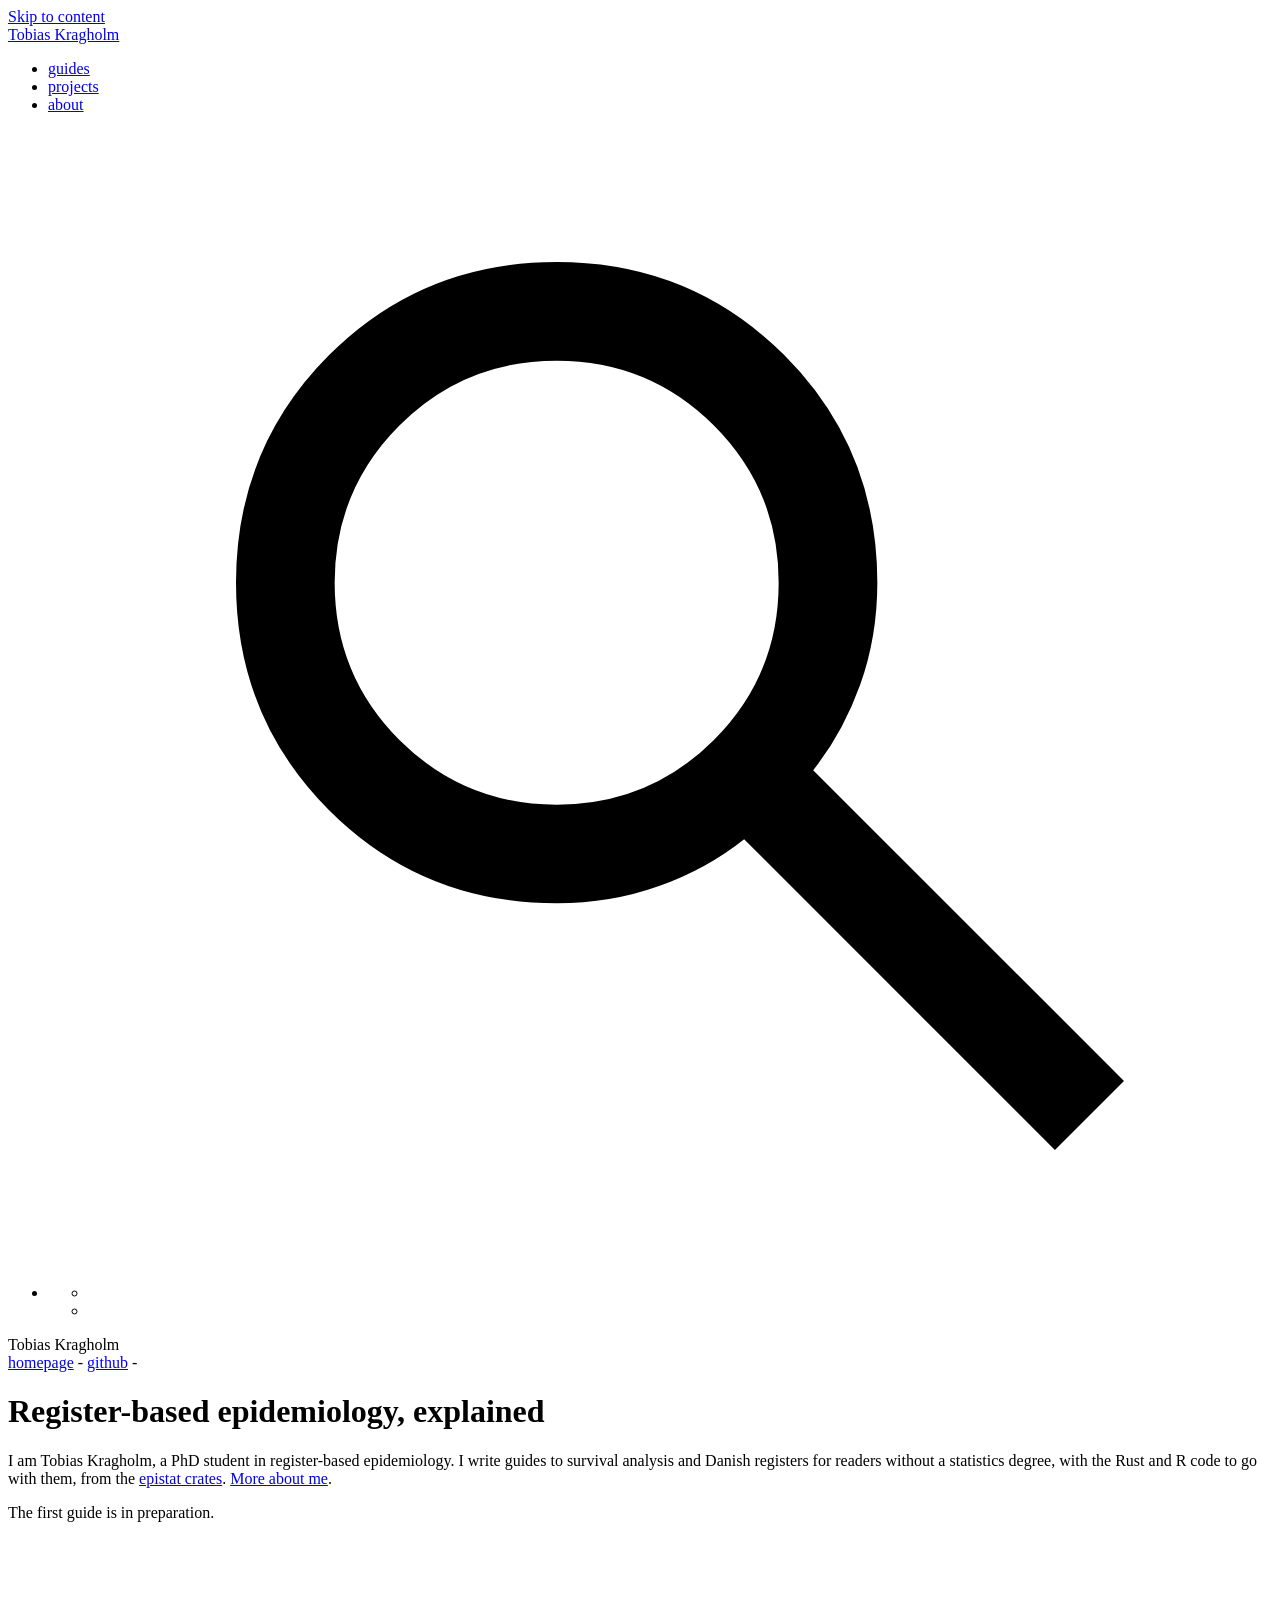
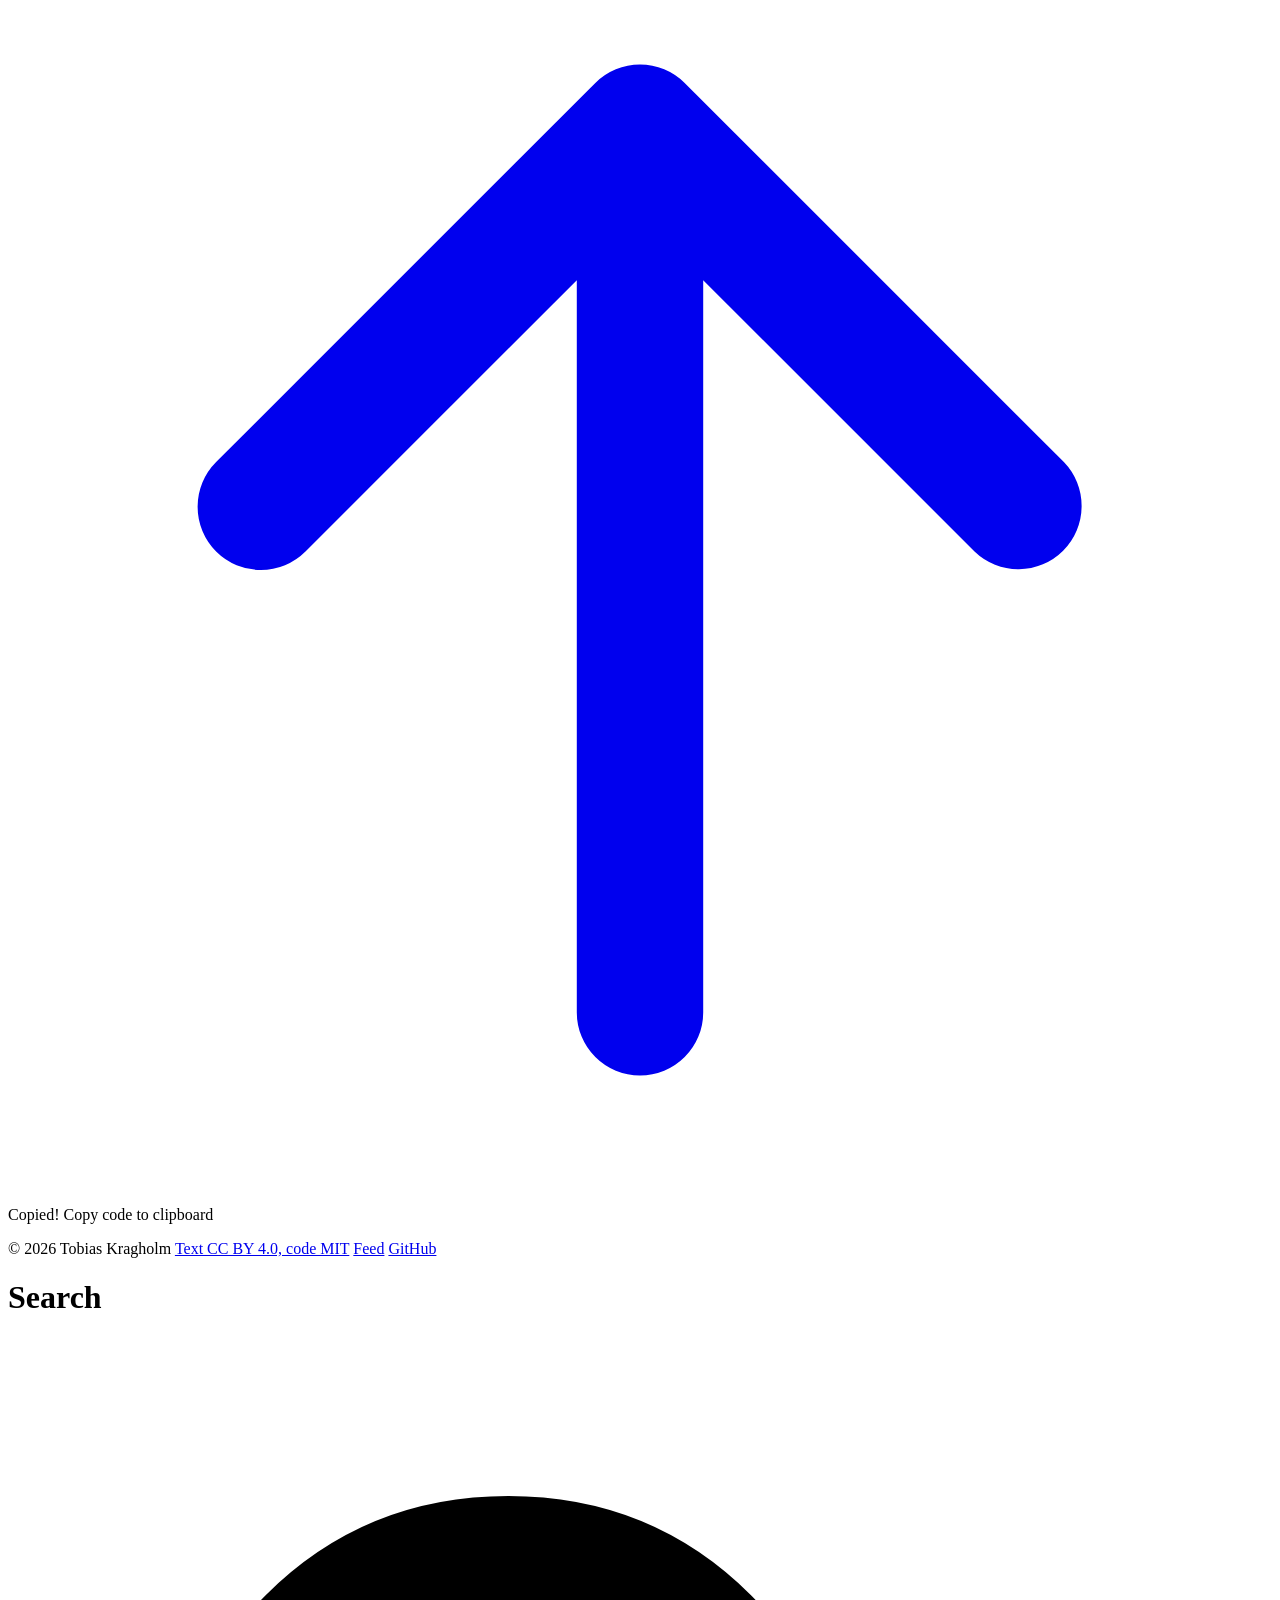
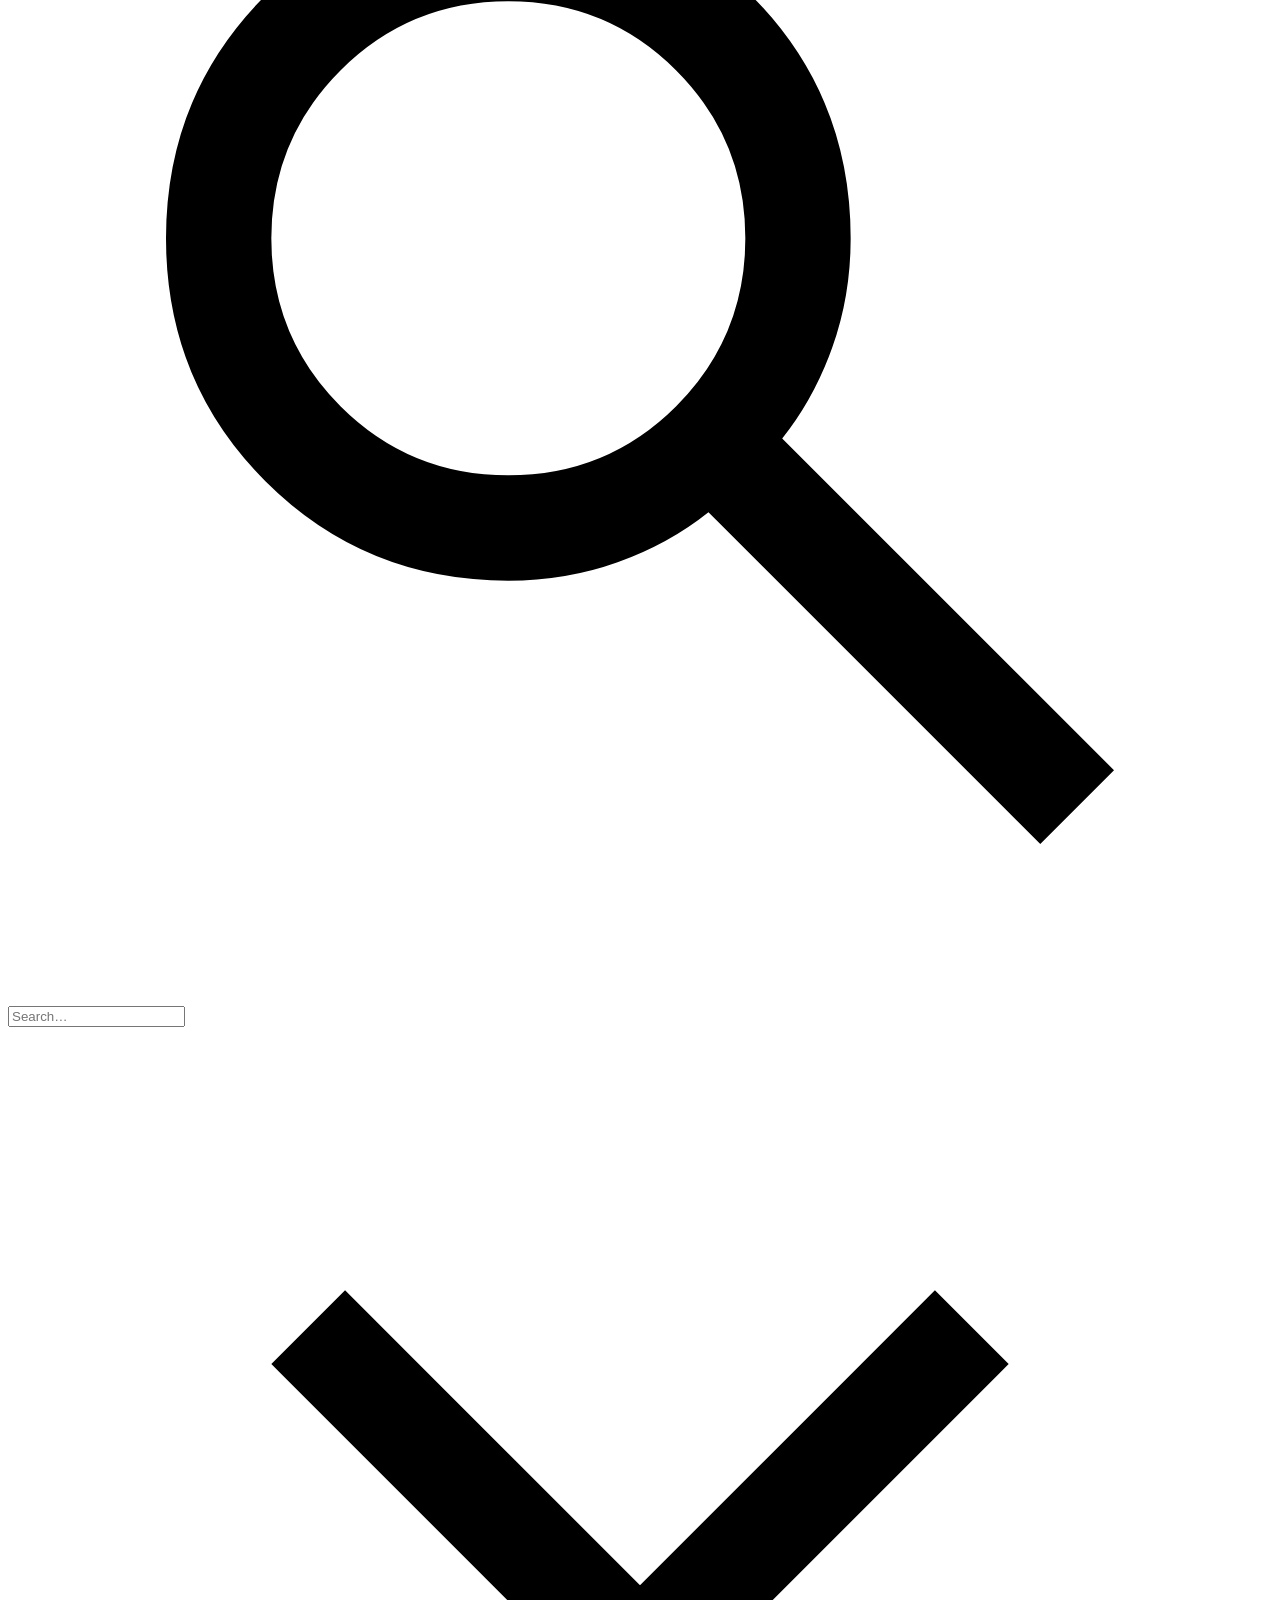
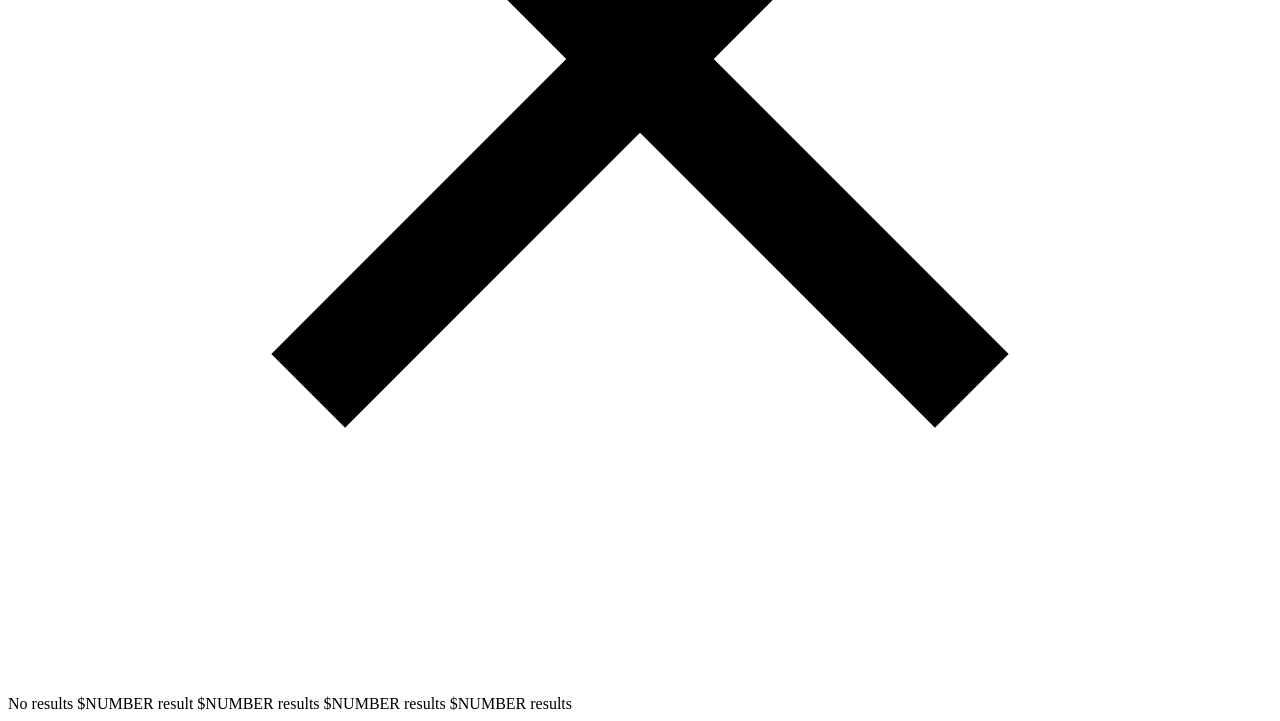
<file: index.html>
<!doctype html><html lang=en><head><meta charset=UTF-8><meta content="default-src 'self';font-src 'self' data:;img-src 'self' https://* data:;media-src 'self';style-src 'self';frame-src player.vimeo.com https://www.youtube-nocookie.com;connect-src 'self';script-src 'self' 'self'" http-equiv=Content-Security-Policy><meta content="width=device-width,initial-scale=1.0" name=viewport><meta content=https://tkragholm.github.io name=base><title>Tobias Kragholm</title><link href=https://tkragholm.github.io/favicon.png rel=icon type=image/png><link title="Tobias Kragholm - Atom Feed" href=https://tkragholm.github.io/atom.xml rel=alternate type=application/atom+xml><link href="https://tkragholm.github.io/custom_subset.css?h=222ddecf6960be432da5" rel=stylesheet><link href="https://tkragholm.github.io/giallo-light.css?h=78ebec1353a529799e64" rel=stylesheet><link href="https://tkragholm.github.io/giallo-dark.css?h=099478def97fa237536d" rel=stylesheet><link href="https://tkragholm.github.io/main.css?h=a0529235e6b8ecc8389e" rel=stylesheet><link href="https://tkragholm.github.io/custom.css?h=544c0d08083399aeabec" rel=stylesheet><link href="https://tkragholm.github.io/skins/ink.css?h=2ef17851cfffd819414c" rel=stylesheet><meta content="light dark" name=color-scheme><meta content="Notes on register-based epidemiology, survival analysis and the software behind it." name=description><meta content="Notes on register-based epidemiology, survival analysis and the software behind it." property=og:description><meta content="Tobias Kragholm" property=og:title><meta content=article property=og:type><meta content="https://tkragholm.github.io/img/social_card.png?h=1573bc714712ee541b70" property=og:image><meta content=1200 property=og:image:width><meta content=630 property=og:image:height><meta content="https://tkragholm.github.io/img/social_card.png?h=1573bc714712ee541b70" name=twitter:image><meta content=summary_large_image name=twitter:card><meta content=en_GB property=og:locale><link href=https://tkragholm.github.io/ rel=canonical><meta content=https://tkragholm.github.io/ property=og:url><meta content="Tobias Kragholm" property=og:site_name><noscript><link href=https://tkragholm.github.io/no_js.css rel=stylesheet></noscript><script src=https://tkragholm.github.io/js/initializeTheme.min.js></script><script defer src=https://tkragholm.github.io/js/themeSwitcher.min.js></script><script src="https://tkragholm.github.io/js/searchElasticlunr.min.js?h=28faa8abcfc2ce7469eb" defer></script><body dir=ltr><a href=#main-content id=skip-link>Skip to content</a><header><nav class=navbar><div class=nav-title><a class=home-title href=https://tkragholm.github.io/>Tobias Kragholm</a></div><div class=nav-navs><ul><li><a class="nav-links no-hover-padding" href=https://tkragholm.github.io/guides/>guides </a><li><a class="nav-links no-hover-padding" href=https://tkragholm.github.io/projects/>projects </a><li><a class="nav-links no-hover-padding" href=https://tkragholm.github.io/about/>about </a><li class=menu-icons-container><ul class=menu-icons-group><li class="js menu-icon"><div aria-label="Click or press $SHORTCUT to open search" class="search-icon interactive-icon" title="Click or press $SHORTCUT to open search" id=search-button role=button tabindex=0><svg viewbox="0 -960 960 960" xmlns=http://www.w3.org/2000/svg><path d="M784-120 532-372q-30 24-69 38t-83 14q-109 0-184.5-75.5T120-580q0-109 75.5-184.5T380-840q109 0 184.5 75.5T640-580q0 44-14 83t-38 69l252 252-56 56ZM380-400q75 0 127.5-52.5T560-580q0-75-52.5-127.5T380-760q-75 0-127.5 52.5T200-580q0 75 52.5 127.5T380-400Z"/></svg></div><li class="theme-switcher-wrapper js"><div aria-label="Toggle dark mode" title="Toggle dark/light mode" aria-pressed=false class=theme-switcher role=button tabindex=0></div><div aria-label="Reset mode to default" class="theme-resetter arrow" title="Reset mode to default" aria-hidden=true role=button tabindex=0></div></ul></ul></div></nav></header><div class=content id=main-content><main><div class="h-card hidden"><div><span class=p-name rel=me>Tobias Kragholm</span></div><div><span> <a class="u-url u-id" href=https://tkragholm.github.io>homepage</a> </span> - <span> <a class=p-url href=https://github.com/tkragholm/ rel=me>github</a> </span> -</div></div><div id=banner-container-home><div id=home-banner-text><h1 id=home-banner-header>Register-based epidemiology, explained</h1><section id=banner-home-subtitle><p>I am Tobias Kragholm, a PhD student in register-based epidemiology. I write guides to survival analysis and Danish registers for readers without a statistics degree, with the Rust and R code to go with them, from the <a href=/projects/>epistat crates</a>. <a href=/about/>More about me</a>.</section><p class=guide-empty>The first guide is in preparation.</div></div></main><div id=button-container><a title="Go to the top of the page" class=no-hover-padding href=# id=top-button> <svg viewbox="0 0 20 20" fill=currentColor><path d="M3.293 9.707a1 1 0 010-1.414l6-6a1 1 0 011.414 0l6 6a1 1 0 01-1.414 1.414L11 5.414V17a1 1 0 11-2 0V5.414L4.707 9.707a1 1 0 01-1.414 0z"/></svg> </a></div><span class=hidden id=copy-success> Copied! </span><span class=hidden id=copy-init> Copy code to clipboard </span><script defer src=https://tkragholm.github.io/js/copyCodeToClipboard.min.js></script><script src="https://tkragholm.github.io/js/tocSpy.js?h=aebfc206fa7b5e2712ed" defer></script><script src="https://tkragholm.github.io/js/enhance.js?h=2493fa94799ab4fb01e5" defer></script></div><footer><section class=site-footer><p><span>© 2026 Tobias Kragholm</span> <a href=https://tkragholm.github.io/about#this-site>Text CC BY 4.0, code MIT</a> <a href=https://tkragholm.github.io/atom.xml>Feed</a> <a href=https://github.com/tkragholm/ rel=me>GitHub</a></section><div class="search-modal js" aria-labelledby=modalTitle id=searchModal role=dialog><h1 class=visually-hidden id=modalTitle>Search</h1><div id=modal-content><div id=searchBar><div aria-hidden=true class=search-icon><svg viewbox="0 -960 960 960" xmlns=http://www.w3.org/2000/svg><path d="M784-120 532-372q-30 24-69 38t-83 14q-109 0-184.5-75.5T120-580q0-109 75.5-184.5T380-840q109 0 184.5 75.5T640-580q0 44-14 83t-38 69l252 252-56 56ZM380-400q75 0 127.5-52.5T560-580q0-75-52.5-127.5T380-760q-75 0-127.5 52.5T200-580q0 75 52.5 127.5T380-400Z"/></svg></div><input aria-controls=results-container aria-expanded=false autocomplete=off id=searchInput placeholder=Search… role=combobox spellcheck=false><div class="close-icon interactive-icon" title="Clear search" id=clear-search role=button tabindex=0><svg viewbox="0 -960 960 960" xmlns=http://www.w3.org/2000/svg><path d="m256-200-56-56 224-224-224-224 56-56 224 224 224-224 56 56-224 224 224 224-56 56-224-224-224 224Z"/></svg></div></div><div id=results-container><div id=results-info><span id=zero_results> No results</span><span id=one_results> $NUMBER result</span><span id=many_results> $NUMBER results</span><span id=two_results> $NUMBER results</span><span id=few_results> $NUMBER results</span></div><div id=results role=listbox></div></div></div></div></footer>
</file>
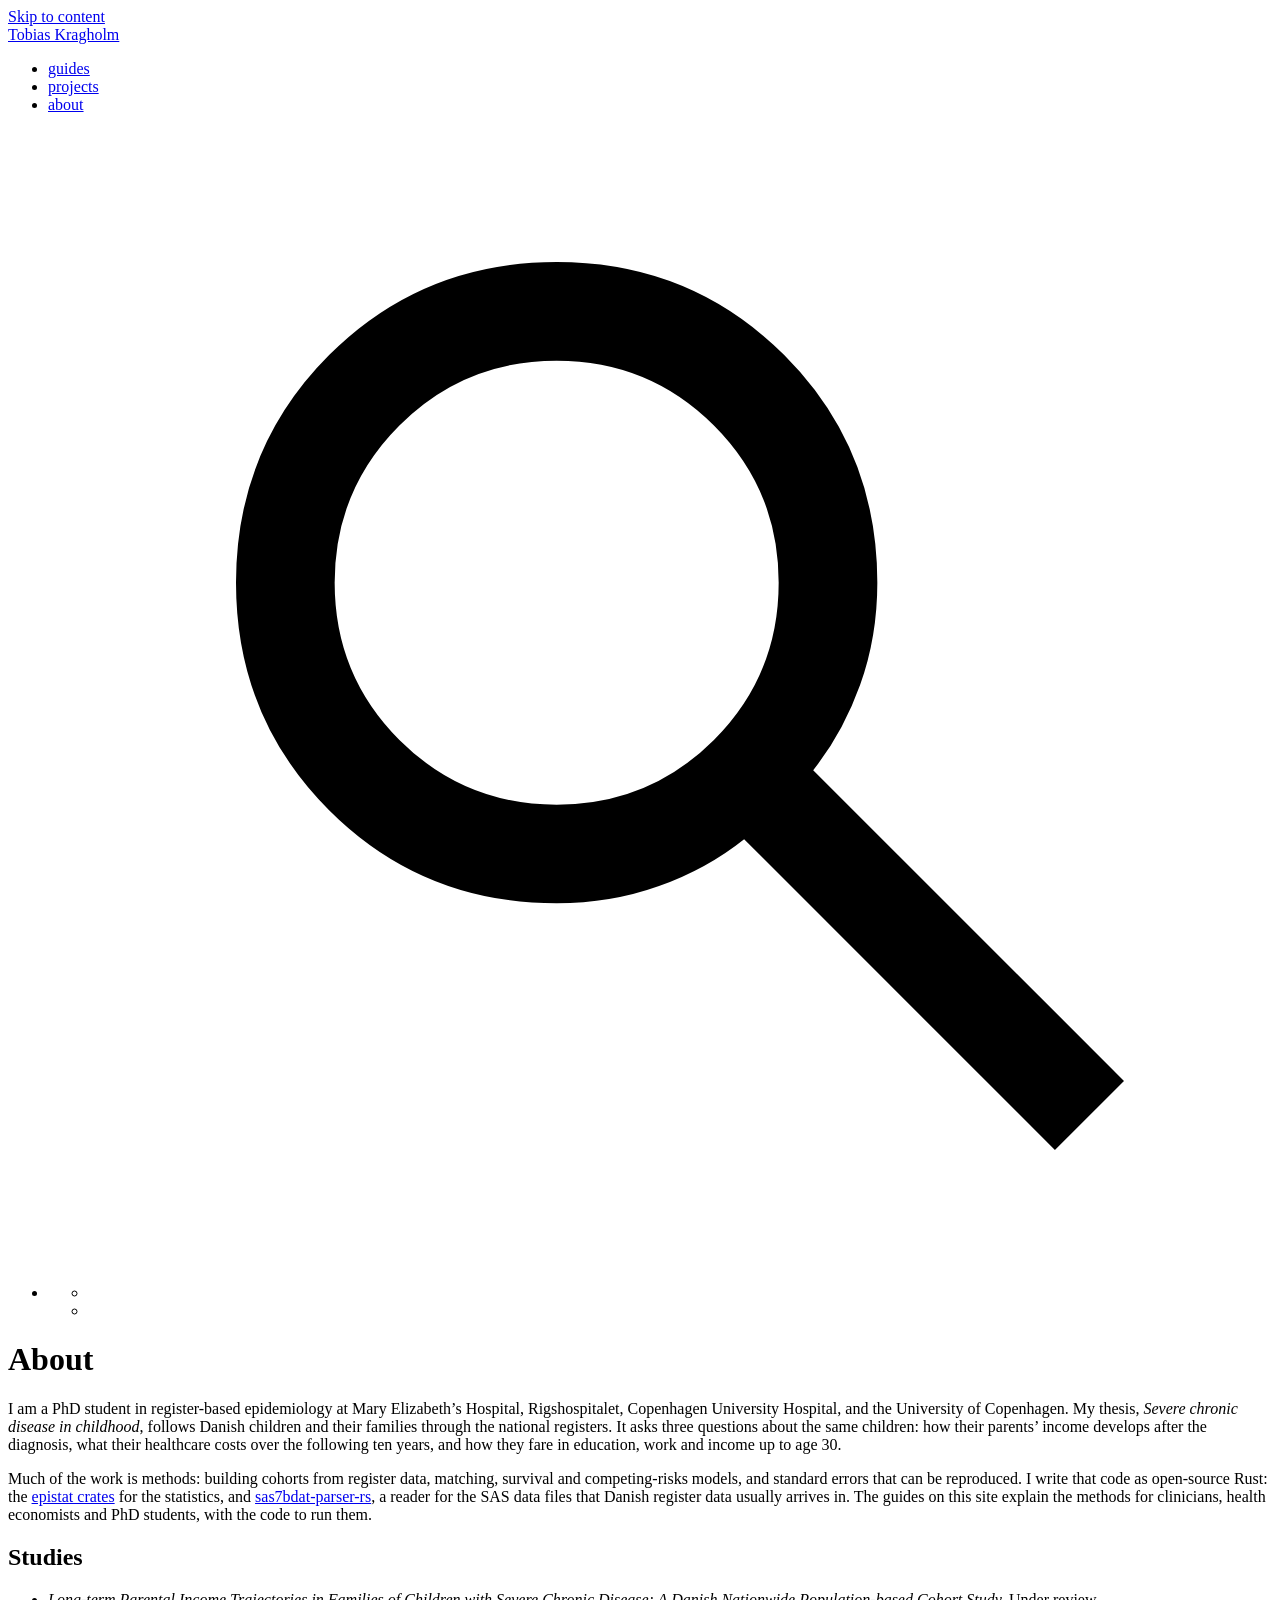
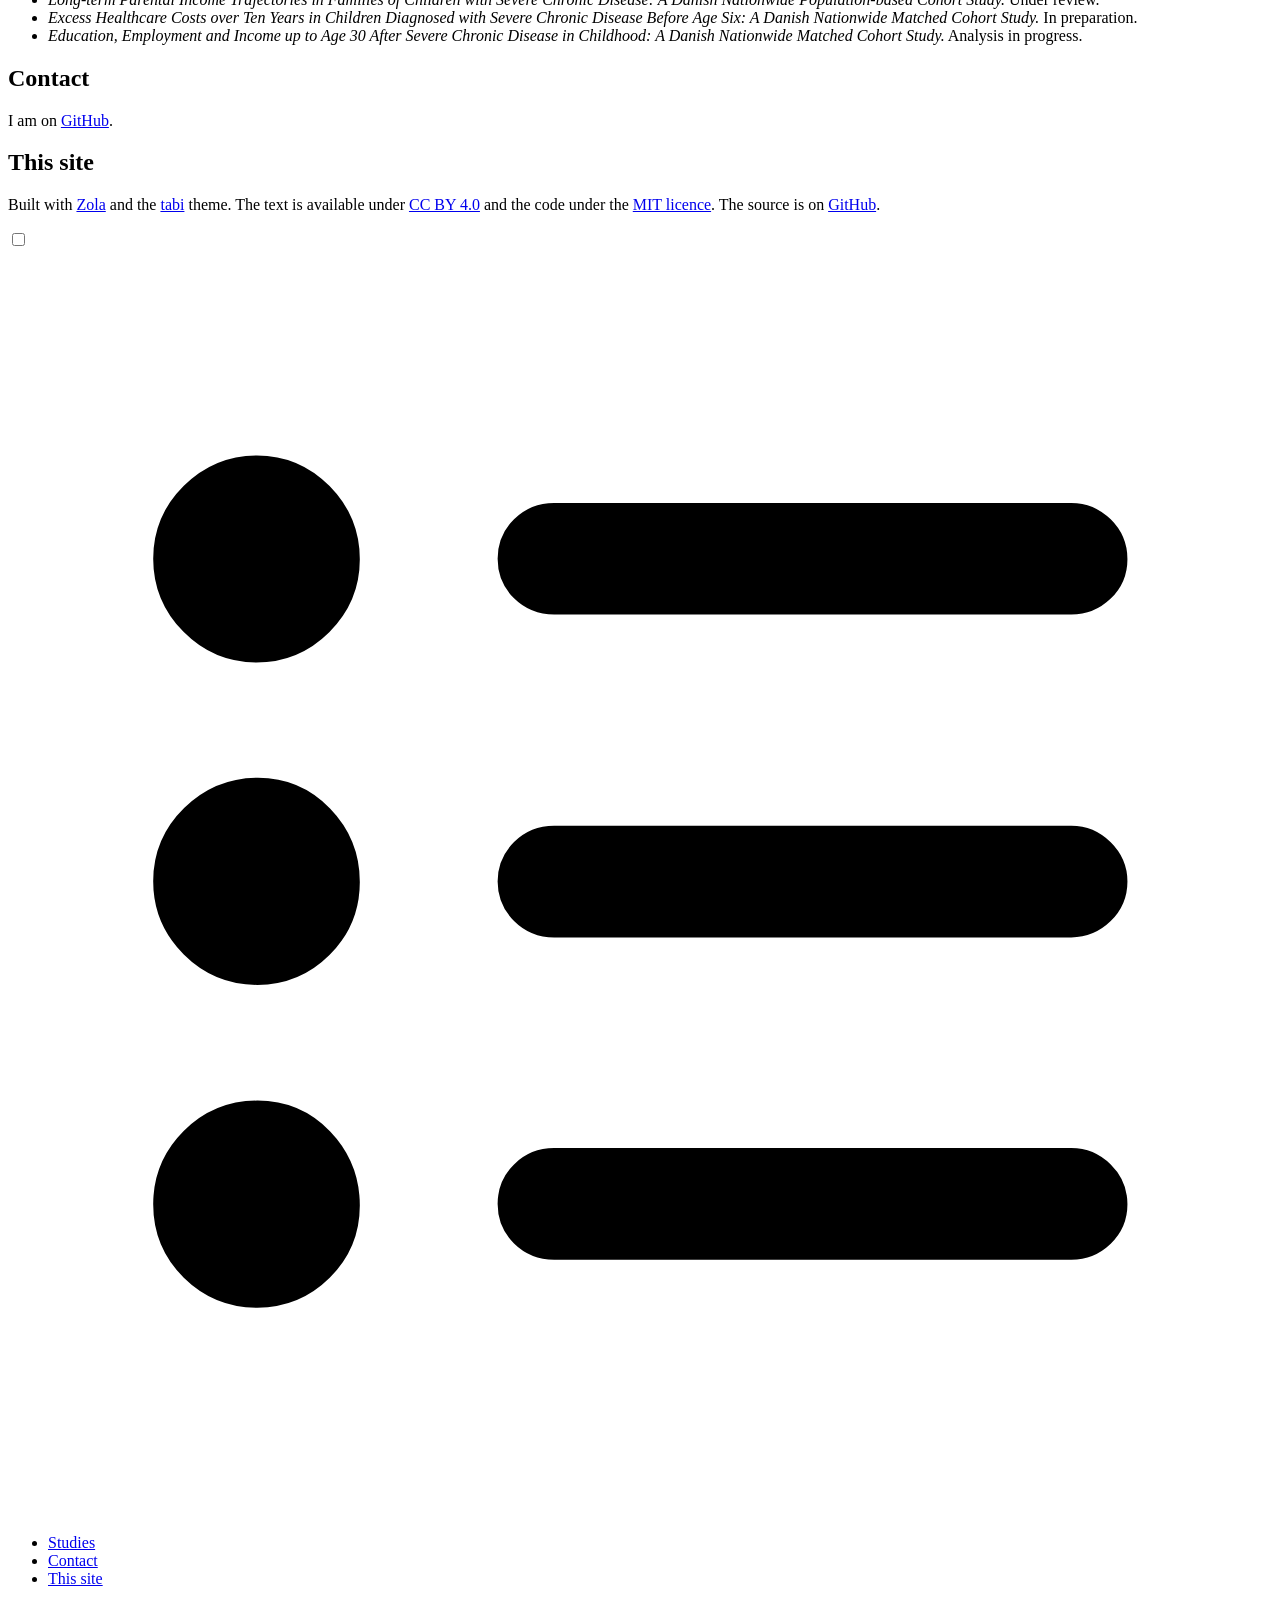
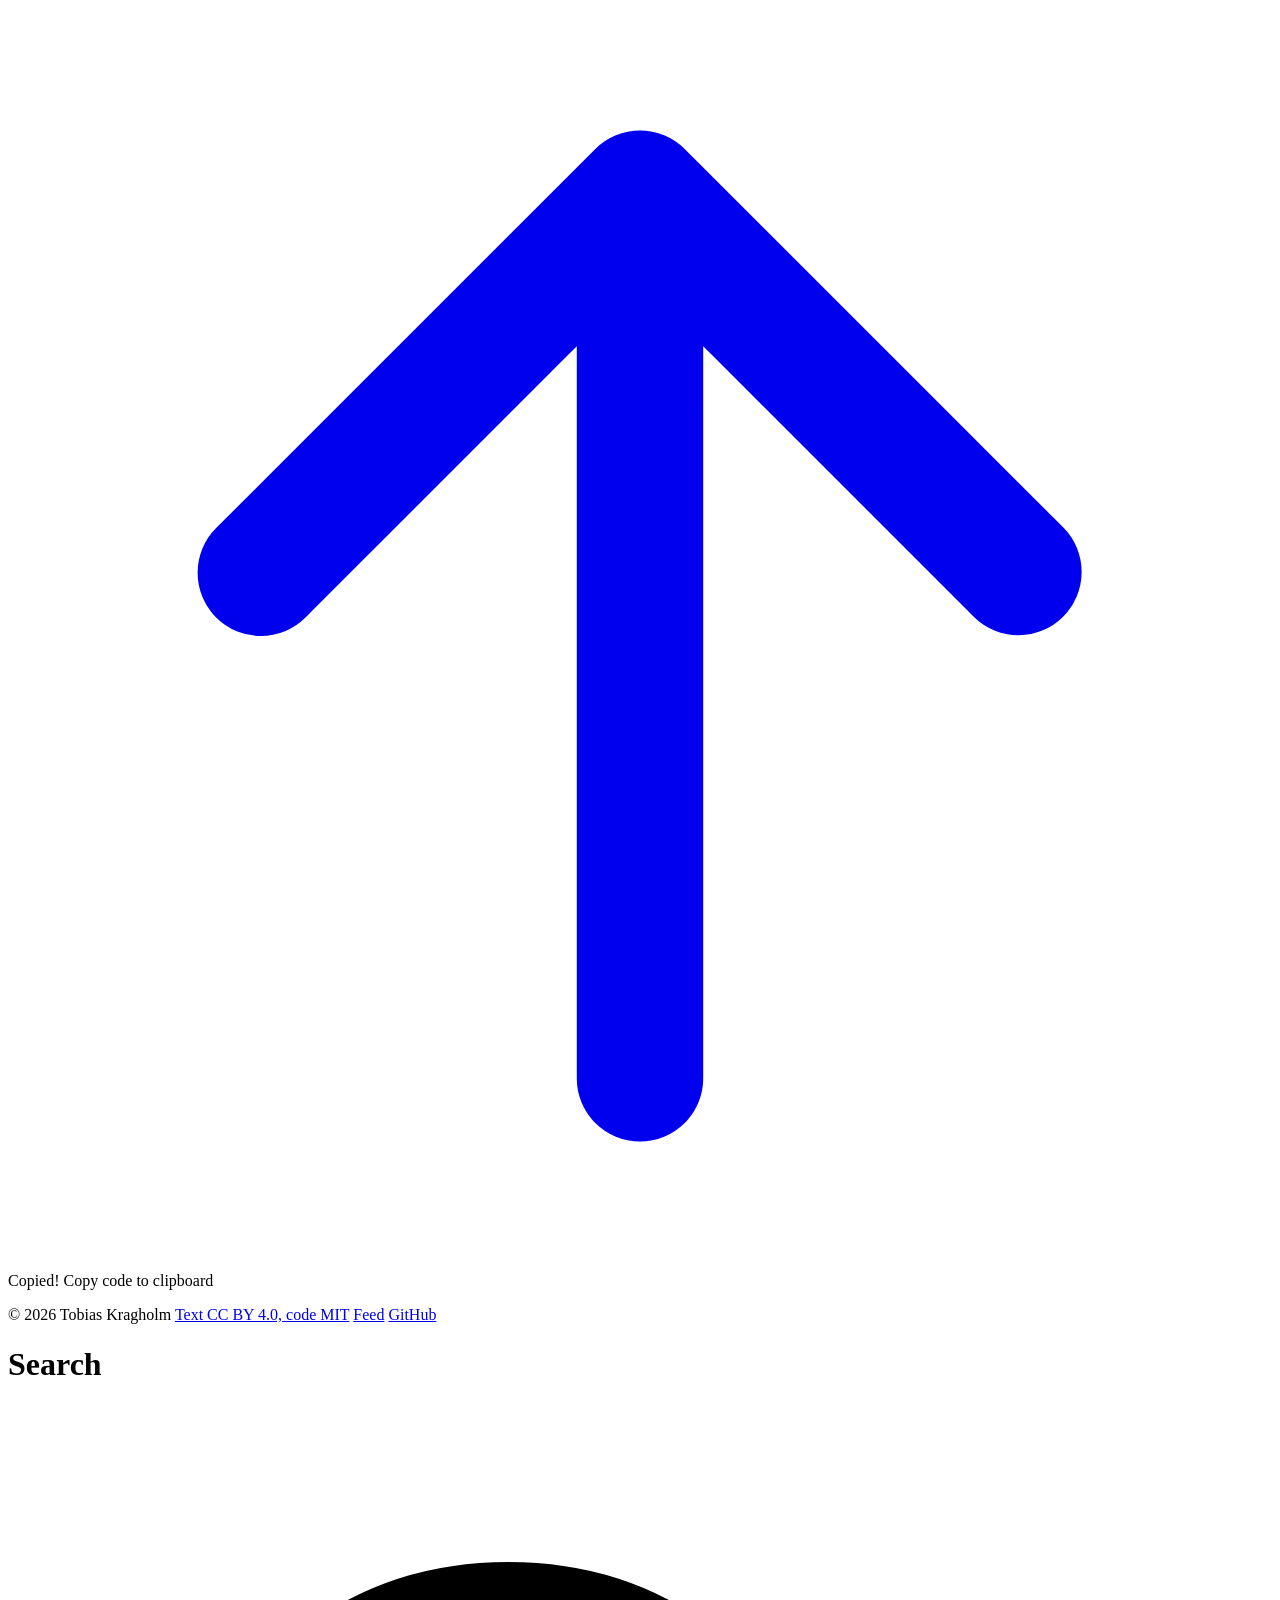
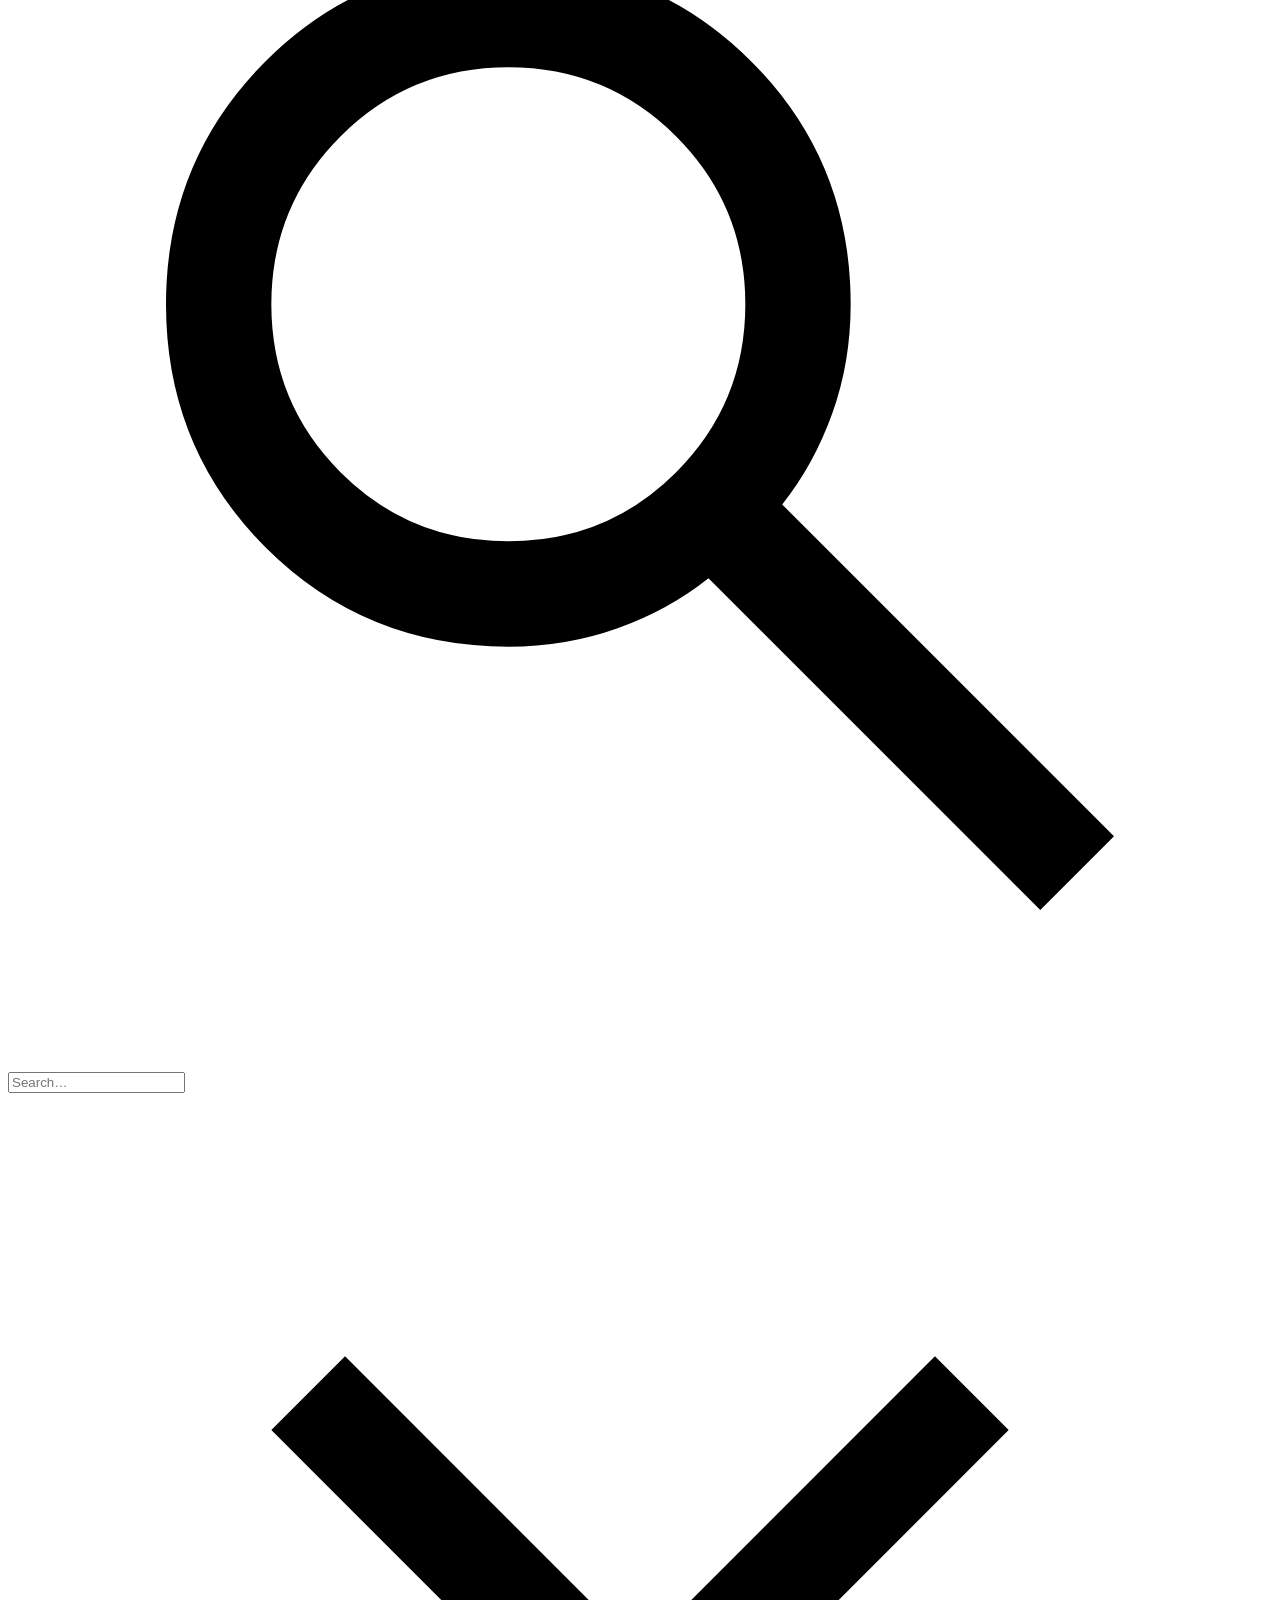
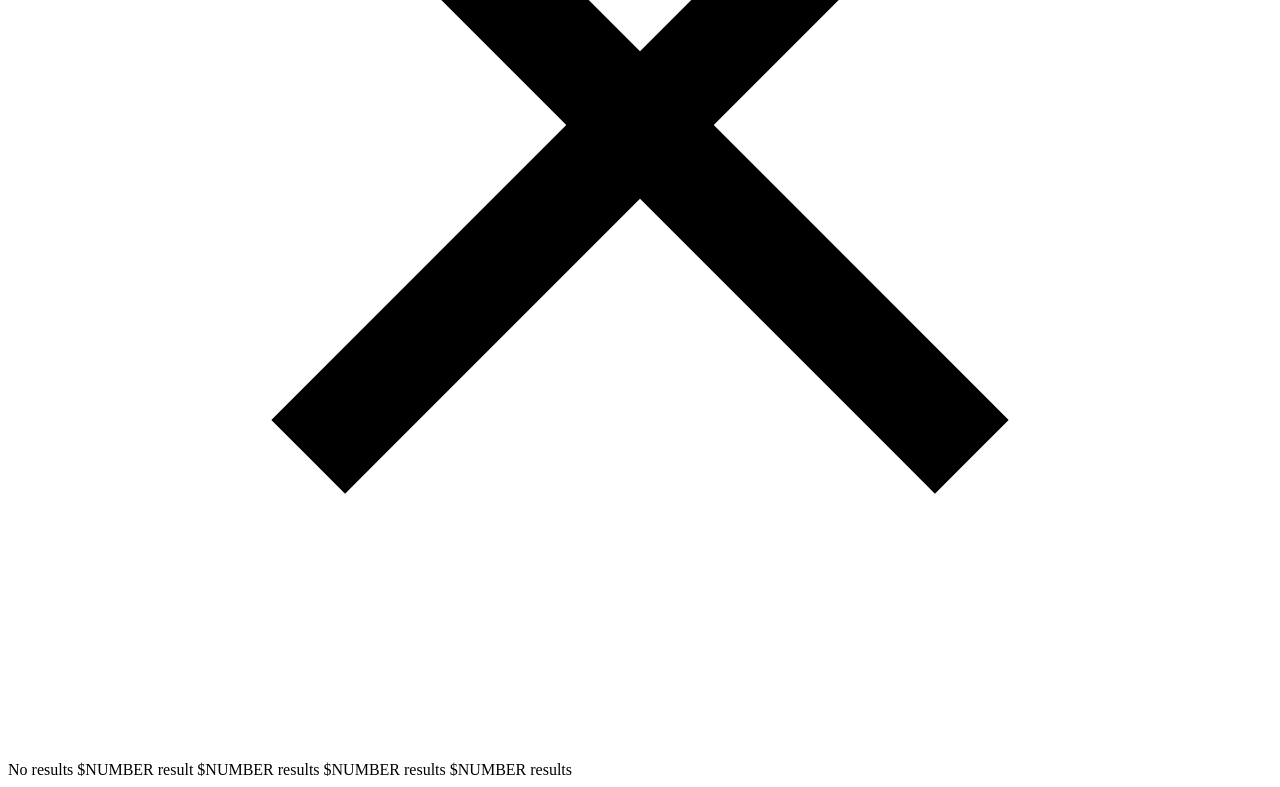
<file: about/index.html>
<!doctype html><html lang=en><head><meta charset=UTF-8><meta content="default-src 'self';font-src 'self' data:;img-src 'self' https://* data:;media-src 'self';style-src 'self';frame-src player.vimeo.com https://www.youtube-nocookie.com;connect-src 'self';script-src 'self' 'self'" http-equiv=Content-Security-Policy><meta content="width=device-width,initial-scale=1.0" name=viewport><meta content=https://tkragholm.github.io name=base><title>Tobias Kragholm · About</title><link href=https://tkragholm.github.io/favicon.png rel=icon type=image/png><link title="Tobias Kragholm - Atom Feed" href=https://tkragholm.github.io/atom.xml rel=alternate type=application/atom+xml><link href="https://tkragholm.github.io/custom_subset.css?h=222ddecf6960be432da5" rel=stylesheet><link href="https://tkragholm.github.io/giallo-light.css?h=78ebec1353a529799e64" rel=stylesheet><link href="https://tkragholm.github.io/giallo-dark.css?h=099478def97fa237536d" rel=stylesheet><link href="https://tkragholm.github.io/main.css?h=a0529235e6b8ecc8389e" rel=stylesheet><link href="https://tkragholm.github.io/custom.css?h=544c0d08083399aeabec" rel=stylesheet><link href="https://tkragholm.github.io/skins/ink.css?h=2ef17851cfffd819414c" rel=stylesheet><meta content="light dark" name=color-scheme><meta content="Notes on register-based epidemiology, survival analysis and the software behind it." name=description><meta content="Notes on register-based epidemiology, survival analysis and the software behind it." property=og:description><meta content=About property=og:title><meta content=article property=og:type><meta content="https://tkragholm.github.io/img/social_card.png?h=1573bc714712ee541b70" property=og:image><meta content=1200 property=og:image:width><meta content=630 property=og:image:height><meta content="https://tkragholm.github.io/img/social_card.png?h=1573bc714712ee541b70" name=twitter:image><meta content=summary_large_image name=twitter:card><meta content=en_GB property=og:locale><link href=https://tkragholm.github.io/about/ rel=canonical><meta content=https://tkragholm.github.io/about/ property=og:url><meta content="Tobias Kragholm" property=og:site_name><noscript><link href=https://tkragholm.github.io/no_js.css rel=stylesheet></noscript><script src=https://tkragholm.github.io/js/initializeTheme.min.js></script><script defer src=https://tkragholm.github.io/js/themeSwitcher.min.js></script><script src="https://tkragholm.github.io/js/searchElasticlunr.min.js?h=28faa8abcfc2ce7469eb" defer></script><body dir=ltr><a href=#main-content id=skip-link>Skip to content</a><header><nav class=navbar><div class=nav-title><a class=home-title href=https://tkragholm.github.io/>Tobias Kragholm</a></div><div class=nav-navs><ul><li><a class="nav-links no-hover-padding" href=https://tkragholm.github.io/guides/>guides </a><li><a class="nav-links no-hover-padding" href=https://tkragholm.github.io/projects/>projects </a><li><a class="nav-links no-hover-padding" href=https://tkragholm.github.io/about/>about </a><li class=menu-icons-container><ul class=menu-icons-group><li class="js menu-icon"><div aria-label="Click or press $SHORTCUT to open search" class="search-icon interactive-icon" title="Click or press $SHORTCUT to open search" id=search-button role=button tabindex=0><svg viewbox="0 -960 960 960" xmlns=http://www.w3.org/2000/svg><path d="M784-120 532-372q-30 24-69 38t-83 14q-109 0-184.5-75.5T120-580q0-109 75.5-184.5T380-840q109 0 184.5 75.5T640-580q0 44-14 83t-38 69l252 252-56 56ZM380-400q75 0 127.5-52.5T560-580q0-75-52.5-127.5T380-760q-75 0-127.5 52.5T200-580q0 75 52.5 127.5T380-400Z"/></svg></div><li class="theme-switcher-wrapper js"><div aria-label="Toggle dark mode" title="Toggle dark/light mode" aria-pressed=false class=theme-switcher role=button tabindex=0></div><div aria-label="Reset mode to default" class="theme-resetter arrow" title="Reset mode to default" aria-hidden=true role=button tabindex=0></div></ul></ul></div></nav></header><div class=content id=main-content><h1 class="title-container section-title bottom-divider">About</h1><div id=page-content><main><p>I am a PhD student in register-based epidemiology at Mary Elizabeth’s Hospital, Rigshospitalet, Copenhagen University Hospital, and the University of Copenhagen. My thesis, <em>Severe chronic disease in childhood</em>, follows Danish children and their families through the national registers. It asks three questions about the same children: how their parents’ income develops after the diagnosis, what their healthcare costs over the following ten years, and how they fare in education, work and income up to age 30.<p>Much of the work is methods: building cohorts from register data, matching, survival and competing-risks models, and standard errors that can be reproduced. I write that code as open-source Rust: the <a href=/projects/>epistat crates</a> for the statistics, and <a class=external href=https://github.com/tkragholm/sas7bdat-parser-rs rel=external>sas7bdat-parser-rs</a>, a reader for the SAS data files that Danish register data usually arrives in. The guides on this site explain the methods for clinicians, health economists and PhD students, with the code to run them.<h2 id=studies><a aria-label="Anchor link for: studies" class="header-anchor no-hover-padding" href=#studies><span aria-hidden=true class=link-icon></span></a> Studies</h2><ul><li><em>Long-term Parental Income Trajectories in Families of Children with Severe Chronic Disease: A Danish Nationwide Population-based Cohort Study.</em> Under review.<li><em>Excess Healthcare Costs over Ten Years in Children Diagnosed with Severe Chronic Disease Before Age Six: A Danish Nationwide Matched Cohort Study.</em> In preparation.<li><em>Education, Employment and Income up to Age 30 After Severe Chronic Disease in Childhood: A Danish Nationwide Matched Cohort Study.</em> Analysis in progress.</ul><h2 id=contact><a aria-label="Anchor link for: contact" class="header-anchor no-hover-padding" href=#contact><span aria-hidden=true class=link-icon></span></a> Contact</h2><p>I am on <a class=external href=https://github.com/tkragholm rel=external>GitHub</a>.<h2 id=this-site><a aria-label="Anchor link for: this-site" class="header-anchor no-hover-padding" href=#this-site><span aria-hidden=true class=link-icon></span></a> This site</h2><p>Built with <a class=external href=https://www.getzola.org/ rel=external>Zola</a> and the <a class=external href=https://github.com/welpo/tabi rel=external>tabi</a> theme. The text is available under <a class=external href=https://creativecommons.org/licenses/by/4.0/ rel=external>CC BY 4.0</a> and the code under the <a class=external href=https://opensource.org/license/mit rel=external>MIT licence</a>. The source is on <a class=external href=https://github.com/tkragholm/tkragholm.github.io rel=external>GitHub</a>.</main></div><div id=button-container><div id=toc-floating-container><input class=toggle id=toc-toggle type=checkbox><label title="Toggle Table of Contents" class=button for=toc-toggle id=toc-button><svg viewbox="0 -960 960 960" xmlns=http://www.w3.org/2000/svg><path d="M414.82-193.094q-18.044 0-30.497-12.32-12.453-12.319-12.453-30.036t12.453-30.086q12.453-12.37 30.497-12.37h392.767q17.237 0 29.927 12.487 12.69 12.486 12.69 30.203 0 17.716-12.69 29.919t-29.927 12.203H414.82Zm0-244.833q-18.044 0-30.497-12.487Q371.87-462.9 371.87-480.45t12.453-29.92q12.453-12.369 30.497-12.369h392.767q17.237 0 29.927 12.511 12.69 12.512 12.69 29.845 0 17.716-12.69 30.086-12.69 12.37-29.927 12.37H414.82Zm0-245.167q-18.044 0-30.497-12.32t-12.453-30.037q0-17.716 12.453-30.086 12.453-12.369 30.497-12.369h392.767q17.237 0 29.927 12.486 12.69 12.487 12.69 30.203 0 17.717-12.69 29.92-12.69 12.203-29.927 12.203H414.82ZM189.379-156.681q-32.652 0-55.878-22.829t-23.226-55.731q0-32.549 23.15-55.647 23.151-23.097 55.95-23.097 32.799 0 55.313 23.484 22.515 23.484 22.515 56.246 0 32.212-22.861 54.893-22.861 22.681-54.963 22.681Zm0-245.167q-32.652 0-55.878-23.134-23.226-23.135-23.226-55.623 0-32.487 23.467-55.517t56.12-23.03q32.102 0 54.721 23.288 22.62 23.288 22.62 55.775 0 32.488-22.861 55.364-22.861 22.877-54.963 22.877Zm-.82-244.833q-32.224 0-55.254-23.288-23.03-23.289-23.03-55.623 0-32.333 23.271-55.364 23.272-23.03 55.495-23.03 32.224 0 55.193 23.288 22.969 23.289 22.969 55.622 0 32.334-23.21 55.364-23.21 23.031-55.434 23.031Z"/></svg></label><div class=toc-content><nav aria-label=Contents class=toc-container><ul><li><a href=https://tkragholm.github.io/about/#studies>Studies</a><li><a href=https://tkragholm.github.io/about/#contact>Contact</a><li><a href=https://tkragholm.github.io/about/#this-site>This site</a></ul></nav></div></div><a title="Go to the top of the page" class=no-hover-padding href=# id=top-button> <svg viewbox="0 0 20 20" fill=currentColor><path d="M3.293 9.707a1 1 0 010-1.414l6-6a1 1 0 011.414 0l6 6a1 1 0 01-1.414 1.414L11 5.414V17a1 1 0 11-2 0V5.414L4.707 9.707a1 1 0 01-1.414 0z"/></svg> </a></div><span class=hidden id=copy-success> Copied! </span><span class=hidden id=copy-init> Copy code to clipboard </span><script defer src=https://tkragholm.github.io/js/copyCodeToClipboard.min.js></script><script src="https://tkragholm.github.io/js/tocSpy.js?h=aebfc206fa7b5e2712ed" defer></script><script src="https://tkragholm.github.io/js/enhance.js?h=2493fa94799ab4fb01e5" defer></script></div><footer><section class=site-footer><p><span>© 2026 Tobias Kragholm</span> <a href=https://tkragholm.github.io/about#this-site>Text CC BY 4.0, code MIT</a> <a href=https://tkragholm.github.io/atom.xml>Feed</a> <a href=https://github.com/tkragholm/ rel=me>GitHub</a></section><div class="search-modal js" aria-labelledby=modalTitle id=searchModal role=dialog><h1 class=visually-hidden id=modalTitle>Search</h1><div id=modal-content><div id=searchBar><div aria-hidden=true class=search-icon><svg viewbox="0 -960 960 960" xmlns=http://www.w3.org/2000/svg><path d="M784-120 532-372q-30 24-69 38t-83 14q-109 0-184.5-75.5T120-580q0-109 75.5-184.5T380-840q109 0 184.5 75.5T640-580q0 44-14 83t-38 69l252 252-56 56ZM380-400q75 0 127.5-52.5T560-580q0-75-52.5-127.5T380-760q-75 0-127.5 52.5T200-580q0 75 52.5 127.5T380-400Z"/></svg></div><input aria-controls=results-container aria-expanded=false autocomplete=off id=searchInput placeholder=Search… role=combobox spellcheck=false><div class="close-icon interactive-icon" title="Clear search" id=clear-search role=button tabindex=0><svg viewbox="0 -960 960 960" xmlns=http://www.w3.org/2000/svg><path d="m256-200-56-56 224-224-224-224 56-56 224 224 224-224 56 56-224 224 224 224-56 56-224-224-224 224Z"/></svg></div></div><div id=results-container><div id=results-info><span id=zero_results> No results</span><span id=one_results> $NUMBER result</span><span id=many_results> $NUMBER results</span><span id=two_results> $NUMBER results</span><span id=few_results> $NUMBER results</span></div><div id=results role=listbox></div></div></div></div></footer>
</file>
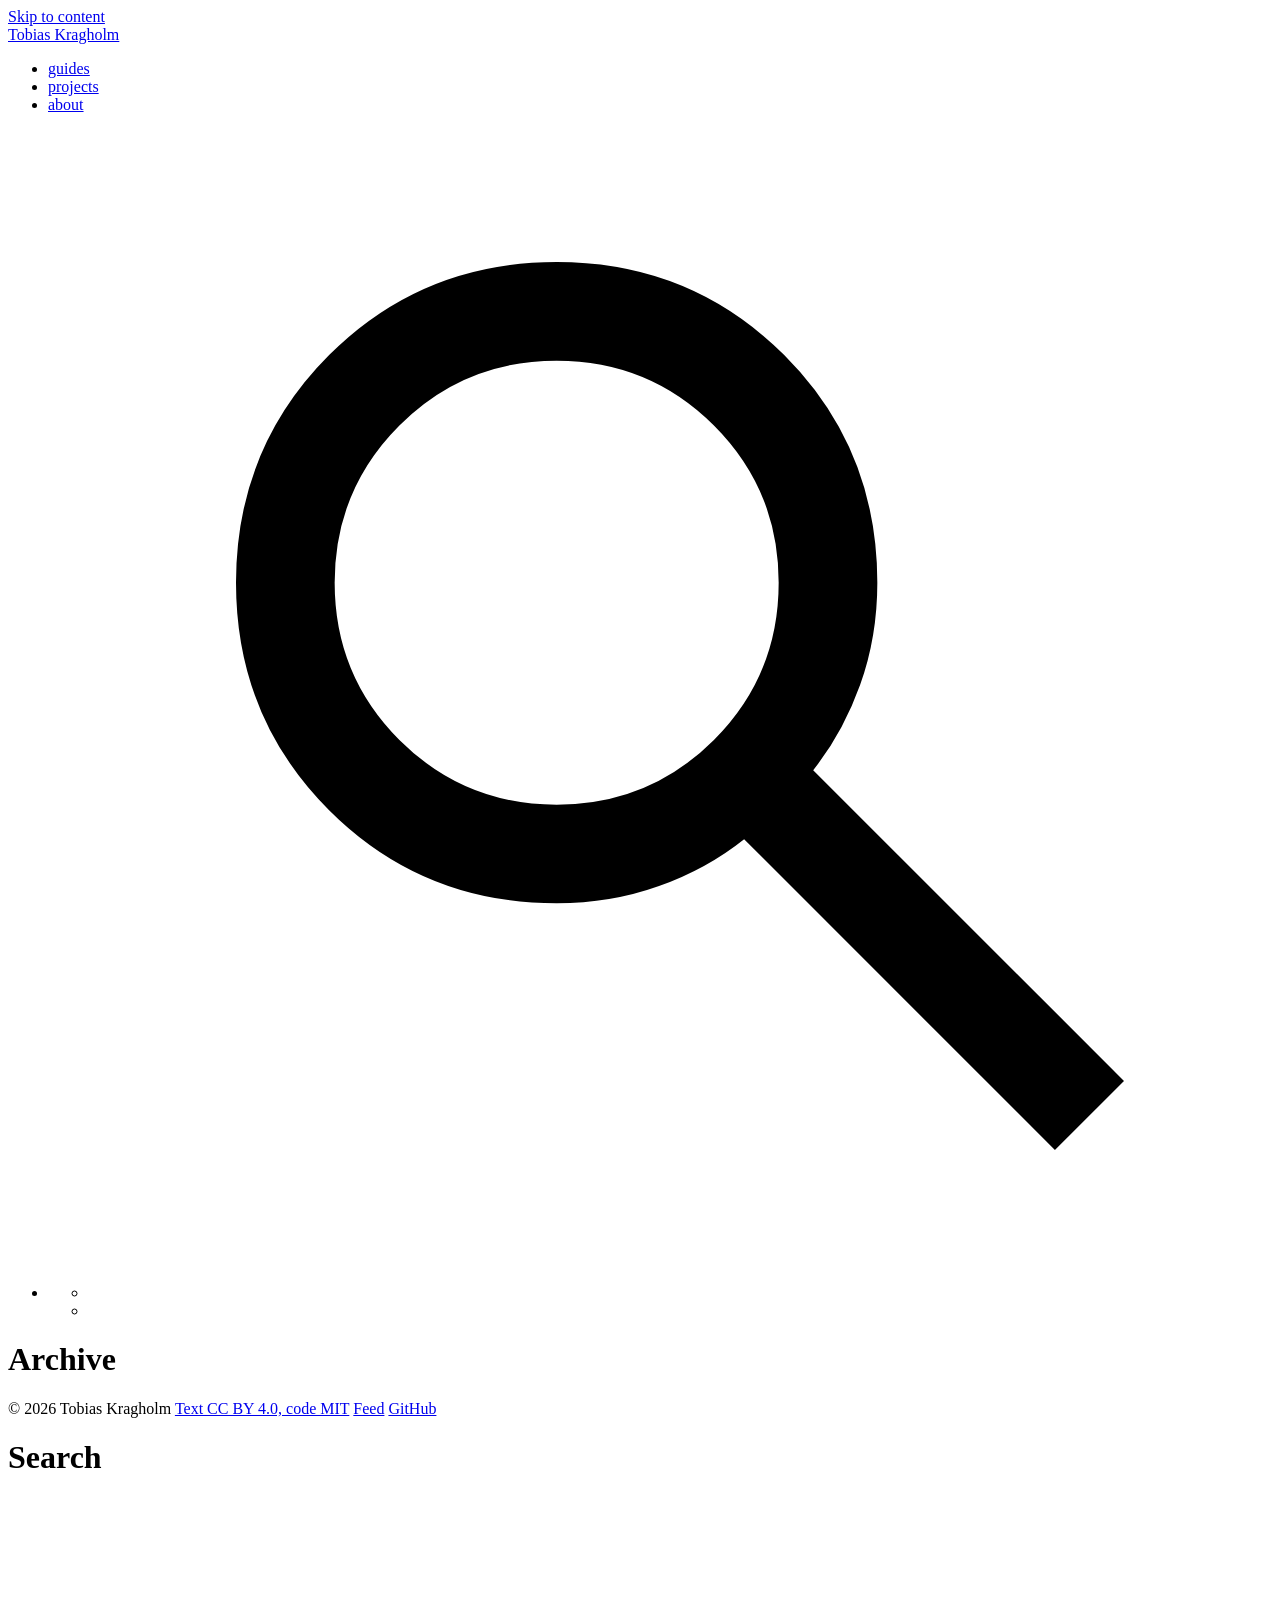
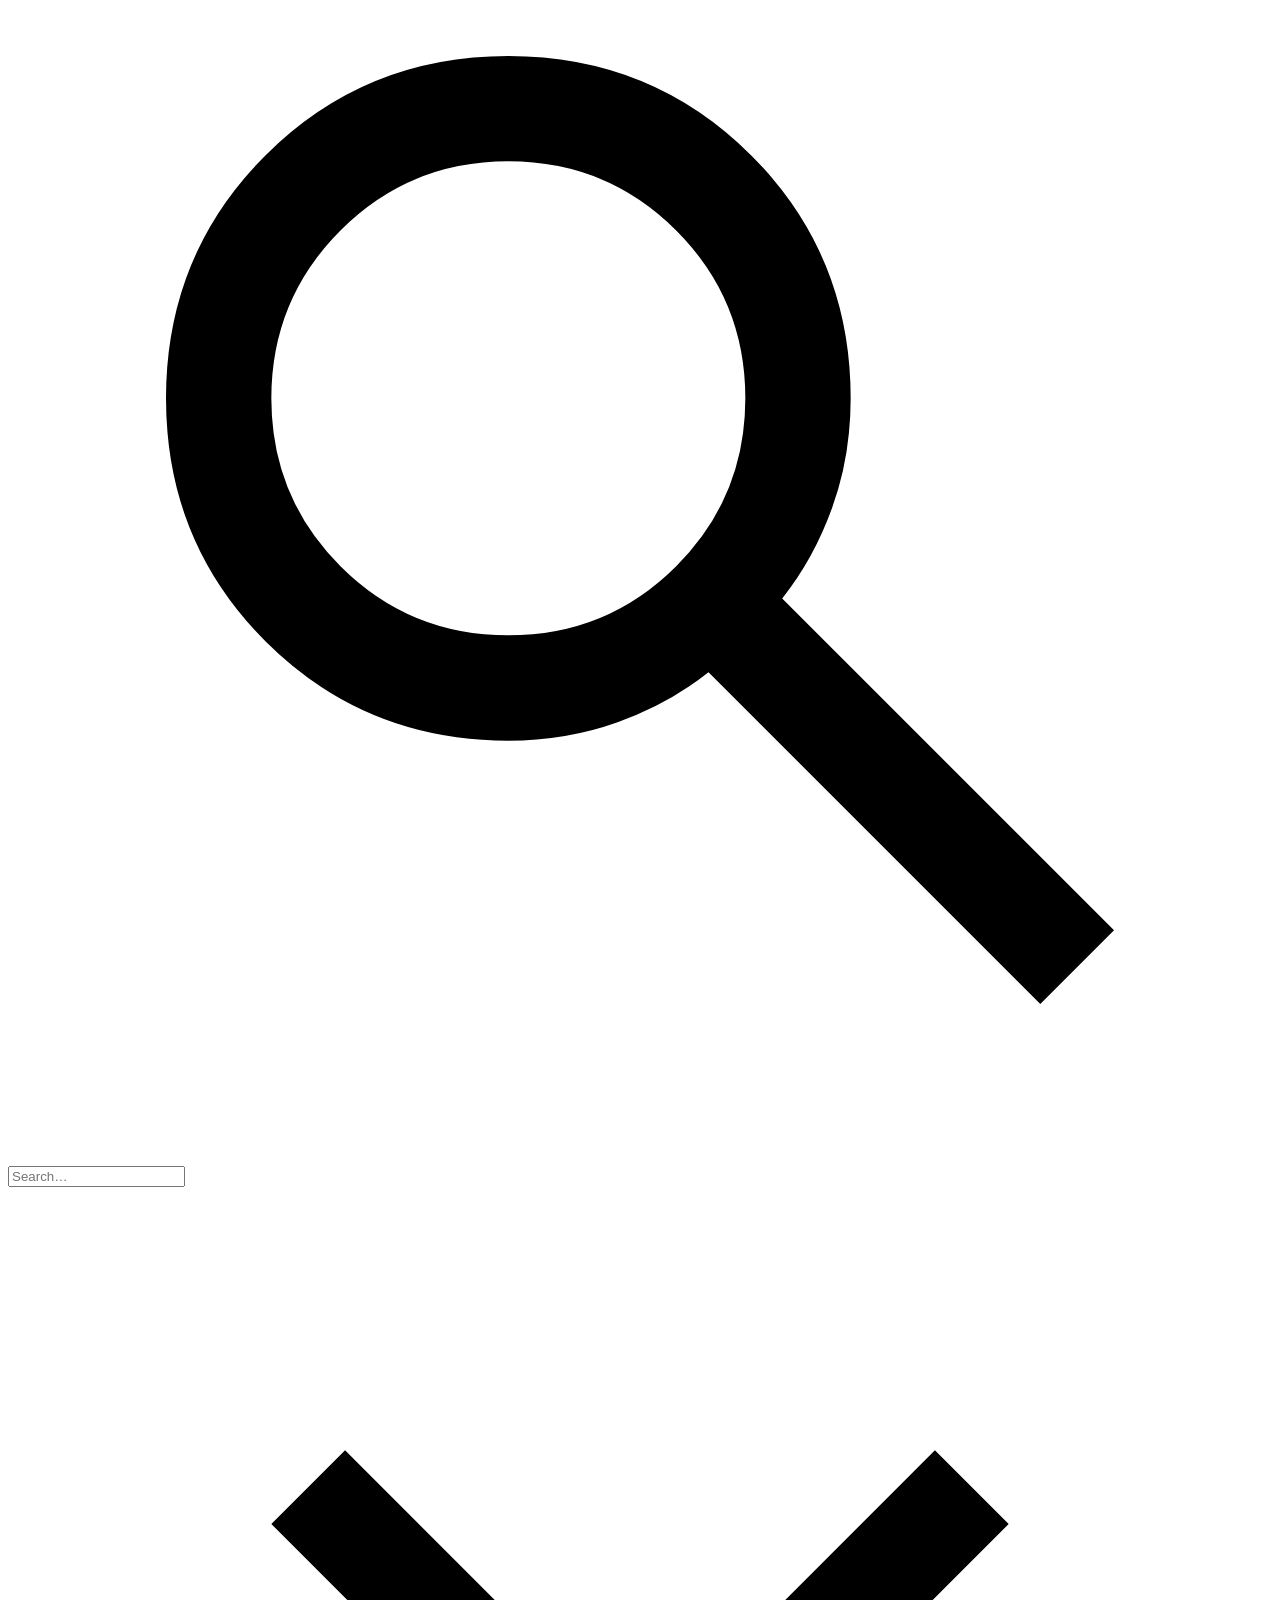
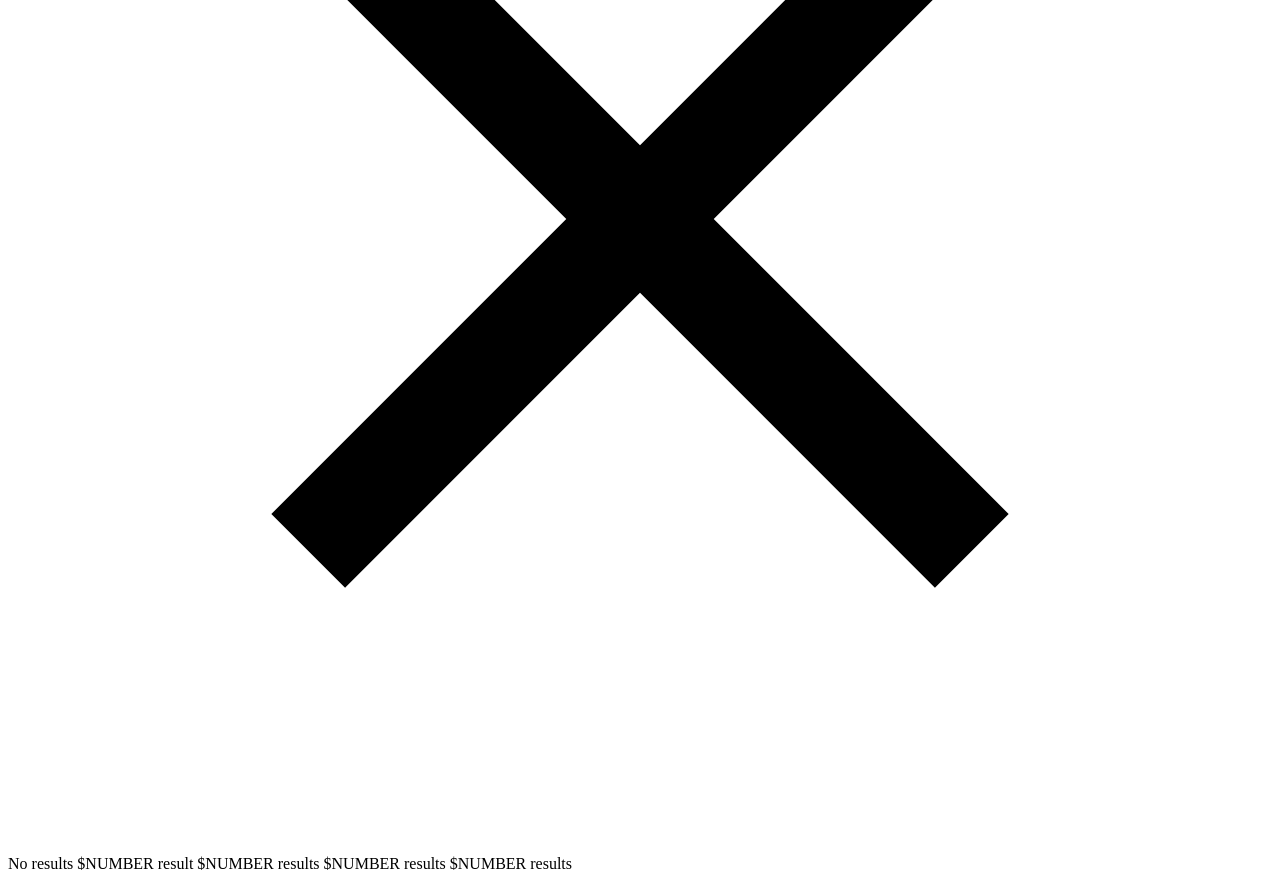
<file: archive/index.html>
<!doctype html><html lang=en><head><meta charset=UTF-8><meta content="default-src 'self';font-src 'self' data:;img-src 'self' https://* data:;media-src 'self';style-src 'self';frame-src player.vimeo.com https://www.youtube-nocookie.com;connect-src 'self';script-src 'self' 'self'" http-equiv=Content-Security-Policy><meta content="width=device-width,initial-scale=1.0" name=viewport><meta content=https://tkragholm.github.io name=base><title>Tobias Kragholm · Archive</title><link href=https://tkragholm.github.io/favicon.png rel=icon type=image/png><link title="Tobias Kragholm - Atom Feed" href=https://tkragholm.github.io/atom.xml rel=alternate type=application/atom+xml><link href="https://tkragholm.github.io/custom_subset.css?h=222ddecf6960be432da5" rel=stylesheet><link href="https://tkragholm.github.io/giallo-light.css?h=78ebec1353a529799e64" rel=stylesheet><link href="https://tkragholm.github.io/giallo-dark.css?h=099478def97fa237536d" rel=stylesheet><link href="https://tkragholm.github.io/main.css?h=a0529235e6b8ecc8389e" rel=stylesheet><link href="https://tkragholm.github.io/custom.css?h=544c0d08083399aeabec" rel=stylesheet><link href="https://tkragholm.github.io/skins/ink.css?h=2ef17851cfffd819414c" rel=stylesheet><meta content="light dark" name=color-scheme><meta content="Notes on register-based epidemiology, survival analysis and the software behind it." name=description><meta content="Notes on register-based epidemiology, survival analysis and the software behind it." property=og:description><meta content="Tobias Kragholm" property=og:title><meta content=article property=og:type><meta content="https://tkragholm.github.io/img/social_card.png?h=1573bc714712ee541b70" property=og:image><meta content=1200 property=og:image:width><meta content=630 property=og:image:height><meta content="https://tkragholm.github.io/img/social_card.png?h=1573bc714712ee541b70" name=twitter:image><meta content=summary_large_image name=twitter:card><meta content=en_GB property=og:locale><link href=https://tkragholm.github.io/archive/ rel=canonical><meta content=https://tkragholm.github.io/archive/ property=og:url><meta content="Tobias Kragholm" property=og:site_name><noscript><link href=https://tkragholm.github.io/no_js.css rel=stylesheet></noscript><script src=https://tkragholm.github.io/js/initializeTheme.min.js></script><script defer src=https://tkragholm.github.io/js/themeSwitcher.min.js></script><script src="https://tkragholm.github.io/js/searchElasticlunr.min.js?h=28faa8abcfc2ce7469eb" defer></script><body dir=ltr><a href=#main-content id=skip-link>Skip to content</a><header><nav class=navbar><div class=nav-title><a class=home-title href=https://tkragholm.github.io/>Tobias Kragholm</a></div><div class=nav-navs><ul><li><a class="nav-links no-hover-padding" href=https://tkragholm.github.io/guides/>guides </a><li><a class="nav-links no-hover-padding" href=https://tkragholm.github.io/projects/>projects </a><li><a class="nav-links no-hover-padding" href=https://tkragholm.github.io/about/>about </a><li class=menu-icons-container><ul class=menu-icons-group><li class="js menu-icon"><div aria-label="Click or press $SHORTCUT to open search" class="search-icon interactive-icon" title="Click or press $SHORTCUT to open search" id=search-button role=button tabindex=0><svg viewbox="0 -960 960 960" xmlns=http://www.w3.org/2000/svg><path d="M784-120 532-372q-30 24-69 38t-83 14q-109 0-184.5-75.5T120-580q0-109 75.5-184.5T380-840q109 0 184.5 75.5T640-580q0 44-14 83t-38 69l252 252-56 56ZM380-400q75 0 127.5-52.5T560-580q0-75-52.5-127.5T380-760q-75 0-127.5 52.5T200-580q0 75 52.5 127.5T380-400Z"/></svg></div><li class="theme-switcher-wrapper js"><div aria-label="Toggle dark mode" title="Toggle dark/light mode" aria-pressed=false class=theme-switcher role=button tabindex=0></div><div aria-label="Reset mode to default" class="theme-resetter arrow" title="Reset mode to default" aria-hidden=true role=button tabindex=0></div></ul></ul></div></nav></header><div class=content id=main-content><h1 class="title-container section-title bottom-divider">Archive</h1><div class=archive><ul class=list-with-title></ul></div></div><footer><section class=site-footer><p><span>© 2026 Tobias Kragholm</span> <a href=https://tkragholm.github.io/about#this-site>Text CC BY 4.0, code MIT</a> <a href=https://tkragholm.github.io/atom.xml>Feed</a> <a href=https://github.com/tkragholm/ rel=me>GitHub</a></section><div class="search-modal js" aria-labelledby=modalTitle id=searchModal role=dialog><h1 class=visually-hidden id=modalTitle>Search</h1><div id=modal-content><div id=searchBar><div aria-hidden=true class=search-icon><svg viewbox="0 -960 960 960" xmlns=http://www.w3.org/2000/svg><path d="M784-120 532-372q-30 24-69 38t-83 14q-109 0-184.5-75.5T120-580q0-109 75.5-184.5T380-840q109 0 184.5 75.5T640-580q0 44-14 83t-38 69l252 252-56 56ZM380-400q75 0 127.5-52.5T560-580q0-75-52.5-127.5T380-760q-75 0-127.5 52.5T200-580q0 75 52.5 127.5T380-400Z"/></svg></div><input aria-controls=results-container aria-expanded=false autocomplete=off id=searchInput placeholder=Search… role=combobox spellcheck=false><div class="close-icon interactive-icon" title="Clear search" id=clear-search role=button tabindex=0><svg viewbox="0 -960 960 960" xmlns=http://www.w3.org/2000/svg><path d="m256-200-56-56 224-224-224-224 56-56 224 224 224-224 56 56-224 224 224 224-56 56-224-224-224 224Z"/></svg></div></div><div id=results-container><div id=results-info><span id=zero_results> No results</span><span id=one_results> $NUMBER result</span><span id=many_results> $NUMBER results</span><span id=two_results> $NUMBER results</span><span id=few_results> $NUMBER results</span></div><div id=results role=listbox></div></div></div></div></footer>
</file>
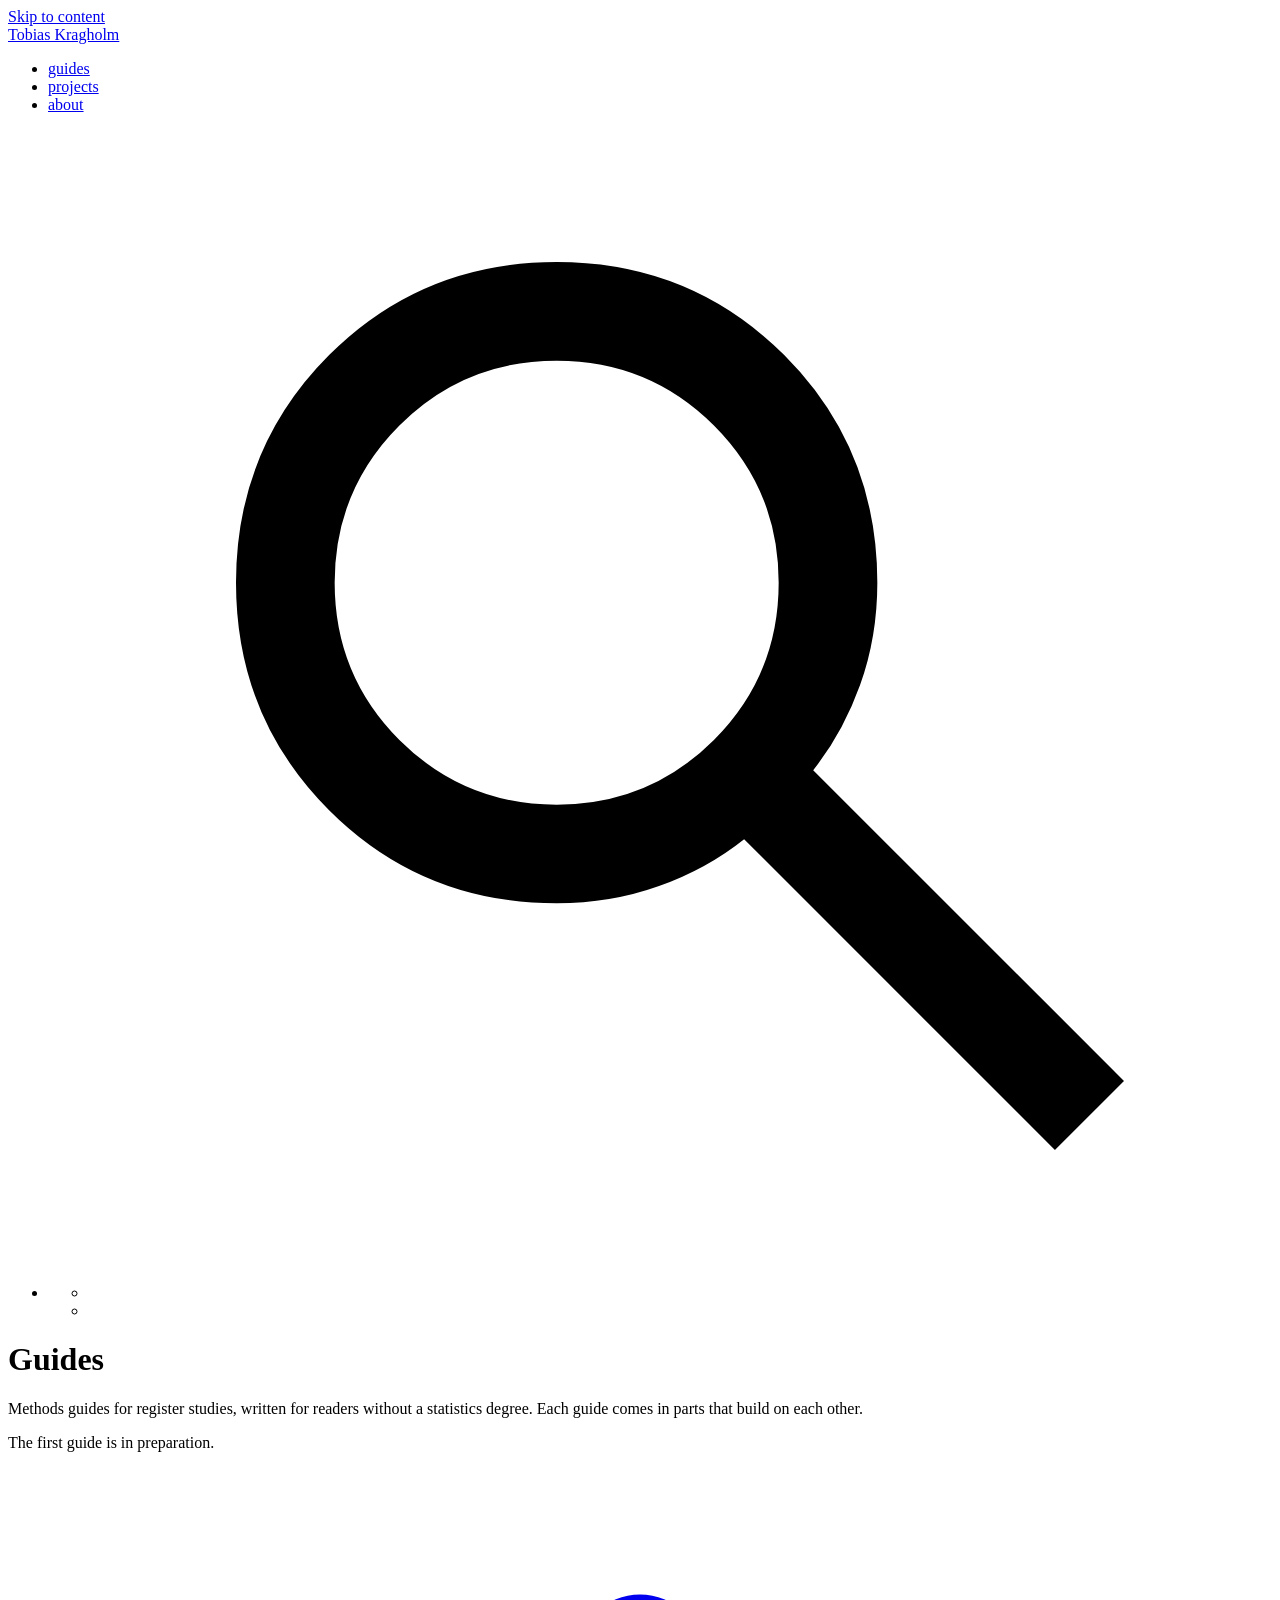
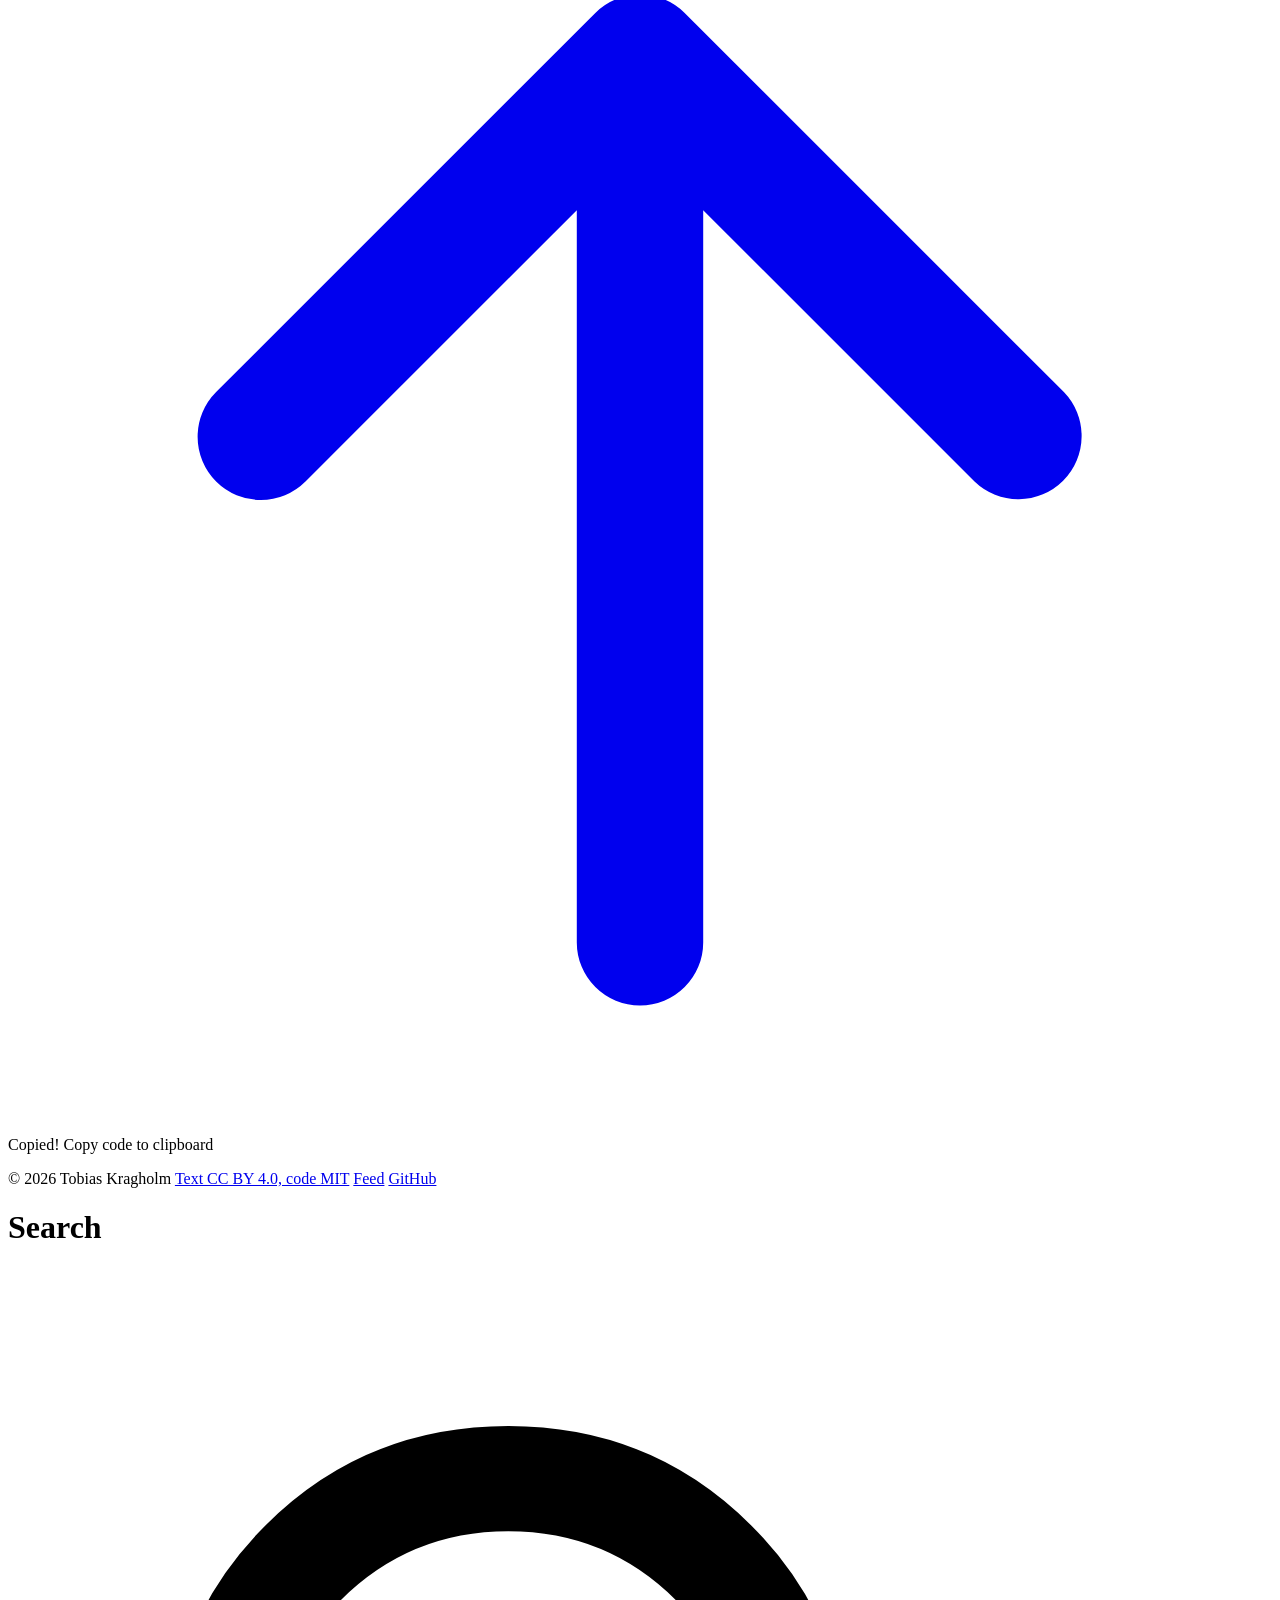
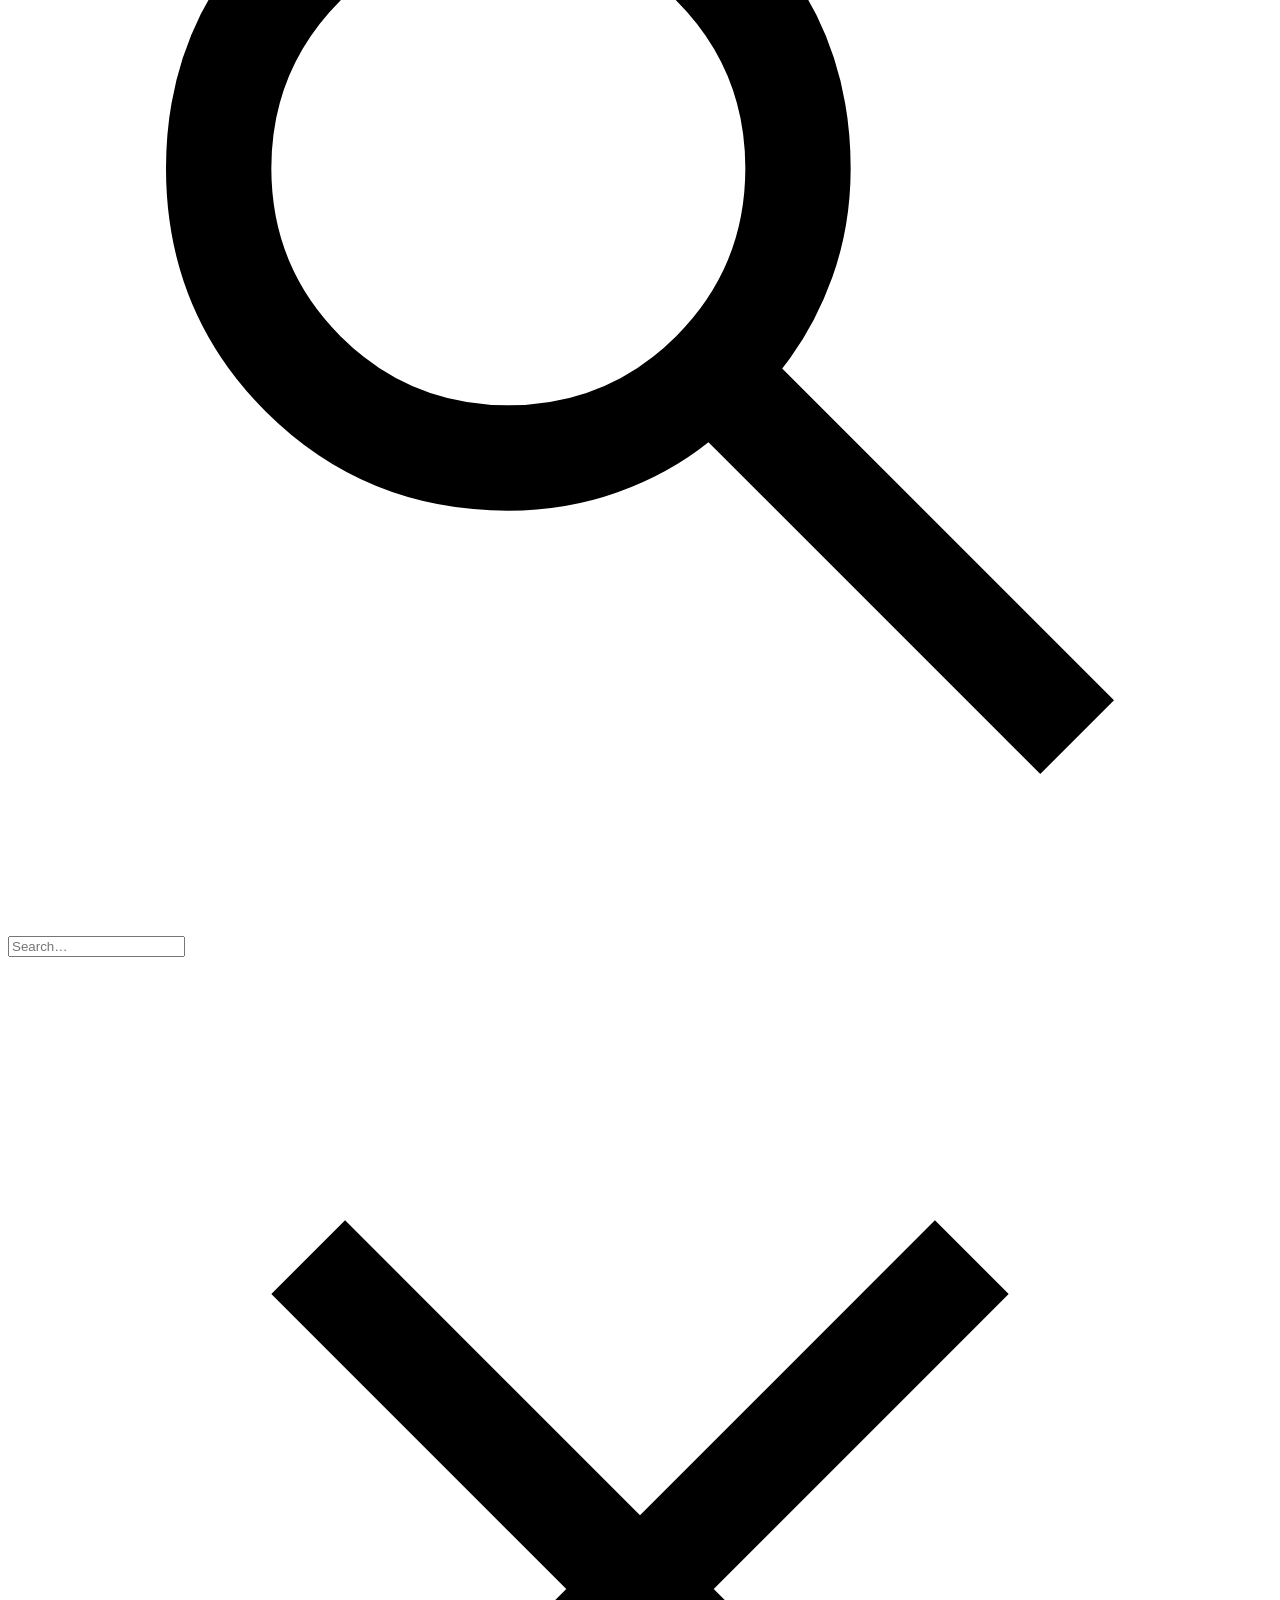
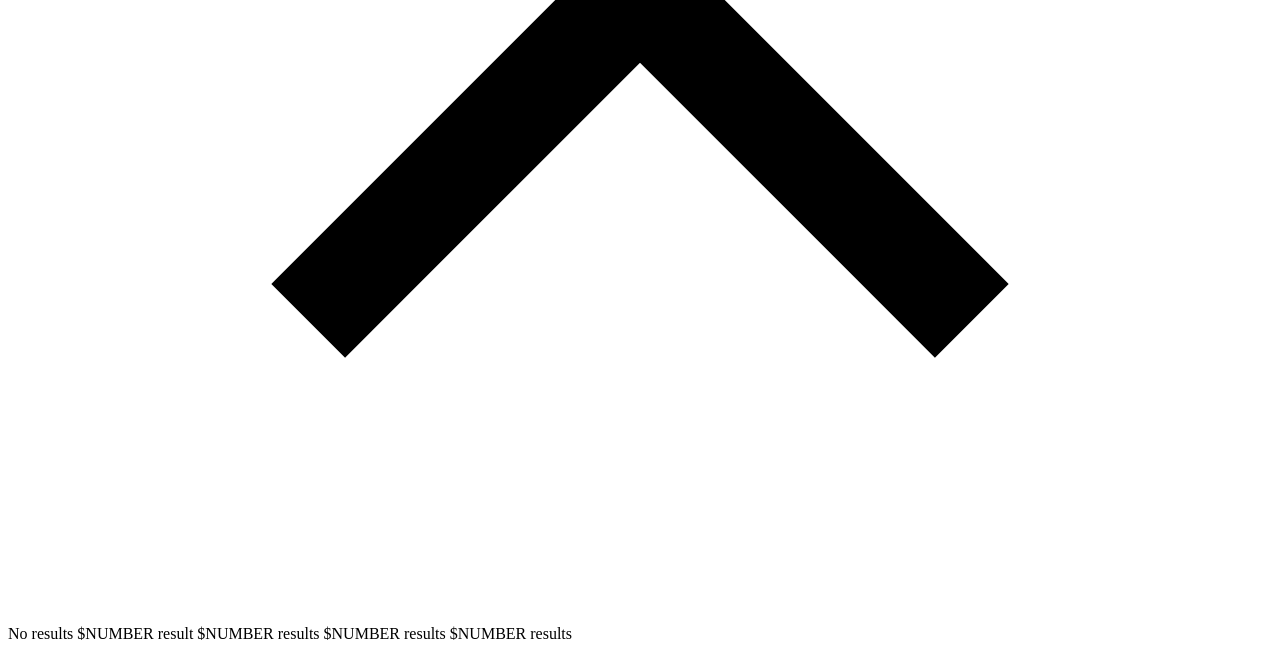
<file: guides/index.html>
<!doctype html><html lang=en><head><meta charset=UTF-8><meta content="default-src 'self';font-src 'self' data:;img-src 'self' https://* data:;media-src 'self';style-src 'self';frame-src player.vimeo.com https://www.youtube-nocookie.com;connect-src 'self';script-src 'self' 'self'" http-equiv=Content-Security-Policy><meta content="width=device-width,initial-scale=1.0" name=viewport><meta content=https://tkragholm.github.io name=base><title>Tobias Kragholm · Guides</title><link href=https://tkragholm.github.io/favicon.png rel=icon type=image/png><link title="Tobias Kragholm - Atom Feed" href=https://tkragholm.github.io/atom.xml rel=alternate type=application/atom+xml><link href="https://tkragholm.github.io/custom_subset.css?h=222ddecf6960be432da5" rel=stylesheet><link href="https://tkragholm.github.io/giallo-light.css?h=78ebec1353a529799e64" rel=stylesheet><link href="https://tkragholm.github.io/giallo-dark.css?h=099478def97fa237536d" rel=stylesheet><link href="https://tkragholm.github.io/main.css?h=a0529235e6b8ecc8389e" rel=stylesheet><link href="https://tkragholm.github.io/custom.css?h=544c0d08083399aeabec" rel=stylesheet><link href="https://tkragholm.github.io/skins/ink.css?h=2ef17851cfffd819414c" rel=stylesheet><meta content="light dark" name=color-scheme><meta content="Methods guides for register studies, written for readers without a statistics degree." name=description><meta content="Methods guides for register studies, written for readers without a statistics degree." property=og:description><meta content="Tobias Kragholm" property=og:title><meta content=article property=og:type><meta content="https://tkragholm.github.io/img/social_card.png?h=1573bc714712ee541b70" property=og:image><meta content=1200 property=og:image:width><meta content=630 property=og:image:height><meta content="https://tkragholm.github.io/img/social_card.png?h=1573bc714712ee541b70" name=twitter:image><meta content=summary_large_image name=twitter:card><meta content=en_GB property=og:locale><link href=https://tkragholm.github.io/guides/ rel=canonical><meta content=https://tkragholm.github.io/guides/ property=og:url><meta content="Tobias Kragholm" property=og:site_name><noscript><link href=https://tkragholm.github.io/no_js.css rel=stylesheet></noscript><script src=https://tkragholm.github.io/js/initializeTheme.min.js></script><script defer src=https://tkragholm.github.io/js/themeSwitcher.min.js></script><script src="https://tkragholm.github.io/js/searchElasticlunr.min.js?h=28faa8abcfc2ce7469eb" defer></script><body dir=ltr><a href=#main-content id=skip-link>Skip to content</a><header><nav class=navbar><div class=nav-title><a class=home-title href=https://tkragholm.github.io/>Tobias Kragholm</a></div><div class=nav-navs><ul><li><a class="nav-links no-hover-padding" href=https://tkragholm.github.io/guides/>guides </a><li><a class="nav-links no-hover-padding" href=https://tkragholm.github.io/projects/>projects </a><li><a class="nav-links no-hover-padding" href=https://tkragholm.github.io/about/>about </a><li class=menu-icons-container><ul class=menu-icons-group><li class="js menu-icon"><div aria-label="Click or press $SHORTCUT to open search" class="search-icon interactive-icon" title="Click or press $SHORTCUT to open search" id=search-button role=button tabindex=0><svg viewbox="0 -960 960 960" xmlns=http://www.w3.org/2000/svg><path d="M784-120 532-372q-30 24-69 38t-83 14q-109 0-184.5-75.5T120-580q0-109 75.5-184.5T380-840q109 0 184.5 75.5T640-580q0 44-14 83t-38 69l252 252-56 56ZM380-400q75 0 127.5-52.5T560-580q0-75-52.5-127.5T380-760q-75 0-127.5 52.5T200-580q0 75 52.5 127.5T380-400Z"/></svg></div><li class="theme-switcher-wrapper js"><div aria-label="Toggle dark mode" title="Toggle dark/light mode" aria-pressed=false class=theme-switcher role=button tabindex=0></div><div aria-label="Reset mode to default" class="theme-resetter arrow" title="Reset mode to default" aria-hidden=true role=button tabindex=0></div></ul></ul></div></nav></header><div class=content id=main-content><h1 class="title-container section-title bottom-divider">Guides</h1><div id=page-content><main><p>Methods guides for register studies, written for readers without a statistics degree. Each guide comes in parts that build on each other.<p class=guide-empty>The first guide is in preparation.</main></div><div id=button-container><a title="Go to the top of the page" class=no-hover-padding href=# id=top-button> <svg viewbox="0 0 20 20" fill=currentColor><path d="M3.293 9.707a1 1 0 010-1.414l6-6a1 1 0 011.414 0l6 6a1 1 0 01-1.414 1.414L11 5.414V17a1 1 0 11-2 0V5.414L4.707 9.707a1 1 0 01-1.414 0z"/></svg> </a></div><span class=hidden id=copy-success> Copied! </span><span class=hidden id=copy-init> Copy code to clipboard </span><script defer src=https://tkragholm.github.io/js/copyCodeToClipboard.min.js></script><script src="https://tkragholm.github.io/js/tocSpy.js?h=aebfc206fa7b5e2712ed" defer></script><script src="https://tkragholm.github.io/js/enhance.js?h=2493fa94799ab4fb01e5" defer></script></div><footer><section class=site-footer><p><span>© 2026 Tobias Kragholm</span> <a href=https://tkragholm.github.io/about#this-site>Text CC BY 4.0, code MIT</a> <a href=https://tkragholm.github.io/atom.xml>Feed</a> <a href=https://github.com/tkragholm/ rel=me>GitHub</a></section><div class="search-modal js" aria-labelledby=modalTitle id=searchModal role=dialog><h1 class=visually-hidden id=modalTitle>Search</h1><div id=modal-content><div id=searchBar><div aria-hidden=true class=search-icon><svg viewbox="0 -960 960 960" xmlns=http://www.w3.org/2000/svg><path d="M784-120 532-372q-30 24-69 38t-83 14q-109 0-184.5-75.5T120-580q0-109 75.5-184.5T380-840q109 0 184.5 75.5T640-580q0 44-14 83t-38 69l252 252-56 56ZM380-400q75 0 127.5-52.5T560-580q0-75-52.5-127.5T380-760q-75 0-127.5 52.5T200-580q0 75 52.5 127.5T380-400Z"/></svg></div><input aria-controls=results-container aria-expanded=false autocomplete=off id=searchInput placeholder=Search… role=combobox spellcheck=false><div class="close-icon interactive-icon" title="Clear search" id=clear-search role=button tabindex=0><svg viewbox="0 -960 960 960" xmlns=http://www.w3.org/2000/svg><path d="m256-200-56-56 224-224-224-224 56-56 224 224 224-224 56 56-224 224 224 224-56 56-224-224-224 224Z"/></svg></div></div><div id=results-container><div id=results-info><span id=zero_results> No results</span><span id=one_results> $NUMBER result</span><span id=many_results> $NUMBER results</span><span id=two_results> $NUMBER results</span><span id=few_results> $NUMBER results</span></div><div id=results role=listbox></div></div></div></div></footer>
</file>
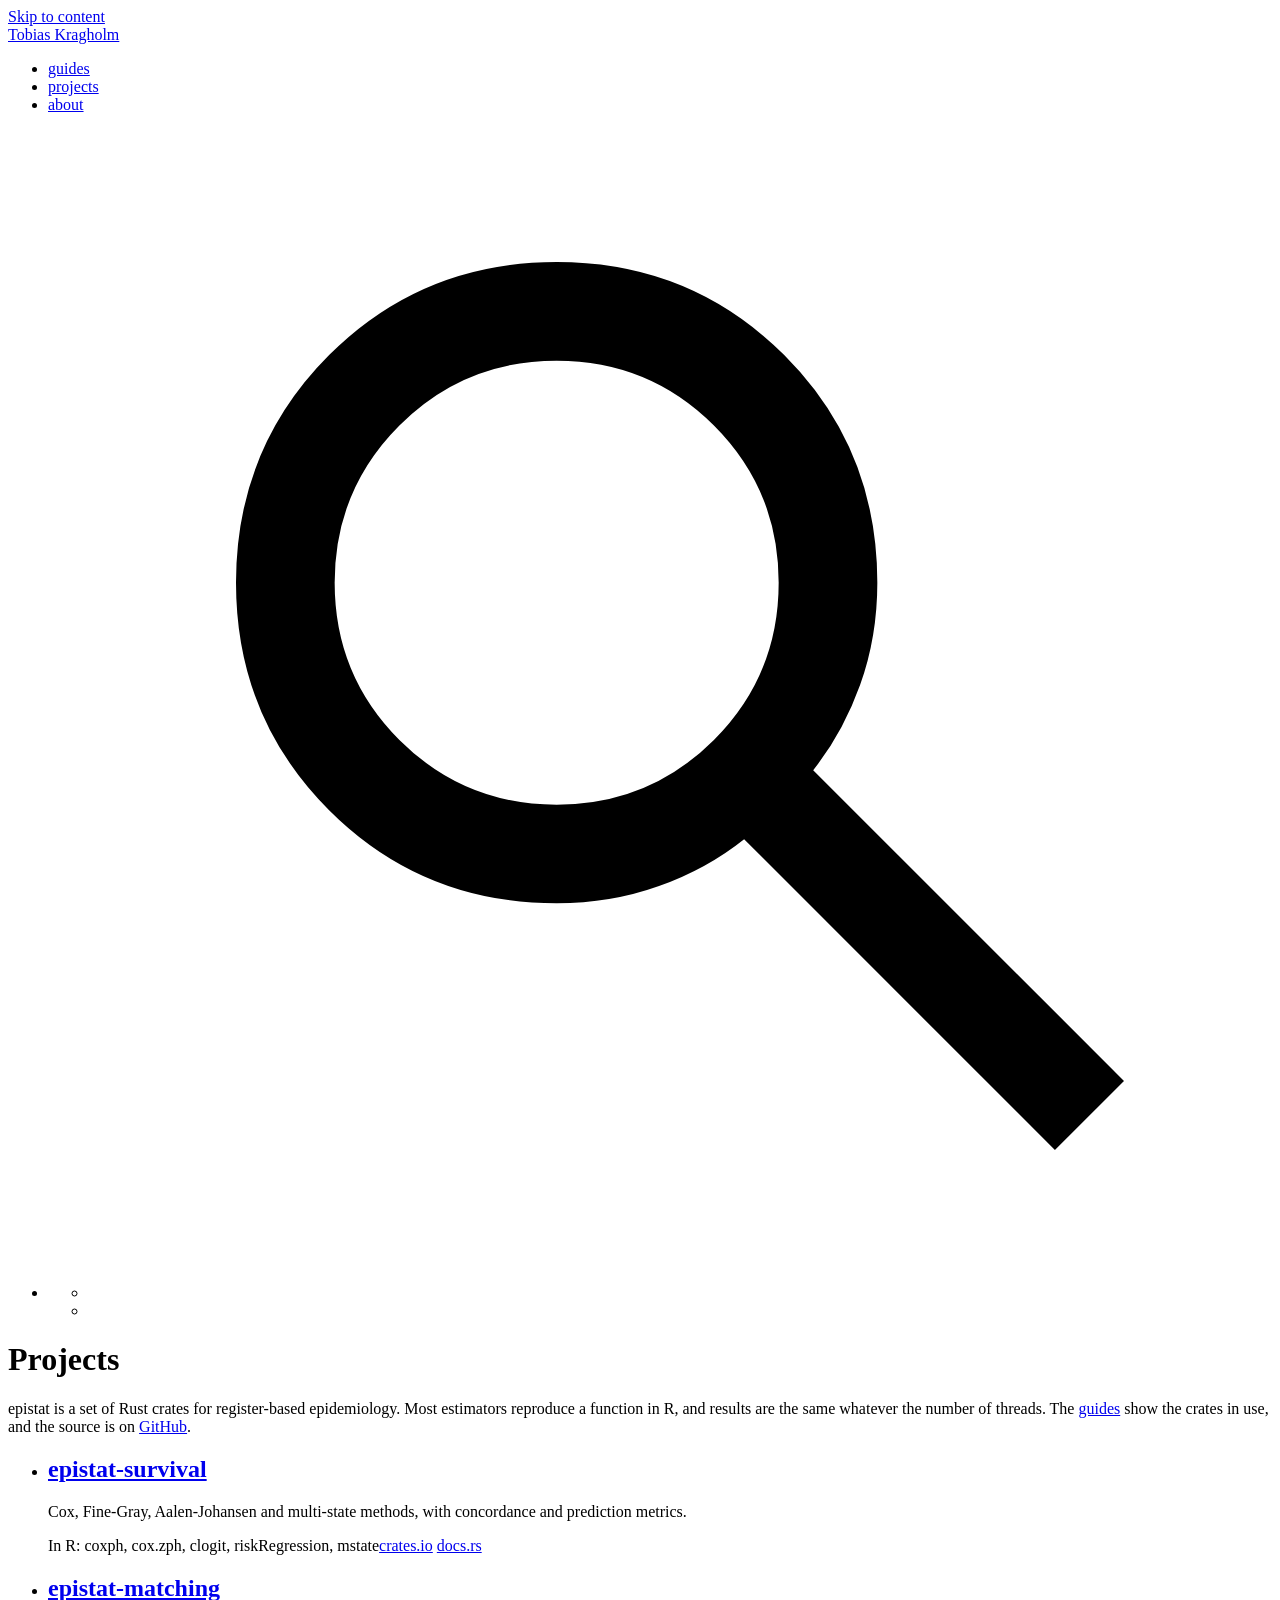
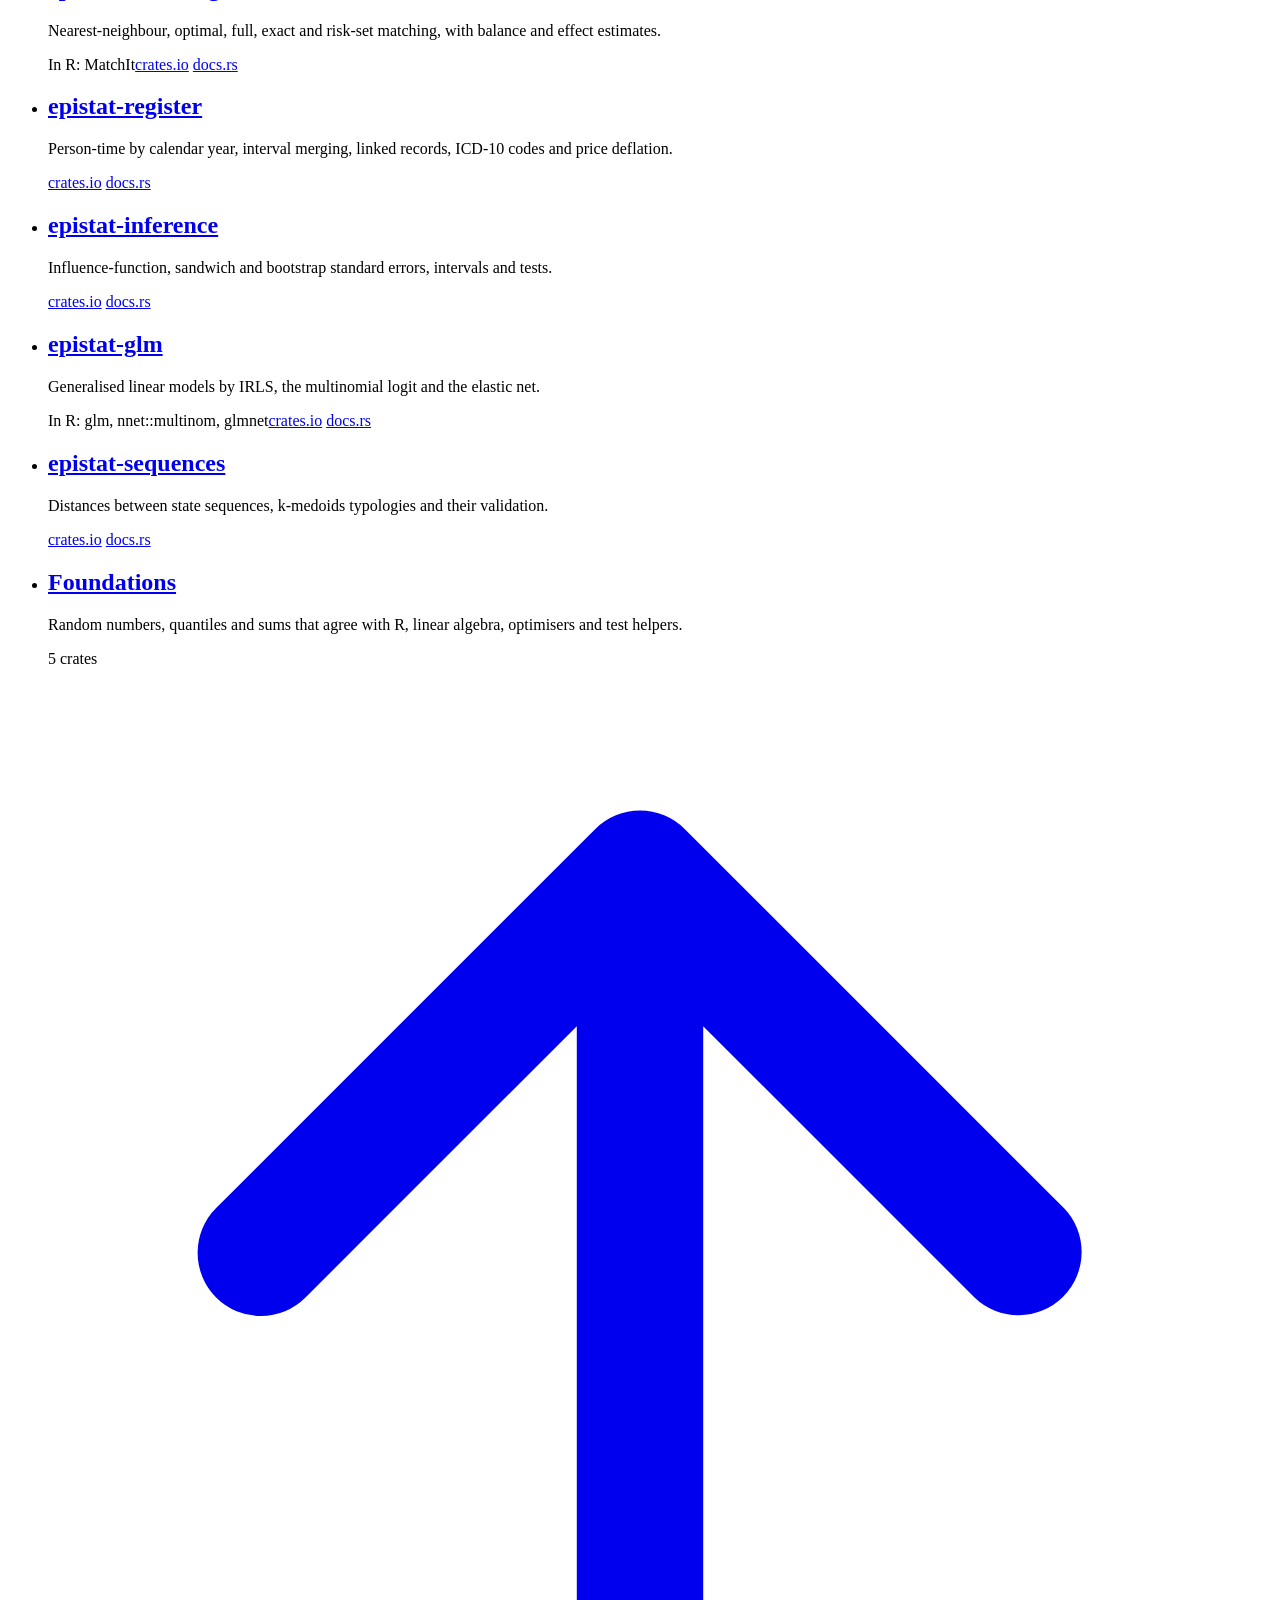
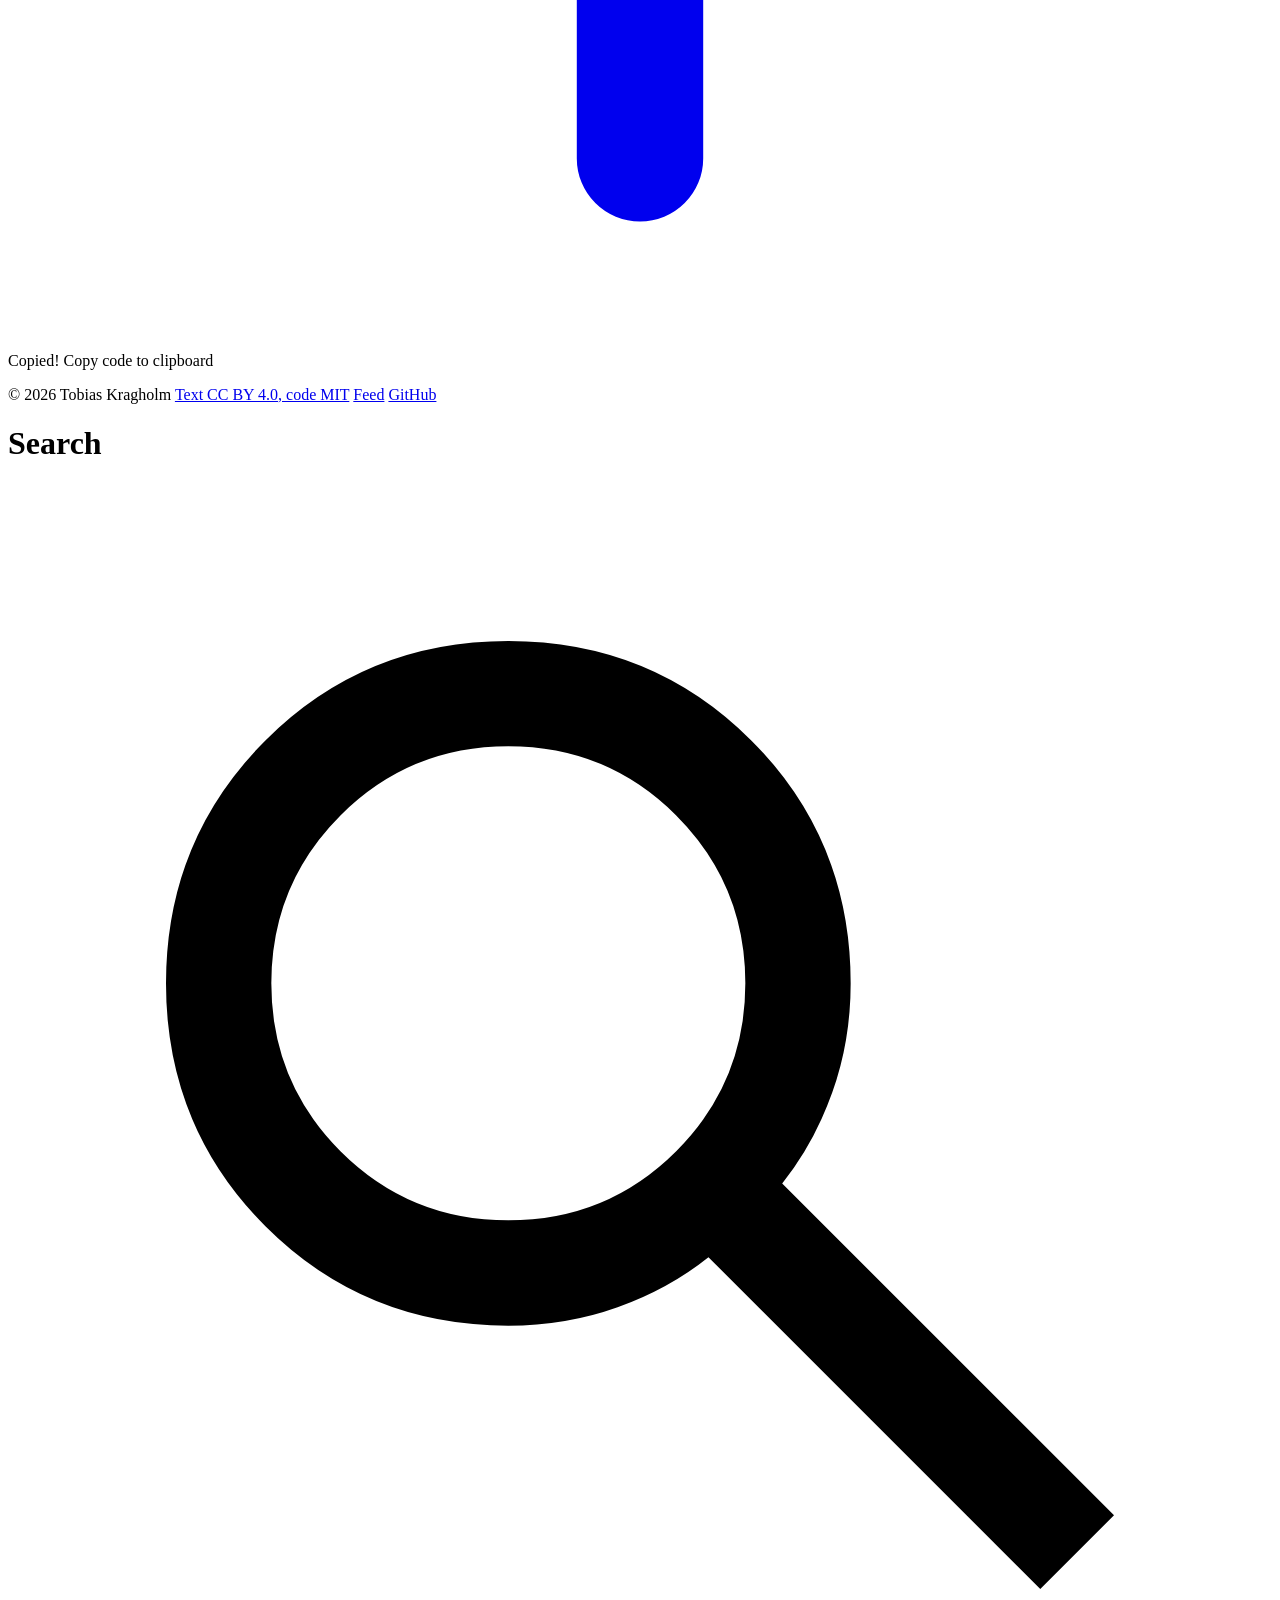
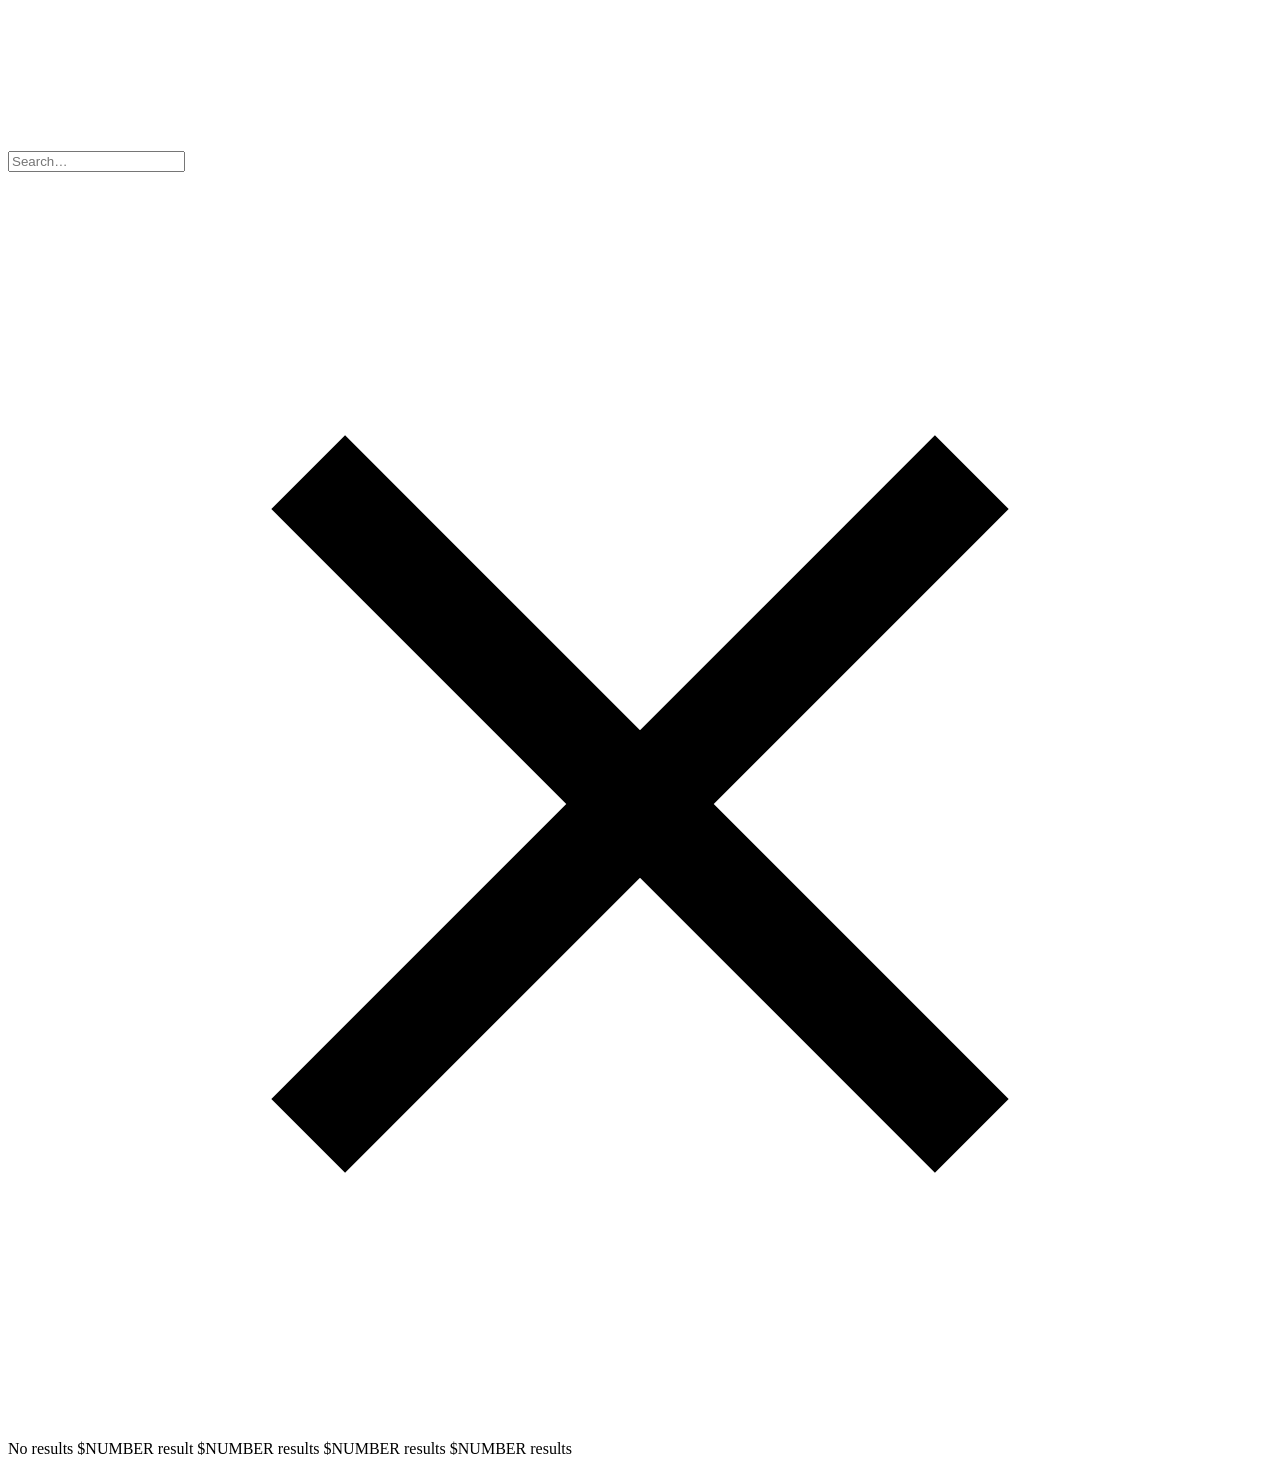
<file: projects/index.html>
<!doctype html><html lang=en><head><meta charset=UTF-8><meta content="default-src 'self';font-src 'self' data:;img-src 'self' https://* data:;media-src 'self';style-src 'self';frame-src player.vimeo.com https://www.youtube-nocookie.com;connect-src 'self';script-src 'self' 'self'" http-equiv=Content-Security-Policy><meta content="width=device-width,initial-scale=1.0" name=viewport><meta content=https://tkragholm.github.io name=base><title>Tobias Kragholm · Projects</title><link href=https://tkragholm.github.io/favicon.png rel=icon type=image/png><link title="Tobias Kragholm - Atom Feed" href=https://tkragholm.github.io/atom.xml rel=alternate type=application/atom+xml><link href="https://tkragholm.github.io/custom_subset.css?h=222ddecf6960be432da5" rel=stylesheet><link href="https://tkragholm.github.io/giallo-light.css?h=78ebec1353a529799e64" rel=stylesheet><link href="https://tkragholm.github.io/giallo-dark.css?h=099478def97fa237536d" rel=stylesheet><link href="https://tkragholm.github.io/main.css?h=a0529235e6b8ecc8389e" rel=stylesheet><link href="https://tkragholm.github.io/custom.css?h=544c0d08083399aeabec" rel=stylesheet><link href="https://tkragholm.github.io/skins/ink.css?h=2ef17851cfffd819414c" rel=stylesheet><meta content="light dark" name=color-scheme><meta content="epistat: Rust crates for register-based epidemiology." name=description><meta content="epistat: Rust crates for register-based epidemiology." property=og:description><meta content="Tobias Kragholm" property=og:title><meta content=article property=og:type><meta content="https://tkragholm.github.io/img/social_card.png?h=1573bc714712ee541b70" property=og:image><meta content=1200 property=og:image:width><meta content=630 property=og:image:height><meta content="https://tkragholm.github.io/img/social_card.png?h=1573bc714712ee541b70" name=twitter:image><meta content=summary_large_image name=twitter:card><meta content=en_GB property=og:locale><link href=https://tkragholm.github.io/projects/ rel=canonical><meta content=https://tkragholm.github.io/projects/ property=og:url><meta content="Tobias Kragholm" property=og:site_name><noscript><link href=https://tkragholm.github.io/no_js.css rel=stylesheet></noscript><script src=https://tkragholm.github.io/js/initializeTheme.min.js></script><script defer src=https://tkragholm.github.io/js/themeSwitcher.min.js></script><script src="https://tkragholm.github.io/js/searchElasticlunr.min.js?h=28faa8abcfc2ce7469eb" defer></script><body dir=ltr><a href=#main-content id=skip-link>Skip to content</a><header><nav class=navbar><div class=nav-title><a class=home-title href=https://tkragholm.github.io/>Tobias Kragholm</a></div><div class=nav-navs><ul><li><a class="nav-links no-hover-padding" href=https://tkragholm.github.io/guides/>guides </a><li><a class="nav-links no-hover-padding" href=https://tkragholm.github.io/projects/>projects </a><li><a class="nav-links no-hover-padding" href=https://tkragholm.github.io/about/>about </a><li class=menu-icons-container><ul class=menu-icons-group><li class="js menu-icon"><div aria-label="Click or press $SHORTCUT to open search" class="search-icon interactive-icon" title="Click or press $SHORTCUT to open search" id=search-button role=button tabindex=0><svg viewbox="0 -960 960 960" xmlns=http://www.w3.org/2000/svg><path d="M784-120 532-372q-30 24-69 38t-83 14q-109 0-184.5-75.5T120-580q0-109 75.5-184.5T380-840q109 0 184.5 75.5T640-580q0 44-14 83t-38 69l252 252-56 56ZM380-400q75 0 127.5-52.5T560-580q0-75-52.5-127.5T380-760q-75 0-127.5 52.5T200-580q0 75 52.5 127.5T380-400Z"/></svg></div><li class="theme-switcher-wrapper js"><div aria-label="Toggle dark mode" title="Toggle dark/light mode" aria-pressed=false class=theme-switcher role=button tabindex=0></div><div aria-label="Reset mode to default" class="theme-resetter arrow" title="Reset mode to default" aria-hidden=true role=button tabindex=0></div></ul></ul></div></nav></header><div class=content id=main-content><h1 class="title-container section-title bottom-divider">Projects</h1><div id=page-content><main><p>epistat is a set of Rust crates for register-based epidemiology. Most estimators reproduce a function in R, and results are the same whatever the number of threads. The <a href=/guides/>guides</a> show the crates in use, and the source is on <a class=external href=https://github.com/tkragholm/epistat rel=external>GitHub</a>.<ul class=project-list><li><h2 class=project-title><a href=https://tkragholm.github.io/projects/survival/>epistat-survival</a></h2> <p class=project-summary>Cox, Fine-Gray, Aalen-Johansen and multi-state methods, with concordance and prediction metrics.</p> <p class=project-meta><span>In R: coxph, cox.zph, clogit, riskRegression, mstate</span><a href=https://crates.io/crates/epistat-survival>crates.io</a> <a href=https://docs.rs/epistat-survival>docs.rs</a></p><li><h2 class=project-title><a href=https://tkragholm.github.io/projects/matching/>epistat-matching</a></h2> <p class=project-summary>Nearest-neighbour, optimal, full, exact and risk-set matching, with balance and effect estimates.</p> <p class=project-meta><span>In R: MatchIt</span><a href=https://crates.io/crates/epistat-matching>crates.io</a> <a href=https://docs.rs/epistat-matching>docs.rs</a></p><li><h2 class=project-title><a href=https://tkragholm.github.io/projects/register/>epistat-register</a></h2> <p class=project-summary>Person-time by calendar year, interval merging, linked records, ICD-10 codes and price deflation.</p> <p class=project-meta><a href=https://crates.io/crates/epistat-register>crates.io</a> <a href=https://docs.rs/epistat-register>docs.rs</a></p><li><h2 class=project-title><a href=https://tkragholm.github.io/projects/inference/>epistat-inference</a></h2> <p class=project-summary>Influence-function, sandwich and bootstrap standard errors, intervals and tests.</p> <p class=project-meta><a href=https://crates.io/crates/epistat-inference>crates.io</a> <a href=https://docs.rs/epistat-inference>docs.rs</a></p><li><h2 class=project-title><a href=https://tkragholm.github.io/projects/glm/>epistat-glm</a></h2> <p class=project-summary>Generalised linear models by IRLS, the multinomial logit and the elastic net.</p> <p class=project-meta><span>In R: glm, nnet::multinom, glmnet</span><a href=https://crates.io/crates/epistat-glm>crates.io</a> <a href=https://docs.rs/epistat-glm>docs.rs</a></p><li><h2 class=project-title><a href=https://tkragholm.github.io/projects/sequences/>epistat-sequences</a></h2> <p class=project-summary>Distances between state sequences, k-medoids typologies and their validation.</p> <p class=project-meta><a href=https://crates.io/crates/epistat-sequences>crates.io</a> <a href=https://docs.rs/epistat-sequences>docs.rs</a></p><li><h2 class=project-title><a href=https://tkragholm.github.io/projects/foundations/>Foundations</a></h2> <p class=project-summary>Random numbers, quantiles and sums that agree with R, linear algebra, optimisers and test helpers.</p> <p class=project-meta><span>5 crates</span></p></ul></main></div><div id=button-container><a title="Go to the top of the page" class=no-hover-padding href=# id=top-button> <svg viewbox="0 0 20 20" fill=currentColor><path d="M3.293 9.707a1 1 0 010-1.414l6-6a1 1 0 011.414 0l6 6a1 1 0 01-1.414 1.414L11 5.414V17a1 1 0 11-2 0V5.414L4.707 9.707a1 1 0 01-1.414 0z"/></svg> </a></div><span class=hidden id=copy-success> Copied! </span><span class=hidden id=copy-init> Copy code to clipboard </span><script defer src=https://tkragholm.github.io/js/copyCodeToClipboard.min.js></script><script src="https://tkragholm.github.io/js/tocSpy.js?h=aebfc206fa7b5e2712ed" defer></script><script src="https://tkragholm.github.io/js/enhance.js?h=2493fa94799ab4fb01e5" defer></script></div><footer><section class=site-footer><p><span>© 2026 Tobias Kragholm</span> <a href=https://tkragholm.github.io/about#this-site>Text CC BY 4.0, code MIT</a> <a href=https://tkragholm.github.io/atom.xml>Feed</a> <a href=https://github.com/tkragholm/ rel=me>GitHub</a></section><div class="search-modal js" aria-labelledby=modalTitle id=searchModal role=dialog><h1 class=visually-hidden id=modalTitle>Search</h1><div id=modal-content><div id=searchBar><div aria-hidden=true class=search-icon><svg viewbox="0 -960 960 960" xmlns=http://www.w3.org/2000/svg><path d="M784-120 532-372q-30 24-69 38t-83 14q-109 0-184.5-75.5T120-580q0-109 75.5-184.5T380-840q109 0 184.5 75.5T640-580q0 44-14 83t-38 69l252 252-56 56ZM380-400q75 0 127.5-52.5T560-580q0-75-52.5-127.5T380-760q-75 0-127.5 52.5T200-580q0 75 52.5 127.5T380-400Z"/></svg></div><input aria-controls=results-container aria-expanded=false autocomplete=off id=searchInput placeholder=Search… role=combobox spellcheck=false><div class="close-icon interactive-icon" title="Clear search" id=clear-search role=button tabindex=0><svg viewbox="0 -960 960 960" xmlns=http://www.w3.org/2000/svg><path d="m256-200-56-56 224-224-224-224 56-56 224 224 224-224 56 56-224 224 224 224-56 56-224-224-224 224Z"/></svg></div></div><div id=results-container><div id=results-info><span id=zero_results> No results</span><span id=one_results> $NUMBER result</span><span id=many_results> $NUMBER results</span><span id=two_results> $NUMBER results</span><span id=few_results> $NUMBER results</span></div><div id=results role=listbox></div></div></div></div></footer>
</file>
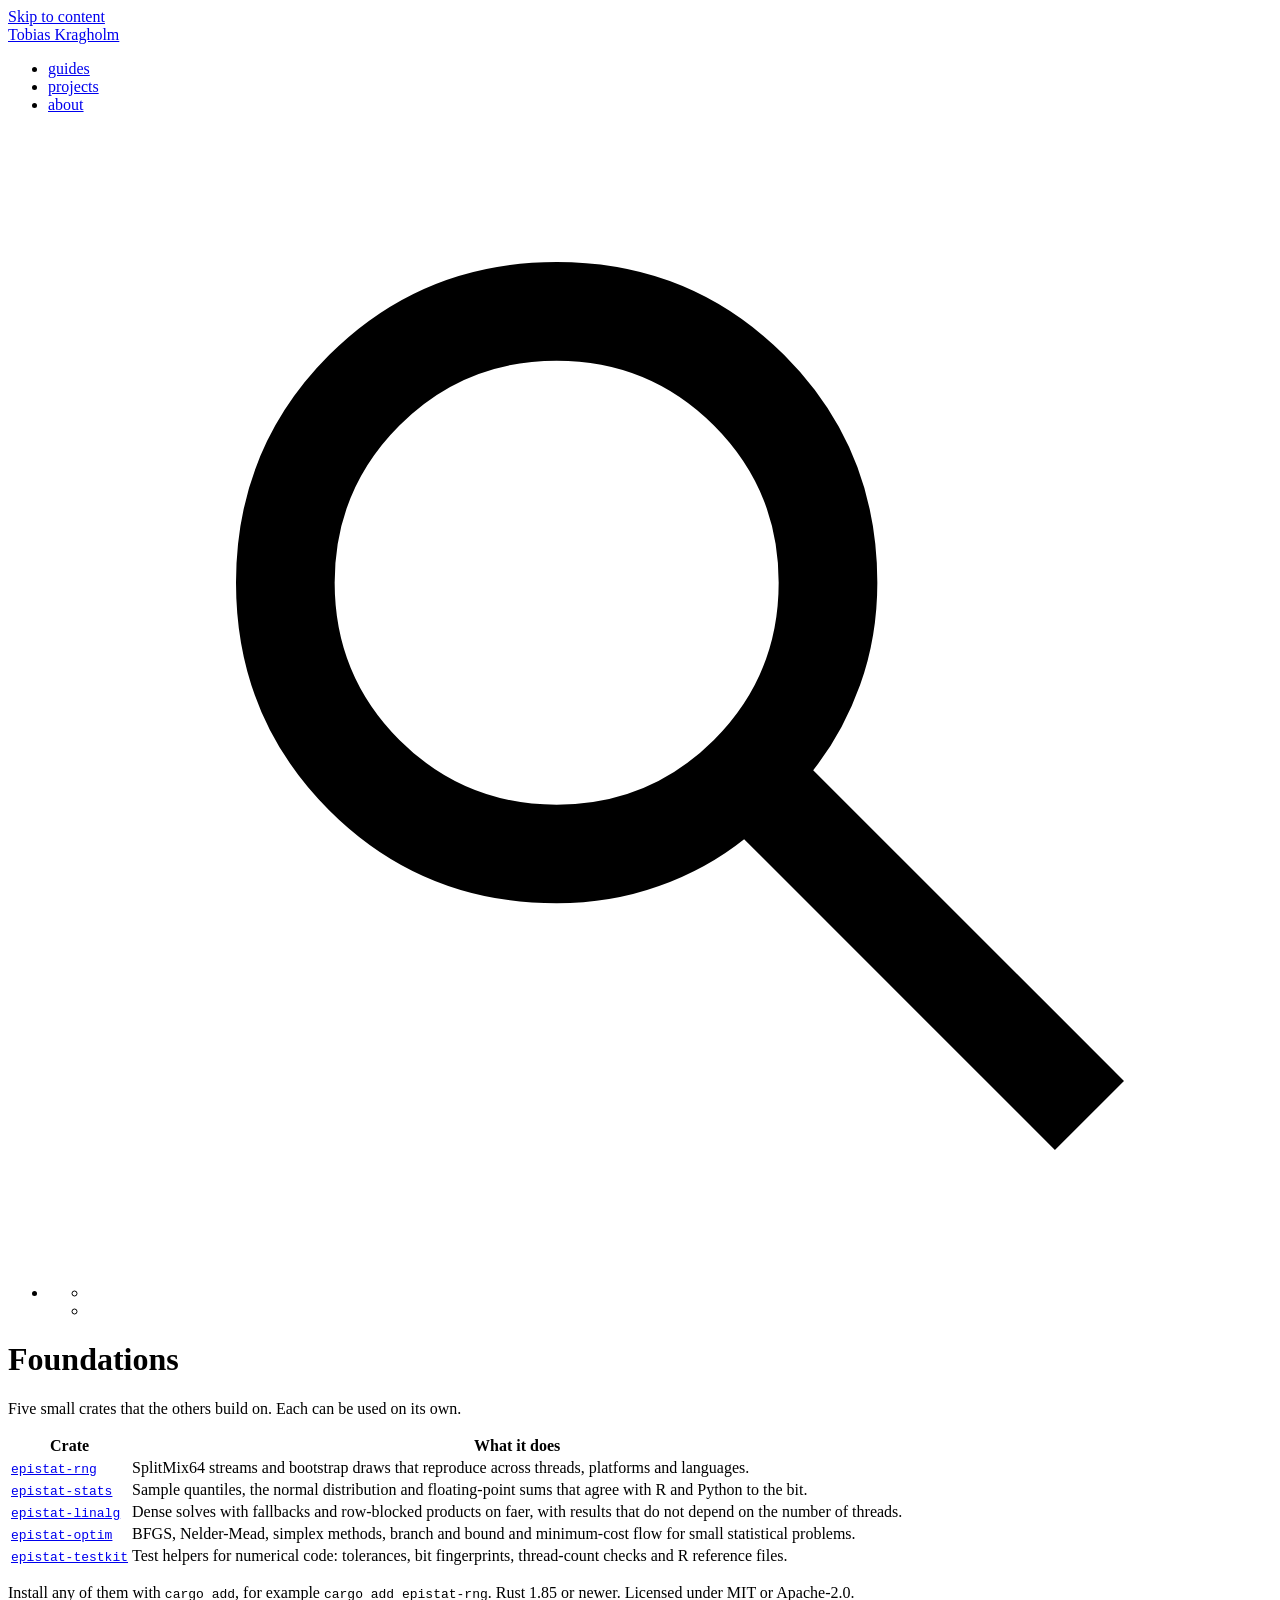
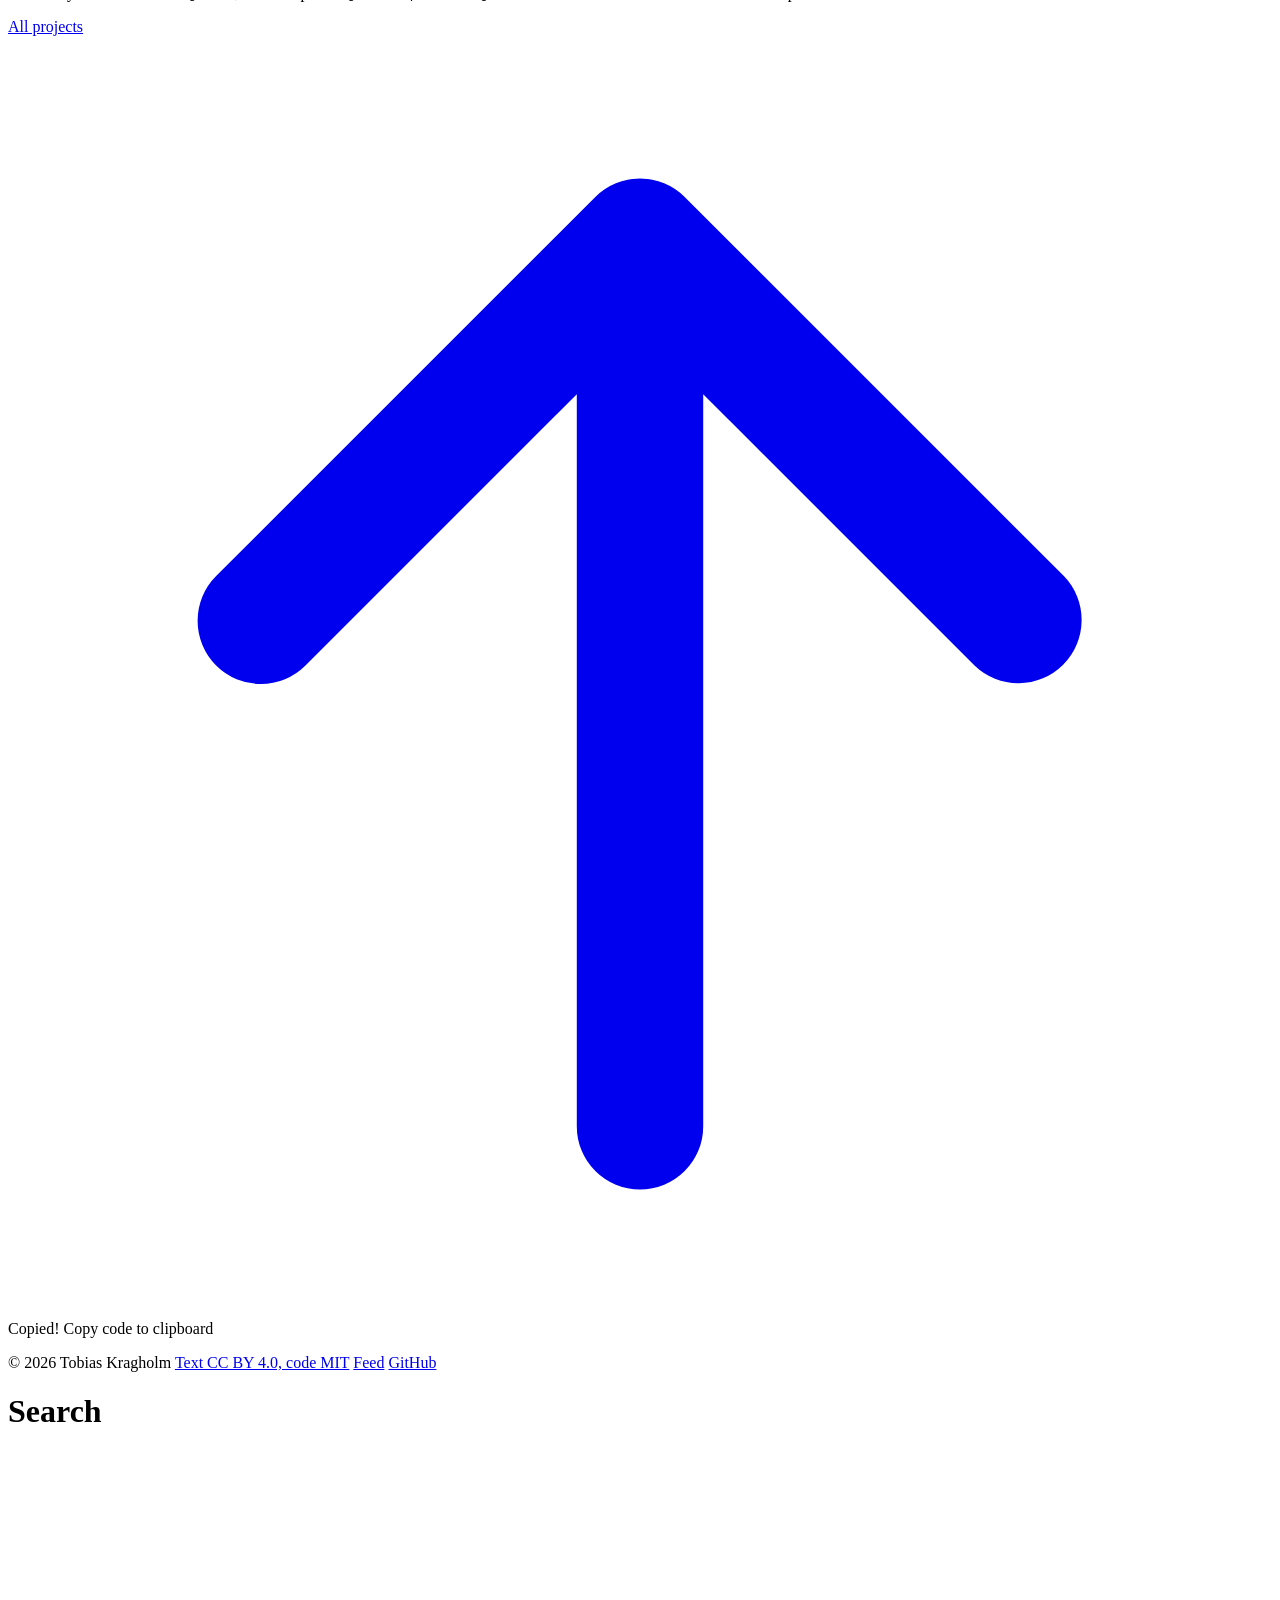
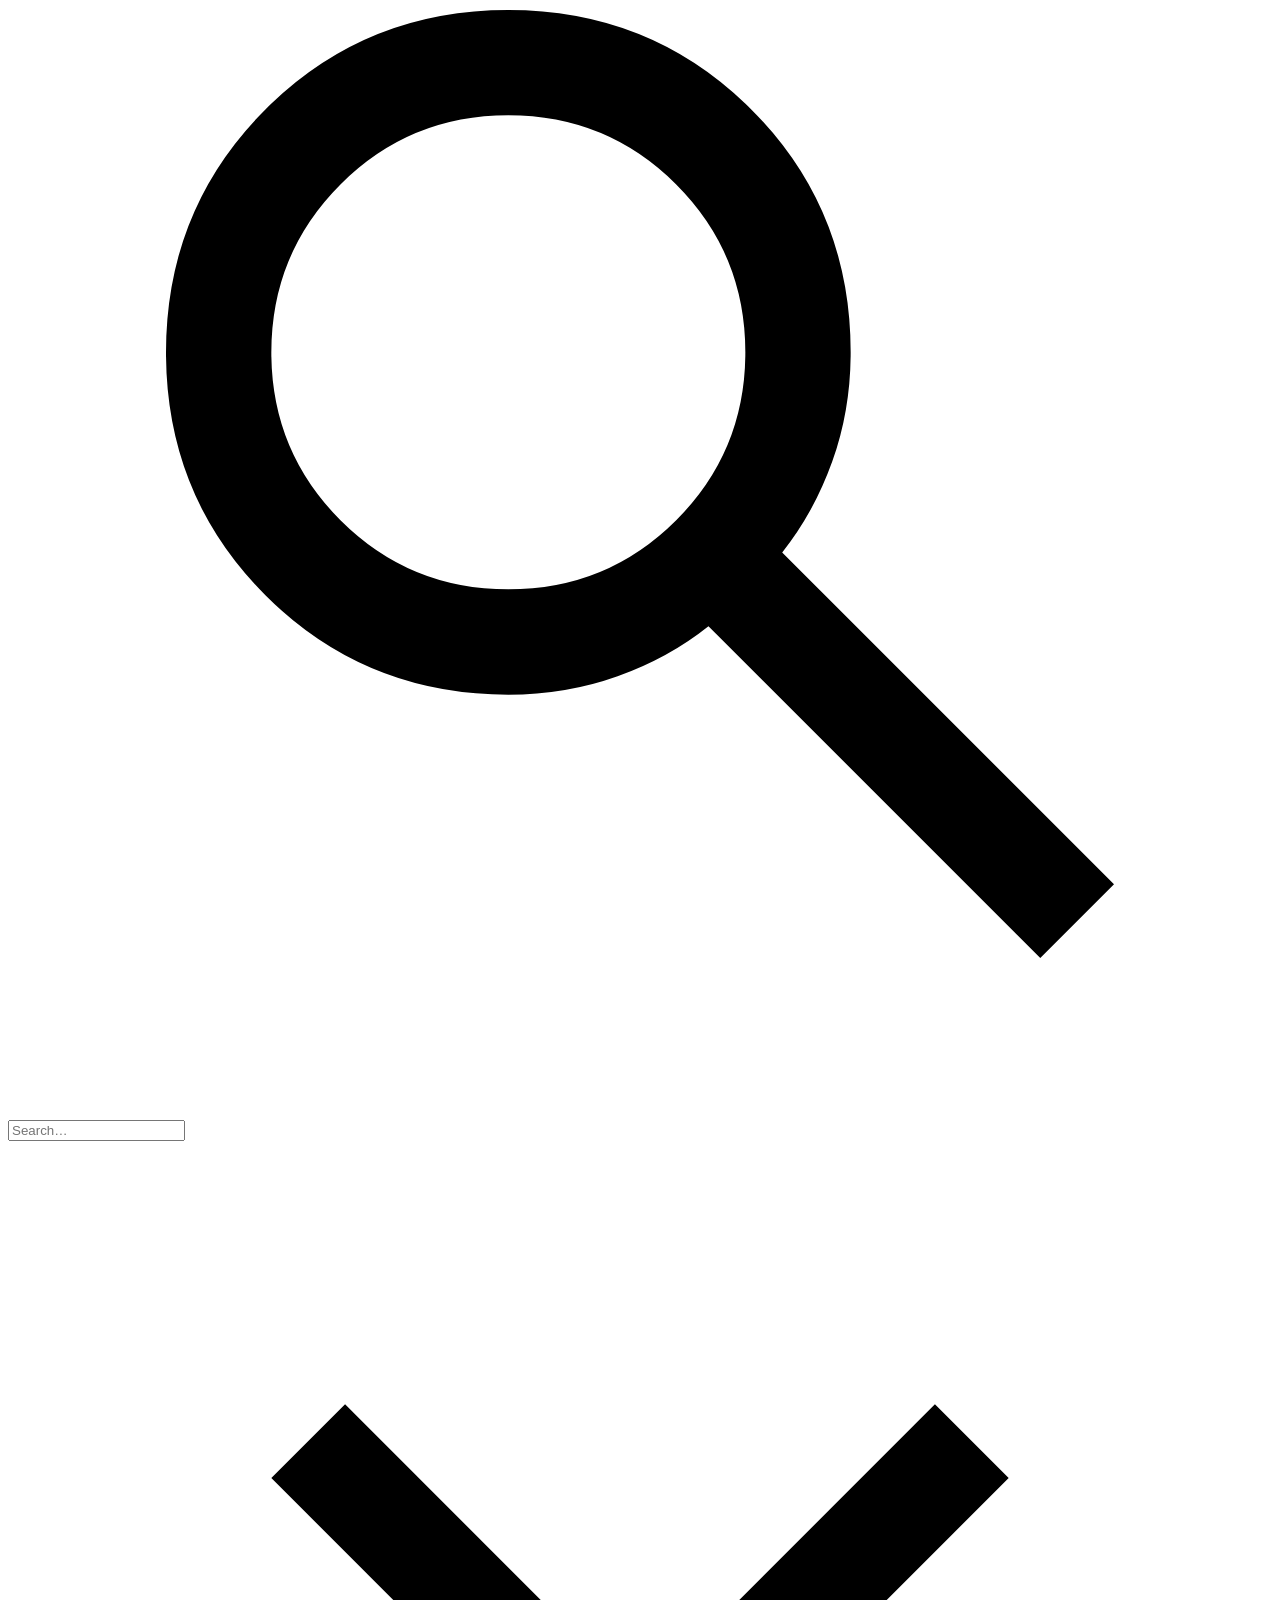
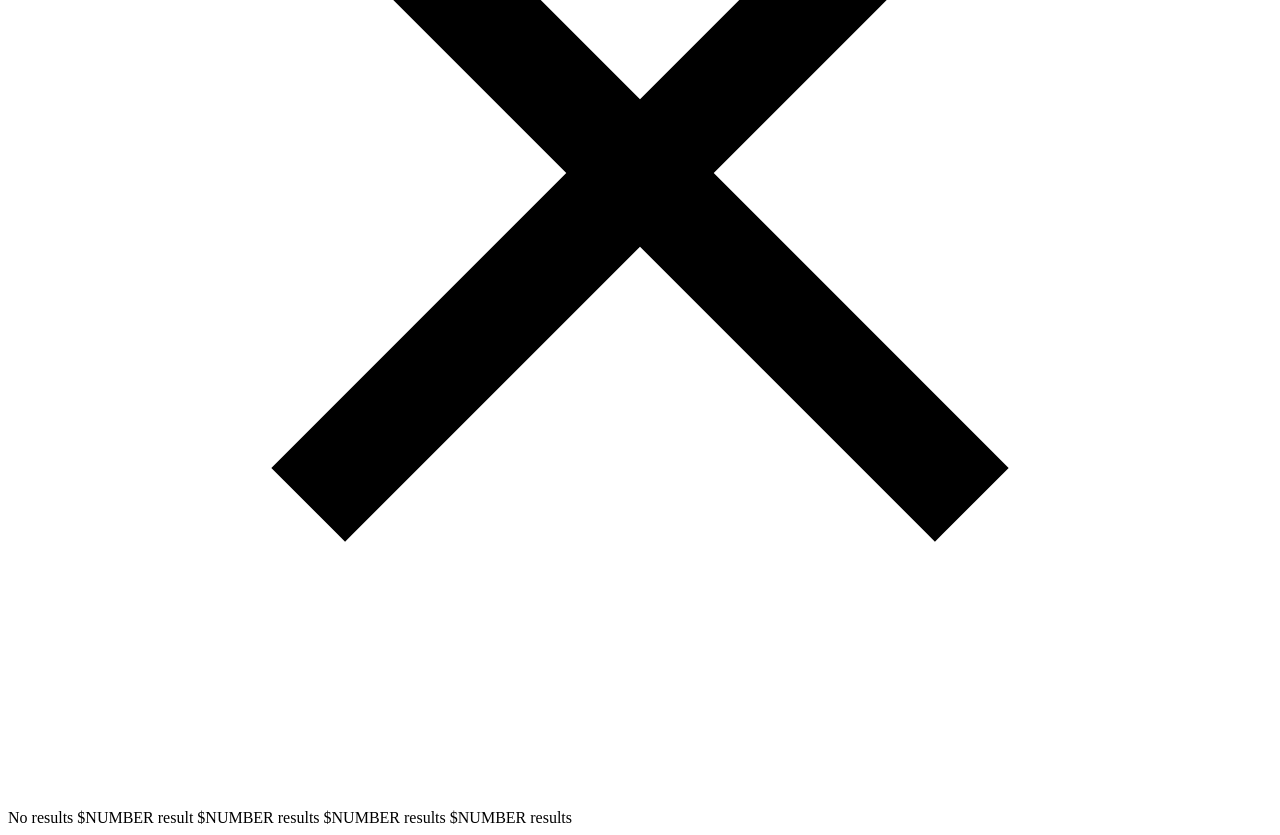
<file: projects/foundations/index.html>
<!doctype html><html lang=en><head><meta charset=UTF-8><meta content="default-src 'self';font-src 'self' data:;img-src 'self' https://* data:;media-src 'self';style-src 'self';frame-src player.vimeo.com https://www.youtube-nocookie.com;connect-src 'self';script-src 'self' 'self'" http-equiv=Content-Security-Policy><meta content="width=device-width,initial-scale=1.0" name=viewport><meta content=https://tkragholm.github.io name=base><title>Tobias Kragholm · Foundations</title><link href=https://tkragholm.github.io/favicon.png rel=icon type=image/png><link title="Tobias Kragholm - Atom Feed" href=https://tkragholm.github.io/atom.xml rel=alternate type=application/atom+xml><link href="https://tkragholm.github.io/custom_subset.css?h=222ddecf6960be432da5" rel=stylesheet><link href="https://tkragholm.github.io/giallo-light.css?h=78ebec1353a529799e64" rel=stylesheet><link href="https://tkragholm.github.io/giallo-dark.css?h=099478def97fa237536d" rel=stylesheet><link href="https://tkragholm.github.io/main.css?h=a0529235e6b8ecc8389e" rel=stylesheet><link href="https://tkragholm.github.io/custom.css?h=544c0d08083399aeabec" rel=stylesheet><link href="https://tkragholm.github.io/skins/ink.css?h=2ef17851cfffd819414c" rel=stylesheet><meta content="light dark" name=color-scheme><meta content="Random number streams, quantiles and sums that agree with R, dense linear algebra, small optimisers and test helpers that the other crates build on." name=description><meta content="Random number streams, quantiles and sums that agree with R, dense linear algebra, small optimisers and test helpers that the other crates build on." property=og:description><meta content=Foundations property=og:title><meta content=article property=og:type><meta content="https://tkragholm.github.io/img/social_card.png?h=1573bc714712ee541b70" property=og:image><meta content=1200 property=og:image:width><meta content=630 property=og:image:height><meta content="https://tkragholm.github.io/img/social_card.png?h=1573bc714712ee541b70" name=twitter:image><meta content=summary_large_image name=twitter:card><meta content=en_GB property=og:locale><link href=https://tkragholm.github.io/projects/foundations/ rel=canonical><meta content=https://tkragholm.github.io/projects/foundations/ property=og:url><meta content="Tobias Kragholm" property=og:site_name><noscript><link href=https://tkragholm.github.io/no_js.css rel=stylesheet></noscript><script src=https://tkragholm.github.io/js/initializeTheme.min.js></script><script defer src=https://tkragholm.github.io/js/themeSwitcher.min.js></script><script src="https://tkragholm.github.io/js/searchElasticlunr.min.js?h=28faa8abcfc2ce7469eb" defer></script><body dir=ltr><a href=#main-content id=skip-link>Skip to content</a><header><nav class=navbar><div class=nav-title><a class=home-title href=https://tkragholm.github.io/>Tobias Kragholm</a></div><div class=nav-navs><ul><li><a class="nav-links no-hover-padding" href=https://tkragholm.github.io/guides/>guides </a><li><a class="nav-links no-hover-padding" href=https://tkragholm.github.io/projects/>projects </a><li><a class="nav-links no-hover-padding" href=https://tkragholm.github.io/about/>about </a><li class=menu-icons-container><ul class=menu-icons-group><li class="js menu-icon"><div aria-label="Click or press $SHORTCUT to open search" class="search-icon interactive-icon" title="Click or press $SHORTCUT to open search" id=search-button role=button tabindex=0><svg viewbox="0 -960 960 960" xmlns=http://www.w3.org/2000/svg><path d="M784-120 532-372q-30 24-69 38t-83 14q-109 0-184.5-75.5T120-580q0-109 75.5-184.5T380-840q109 0 184.5 75.5T640-580q0 44-14 83t-38 69l252 252-56 56ZM380-400q75 0 127.5-52.5T560-580q0-75-52.5-127.5T380-760q-75 0-127.5 52.5T200-580q0 75 52.5 127.5T380-400Z"/></svg></div><li class="theme-switcher-wrapper js"><div aria-label="Toggle dark mode" title="Toggle dark/light mode" aria-pressed=false class=theme-switcher role=button tabindex=0></div><div aria-label="Reset mode to default" class="theme-resetter arrow" title="Reset mode to default" aria-hidden=true role=button tabindex=0></div></ul></ul></div></nav></header><div class=content id=main-content><h1 class="title-container section-title bottom-divider">Foundations</h1><div id=page-content><main><p>Five small crates that the others build on. Each can be used on its own.<table><thead><tr><th>Crate<th>What it does<tbody><tr><td><a class=external href=https://docs.rs/epistat-rng rel=external><code>epistat-rng</code></a><td>SplitMix64 streams and bootstrap draws that reproduce across threads, platforms and languages.<tr><td><a class=external href=https://docs.rs/epistat-stats rel=external><code>epistat-stats</code></a><td>Sample quantiles, the normal distribution and floating-point sums that agree with R and Python to the bit.<tr><td><a class=external href=https://docs.rs/epistat-linalg rel=external><code>epistat-linalg</code></a><td>Dense solves with fallbacks and row-blocked products on faer, with results that do not depend on the number of threads.<tr><td><a class=external href=https://docs.rs/epistat-optim rel=external><code>epistat-optim</code></a><td>BFGS, Nelder-Mead, simplex methods, branch and bound and minimum-cost flow for small statistical problems.<tr><td><a class=external href=https://docs.rs/epistat-testkit rel=external><code>epistat-testkit</code></a><td>Test helpers for numerical code: tolerances, bit fingerprints, thread-count checks and R reference files.</table><p>Install any of them with <code>cargo add</code>, for example <code>cargo add epistat-rng</code>. Rust 1.85 or newer. Licensed under MIT or Apache-2.0.<p class=crate-back><a href=https://tkragholm.github.io/projects>All projects</a></main></div><div id=button-container><a title="Go to the top of the page" class=no-hover-padding href=# id=top-button> <svg viewbox="0 0 20 20" fill=currentColor><path d="M3.293 9.707a1 1 0 010-1.414l6-6a1 1 0 011.414 0l6 6a1 1 0 01-1.414 1.414L11 5.414V17a1 1 0 11-2 0V5.414L4.707 9.707a1 1 0 01-1.414 0z"/></svg> </a></div><span class=hidden id=copy-success> Copied! </span><span class=hidden id=copy-init> Copy code to clipboard </span><script defer src=https://tkragholm.github.io/js/copyCodeToClipboard.min.js></script><script src="https://tkragholm.github.io/js/tocSpy.js?h=aebfc206fa7b5e2712ed" defer></script><script src="https://tkragholm.github.io/js/enhance.js?h=2493fa94799ab4fb01e5" defer></script></div><footer><section class=site-footer><p><span>© 2026 Tobias Kragholm</span> <a href=https://tkragholm.github.io/about#this-site>Text CC BY 4.0, code MIT</a> <a href=https://tkragholm.github.io/atom.xml>Feed</a> <a href=https://github.com/tkragholm/ rel=me>GitHub</a></section><div class="search-modal js" aria-labelledby=modalTitle id=searchModal role=dialog><h1 class=visually-hidden id=modalTitle>Search</h1><div id=modal-content><div id=searchBar><div aria-hidden=true class=search-icon><svg viewbox="0 -960 960 960" xmlns=http://www.w3.org/2000/svg><path d="M784-120 532-372q-30 24-69 38t-83 14q-109 0-184.5-75.5T120-580q0-109 75.5-184.5T380-840q109 0 184.5 75.5T640-580q0 44-14 83t-38 69l252 252-56 56ZM380-400q75 0 127.5-52.5T560-580q0-75-52.5-127.5T380-760q-75 0-127.5 52.5T200-580q0 75 52.5 127.5T380-400Z"/></svg></div><input aria-controls=results-container aria-expanded=false autocomplete=off id=searchInput placeholder=Search… role=combobox spellcheck=false><div class="close-icon interactive-icon" title="Clear search" id=clear-search role=button tabindex=0><svg viewbox="0 -960 960 960" xmlns=http://www.w3.org/2000/svg><path d="m256-200-56-56 224-224-224-224 56-56 224 224 224-224 56 56-224 224 224 224-56 56-224-224-224 224Z"/></svg></div></div><div id=results-container><div id=results-info><span id=zero_results> No results</span><span id=one_results> $NUMBER result</span><span id=many_results> $NUMBER results</span><span id=two_results> $NUMBER results</span><span id=few_results> $NUMBER results</span></div><div id=results role=listbox></div></div></div></div></footer>
</file>
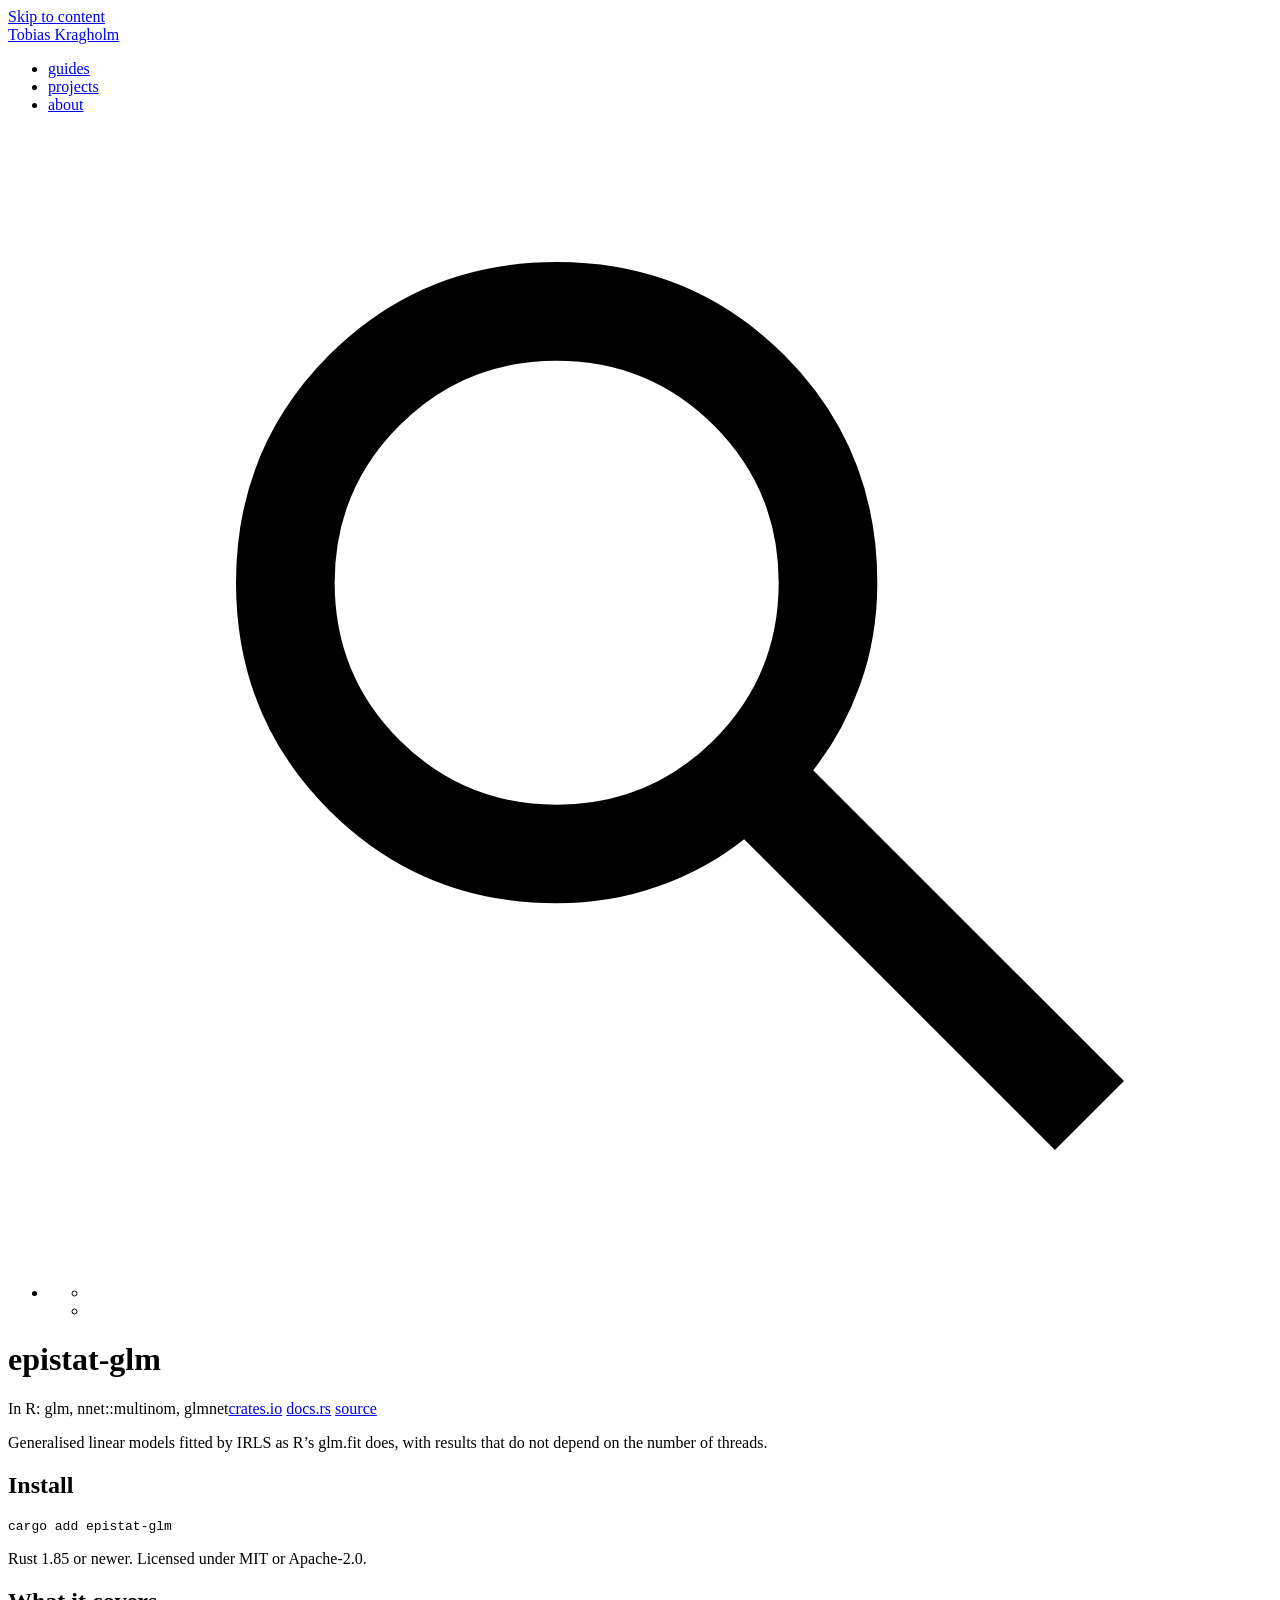
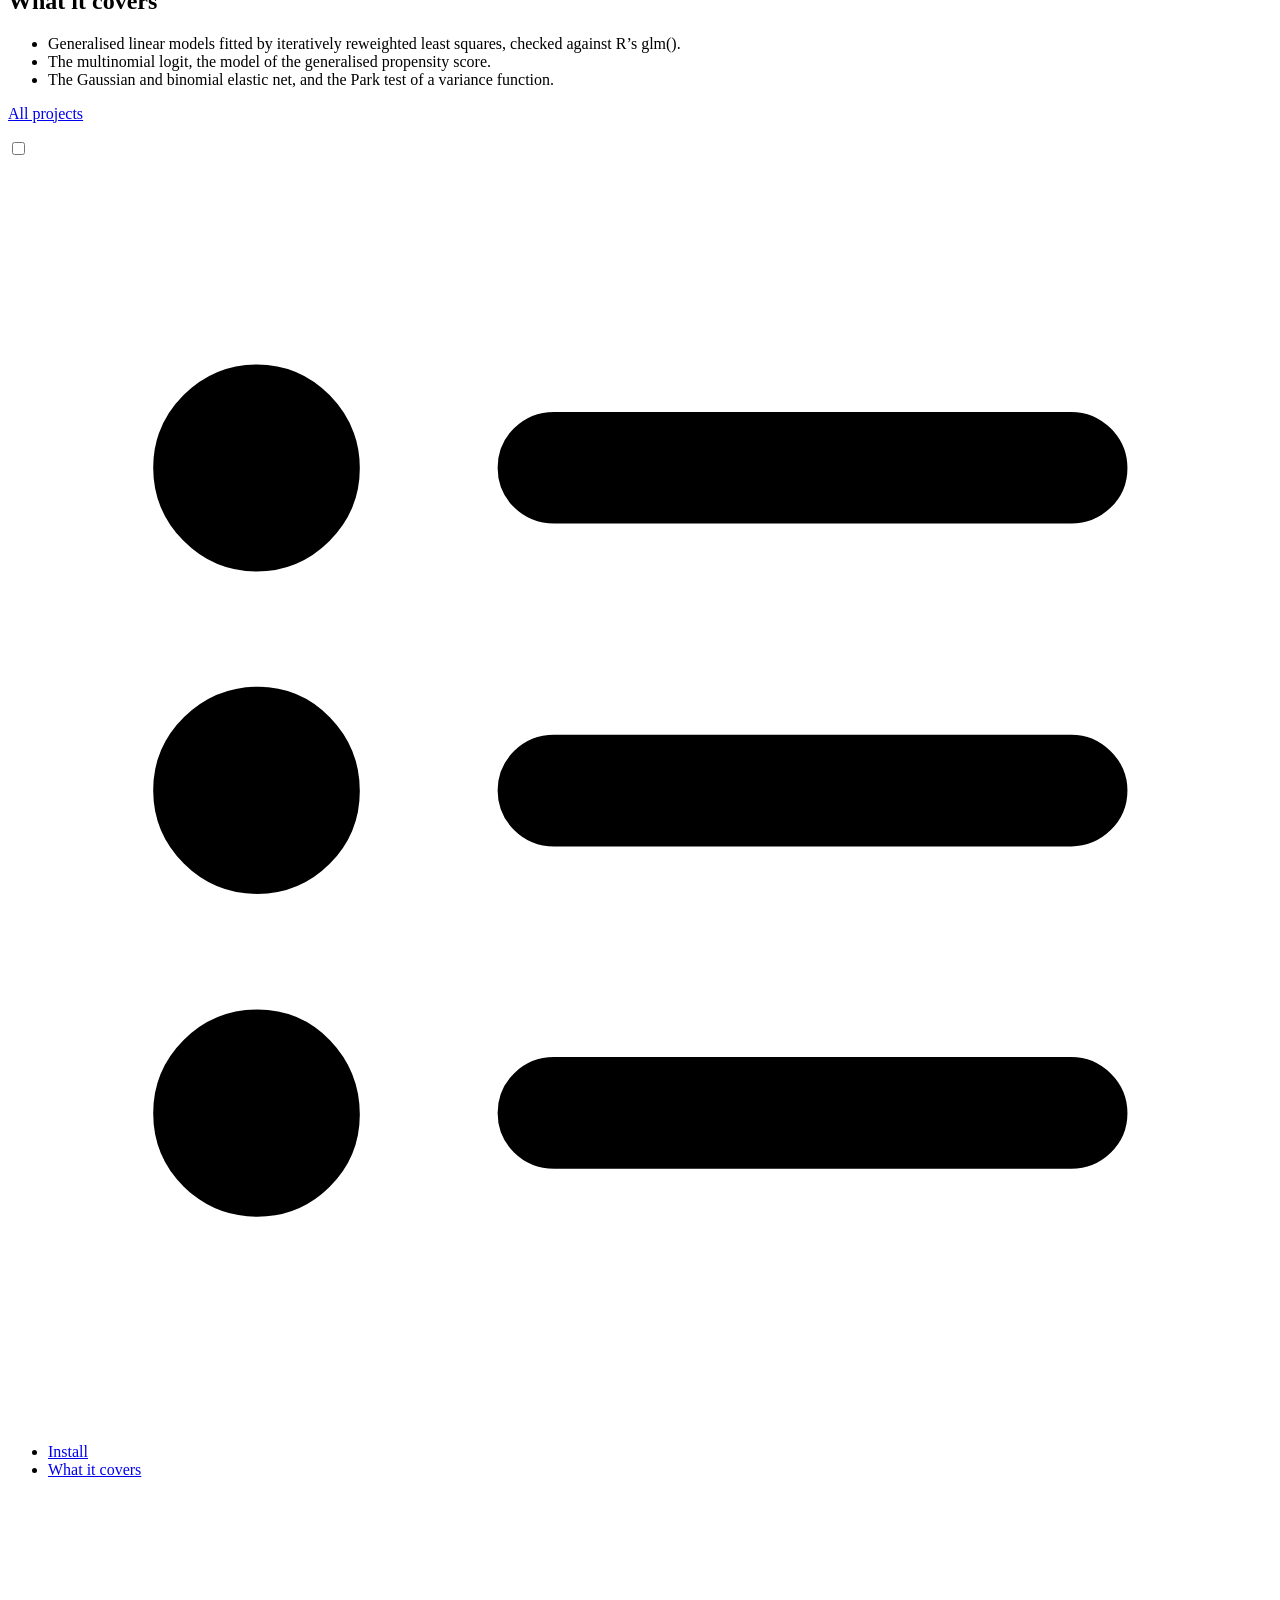
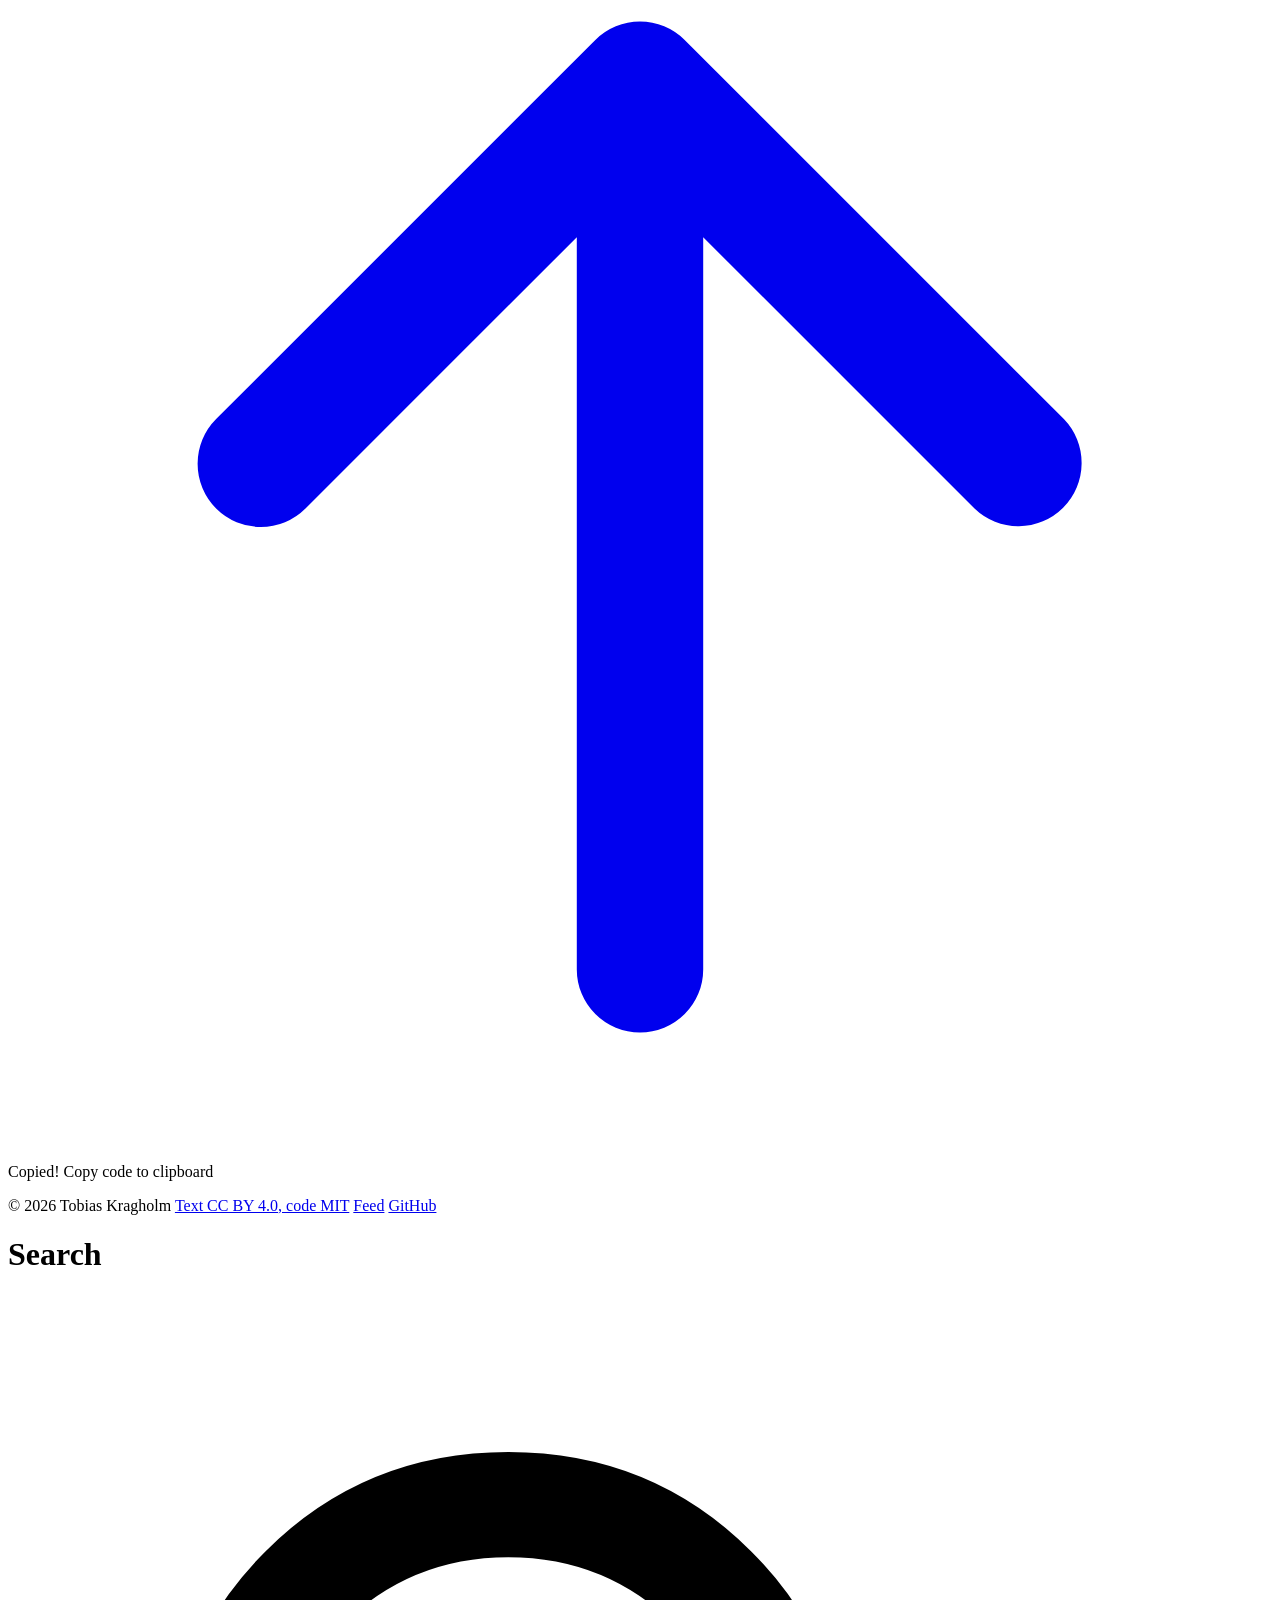
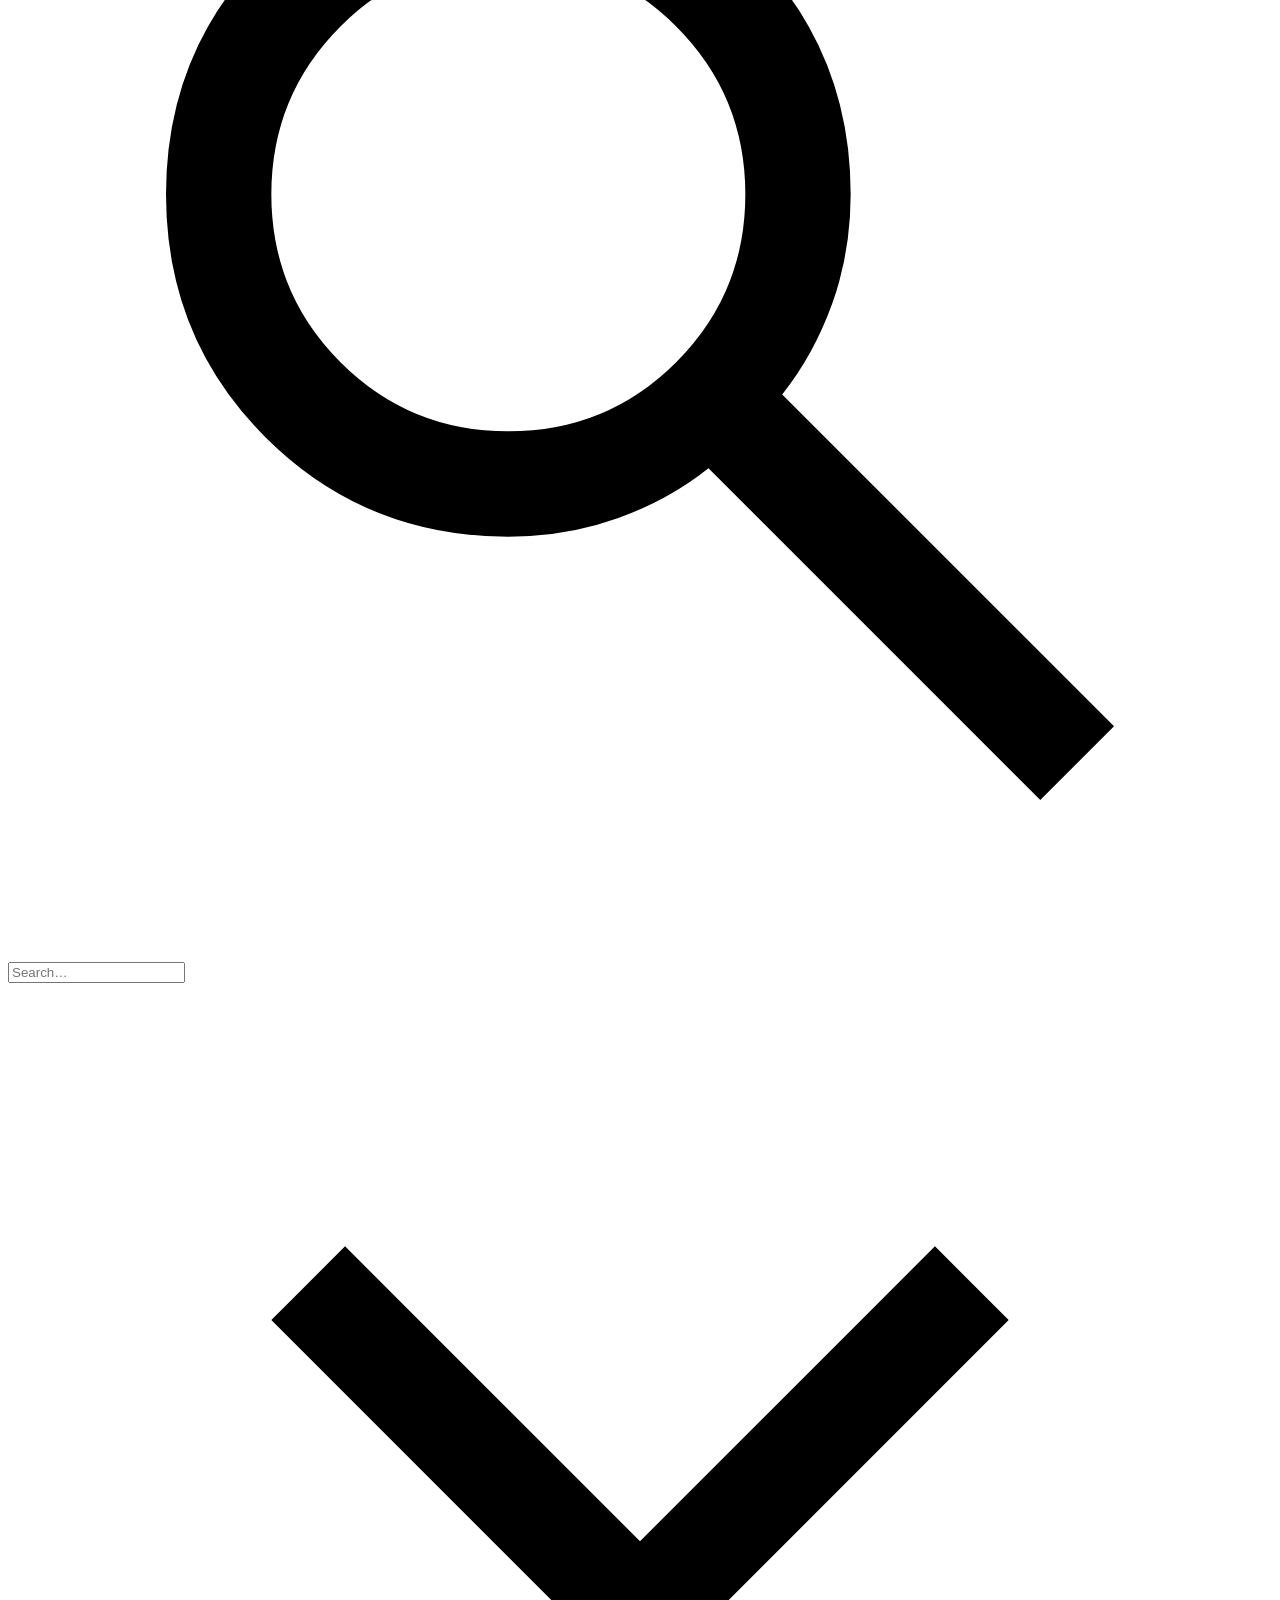
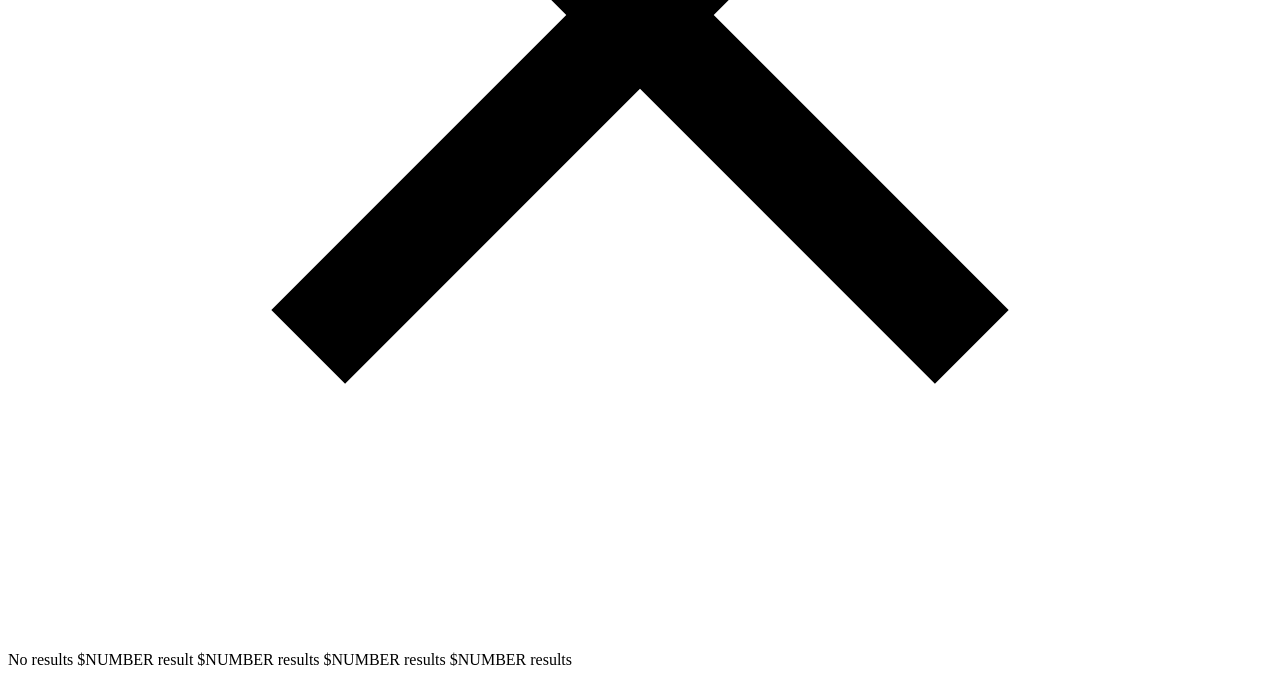
<file: projects/glm/index.html>
<!doctype html><html lang=en><head><meta charset=UTF-8><meta content="default-src 'self';font-src 'self' data:;img-src 'self' https://* data:;media-src 'self';style-src 'self';frame-src player.vimeo.com https://www.youtube-nocookie.com;connect-src 'self';script-src 'self' 'self'" http-equiv=Content-Security-Policy><meta content="width=device-width,initial-scale=1.0" name=viewport><meta content=https://tkragholm.github.io name=base><title>Tobias Kragholm · epistat-glm</title><link href=https://tkragholm.github.io/favicon.png rel=icon type=image/png><link title="Tobias Kragholm - Atom Feed" href=https://tkragholm.github.io/atom.xml rel=alternate type=application/atom+xml><link href="https://tkragholm.github.io/custom_subset.css?h=222ddecf6960be432da5" rel=stylesheet><link href="https://tkragholm.github.io/giallo-light.css?h=78ebec1353a529799e64" rel=stylesheet><link href="https://tkragholm.github.io/giallo-dark.css?h=099478def97fa237536d" rel=stylesheet><link href="https://tkragholm.github.io/main.css?h=a0529235e6b8ecc8389e" rel=stylesheet><link href="https://tkragholm.github.io/custom.css?h=544c0d08083399aeabec" rel=stylesheet><link href="https://tkragholm.github.io/skins/ink.css?h=2ef17851cfffd819414c" rel=stylesheet><meta content="light dark" name=color-scheme><meta content="Generalised linear models fitted by IRLS as R's glm.fit does, with results that do not depend on the number of threads." name=description><meta content="Generalised linear models fitted by IRLS as R's glm.fit does, with results that do not depend on the number of threads." property=og:description><meta content=epistat-glm property=og:title><meta content=article property=og:type><meta content="https://tkragholm.github.io/img/social_card.png?h=1573bc714712ee541b70" property=og:image><meta content=1200 property=og:image:width><meta content=630 property=og:image:height><meta content="https://tkragholm.github.io/img/social_card.png?h=1573bc714712ee541b70" name=twitter:image><meta content=summary_large_image name=twitter:card><meta content=en_GB property=og:locale><link href=https://tkragholm.github.io/projects/glm/ rel=canonical><meta content=https://tkragholm.github.io/projects/glm/ property=og:url><meta content="Tobias Kragholm" property=og:site_name><noscript><link href=https://tkragholm.github.io/no_js.css rel=stylesheet></noscript><script src=https://tkragholm.github.io/js/initializeTheme.min.js></script><script defer src=https://tkragholm.github.io/js/themeSwitcher.min.js></script><script src="https://tkragholm.github.io/js/searchElasticlunr.min.js?h=28faa8abcfc2ce7469eb" defer></script><body dir=ltr><a href=#main-content id=skip-link>Skip to content</a><header><nav class=navbar><div class=nav-title><a class=home-title href=https://tkragholm.github.io/>Tobias Kragholm</a></div><div class=nav-navs><ul><li><a class="nav-links no-hover-padding" href=https://tkragholm.github.io/guides/>guides </a><li><a class="nav-links no-hover-padding" href=https://tkragholm.github.io/projects/>projects </a><li><a class="nav-links no-hover-padding" href=https://tkragholm.github.io/about/>about </a><li class=menu-icons-container><ul class=menu-icons-group><li class="js menu-icon"><div aria-label="Click or press $SHORTCUT to open search" class="search-icon interactive-icon" title="Click or press $SHORTCUT to open search" id=search-button role=button tabindex=0><svg viewbox="0 -960 960 960" xmlns=http://www.w3.org/2000/svg><path d="M784-120 532-372q-30 24-69 38t-83 14q-109 0-184.5-75.5T120-580q0-109 75.5-184.5T380-840q109 0 184.5 75.5T640-580q0 44-14 83t-38 69l252 252-56 56ZM380-400q75 0 127.5-52.5T560-580q0-75-52.5-127.5T380-760q-75 0-127.5 52.5T200-580q0 75 52.5 127.5T380-400Z"/></svg></div><li class="theme-switcher-wrapper js"><div aria-label="Toggle dark mode" title="Toggle dark/light mode" aria-pressed=false class=theme-switcher role=button tabindex=0></div><div aria-label="Reset mode to default" class="theme-resetter arrow" title="Reset mode to default" aria-hidden=true role=button tabindex=0></div></ul></ul></div></nav></header><div class=content id=main-content><h1 class="title-container section-title bottom-divider">epistat-glm</h1><div id=page-content><main><p class="project-meta crate-meta"><span>In R: glm, nnet::multinom, glmnet</span><a href=https://crates.io/crates/epistat-glm>crates.io</a> <a href=https://docs.rs/epistat-glm>docs.rs</a> <a href=https://github.com/tkragholm/epistat>source</a><p>Generalised linear models fitted by IRLS as R’s glm.fit does, with results that do not depend on the number of threads.<h2 id=install><a aria-label="Anchor link for: install" class="header-anchor no-hover-padding" href=#install><span aria-hidden=true class=link-icon></span></a> Install</h2><pre class="giallo z-l-code z-d-code"><code data-lang=shellscript><span class=giallo-l><span class="z-l-6 z-d-3 z-d-i">cargo</span><span class="z-l-2 z-d-7"> add</span><span class="z-l-2 z-d-7"> epistat-glm</span></span></code></pre><p>Rust 1.85 or newer. Licensed under MIT or Apache-2.0.<h2 id=what-it-covers><a aria-label="Anchor link for: what-it-covers" class="header-anchor no-hover-padding" href=#what-it-covers><span aria-hidden=true class=link-icon></span></a> What it covers</h2><ul><li>Generalised linear models fitted by iteratively reweighted least squares, checked against R’s glm().<li>The multinomial logit, the model of the generalised propensity score.<li>The Gaussian and binomial elastic net, and the Park test of a variance function.</ul><p class=crate-back><a href=https://tkragholm.github.io/projects>All projects</a></main></div><div id=button-container><div id=toc-floating-container><input class=toggle id=toc-toggle type=checkbox><label title="Toggle Table of Contents" class=button for=toc-toggle id=toc-button><svg viewbox="0 -960 960 960" xmlns=http://www.w3.org/2000/svg><path d="M414.82-193.094q-18.044 0-30.497-12.32-12.453-12.319-12.453-30.036t12.453-30.086q12.453-12.37 30.497-12.37h392.767q17.237 0 29.927 12.487 12.69 12.486 12.69 30.203 0 17.716-12.69 29.919t-29.927 12.203H414.82Zm0-244.833q-18.044 0-30.497-12.487Q371.87-462.9 371.87-480.45t12.453-29.92q12.453-12.369 30.497-12.369h392.767q17.237 0 29.927 12.511 12.69 12.512 12.69 29.845 0 17.716-12.69 30.086-12.69 12.37-29.927 12.37H414.82Zm0-245.167q-18.044 0-30.497-12.32t-12.453-30.037q0-17.716 12.453-30.086 12.453-12.369 30.497-12.369h392.767q17.237 0 29.927 12.486 12.69 12.487 12.69 30.203 0 17.717-12.69 29.92-12.69 12.203-29.927 12.203H414.82ZM189.379-156.681q-32.652 0-55.878-22.829t-23.226-55.731q0-32.549 23.15-55.647 23.151-23.097 55.95-23.097 32.799 0 55.313 23.484 22.515 23.484 22.515 56.246 0 32.212-22.861 54.893-22.861 22.681-54.963 22.681Zm0-245.167q-32.652 0-55.878-23.134-23.226-23.135-23.226-55.623 0-32.487 23.467-55.517t56.12-23.03q32.102 0 54.721 23.288 22.62 23.288 22.62 55.775 0 32.488-22.861 55.364-22.861 22.877-54.963 22.877Zm-.82-244.833q-32.224 0-55.254-23.288-23.03-23.289-23.03-55.623 0-32.333 23.271-55.364 23.272-23.03 55.495-23.03 32.224 0 55.193 23.288 22.969 23.289 22.969 55.622 0 32.334-23.21 55.364-23.21 23.031-55.434 23.031Z"/></svg></label><div class=toc-content><nav aria-label=Contents class=toc-container><ul><li><a href=https://tkragholm.github.io/projects/glm/#install>Install</a><li><a href=https://tkragholm.github.io/projects/glm/#what-it-covers>What it covers</a></ul></nav></div></div><a title="Go to the top of the page" class=no-hover-padding href=# id=top-button> <svg viewbox="0 0 20 20" fill=currentColor><path d="M3.293 9.707a1 1 0 010-1.414l6-6a1 1 0 011.414 0l6 6a1 1 0 01-1.414 1.414L11 5.414V17a1 1 0 11-2 0V5.414L4.707 9.707a1 1 0 01-1.414 0z"/></svg> </a></div><span class=hidden id=copy-success> Copied! </span><span class=hidden id=copy-init> Copy code to clipboard </span><script defer src=https://tkragholm.github.io/js/copyCodeToClipboard.min.js></script><script src="https://tkragholm.github.io/js/tocSpy.js?h=aebfc206fa7b5e2712ed" defer></script><script src="https://tkragholm.github.io/js/enhance.js?h=2493fa94799ab4fb01e5" defer></script></div><footer><section class=site-footer><p><span>© 2026 Tobias Kragholm</span> <a href=https://tkragholm.github.io/about#this-site>Text CC BY 4.0, code MIT</a> <a href=https://tkragholm.github.io/atom.xml>Feed</a> <a href=https://github.com/tkragholm/ rel=me>GitHub</a></section><div class="search-modal js" aria-labelledby=modalTitle id=searchModal role=dialog><h1 class=visually-hidden id=modalTitle>Search</h1><div id=modal-content><div id=searchBar><div aria-hidden=true class=search-icon><svg viewbox="0 -960 960 960" xmlns=http://www.w3.org/2000/svg><path d="M784-120 532-372q-30 24-69 38t-83 14q-109 0-184.5-75.5T120-580q0-109 75.5-184.5T380-840q109 0 184.5 75.5T640-580q0 44-14 83t-38 69l252 252-56 56ZM380-400q75 0 127.5-52.5T560-580q0-75-52.5-127.5T380-760q-75 0-127.5 52.5T200-580q0 75 52.5 127.5T380-400Z"/></svg></div><input aria-controls=results-container aria-expanded=false autocomplete=off id=searchInput placeholder=Search… role=combobox spellcheck=false><div class="close-icon interactive-icon" title="Clear search" id=clear-search role=button tabindex=0><svg viewbox="0 -960 960 960" xmlns=http://www.w3.org/2000/svg><path d="m256-200-56-56 224-224-224-224 56-56 224 224 224-224 56 56-224 224 224 224-56 56-224-224-224 224Z"/></svg></div></div><div id=results-container><div id=results-info><span id=zero_results> No results</span><span id=one_results> $NUMBER result</span><span id=many_results> $NUMBER results</span><span id=two_results> $NUMBER results</span><span id=few_results> $NUMBER results</span></div><div id=results role=listbox></div></div></div></div></footer>
</file>
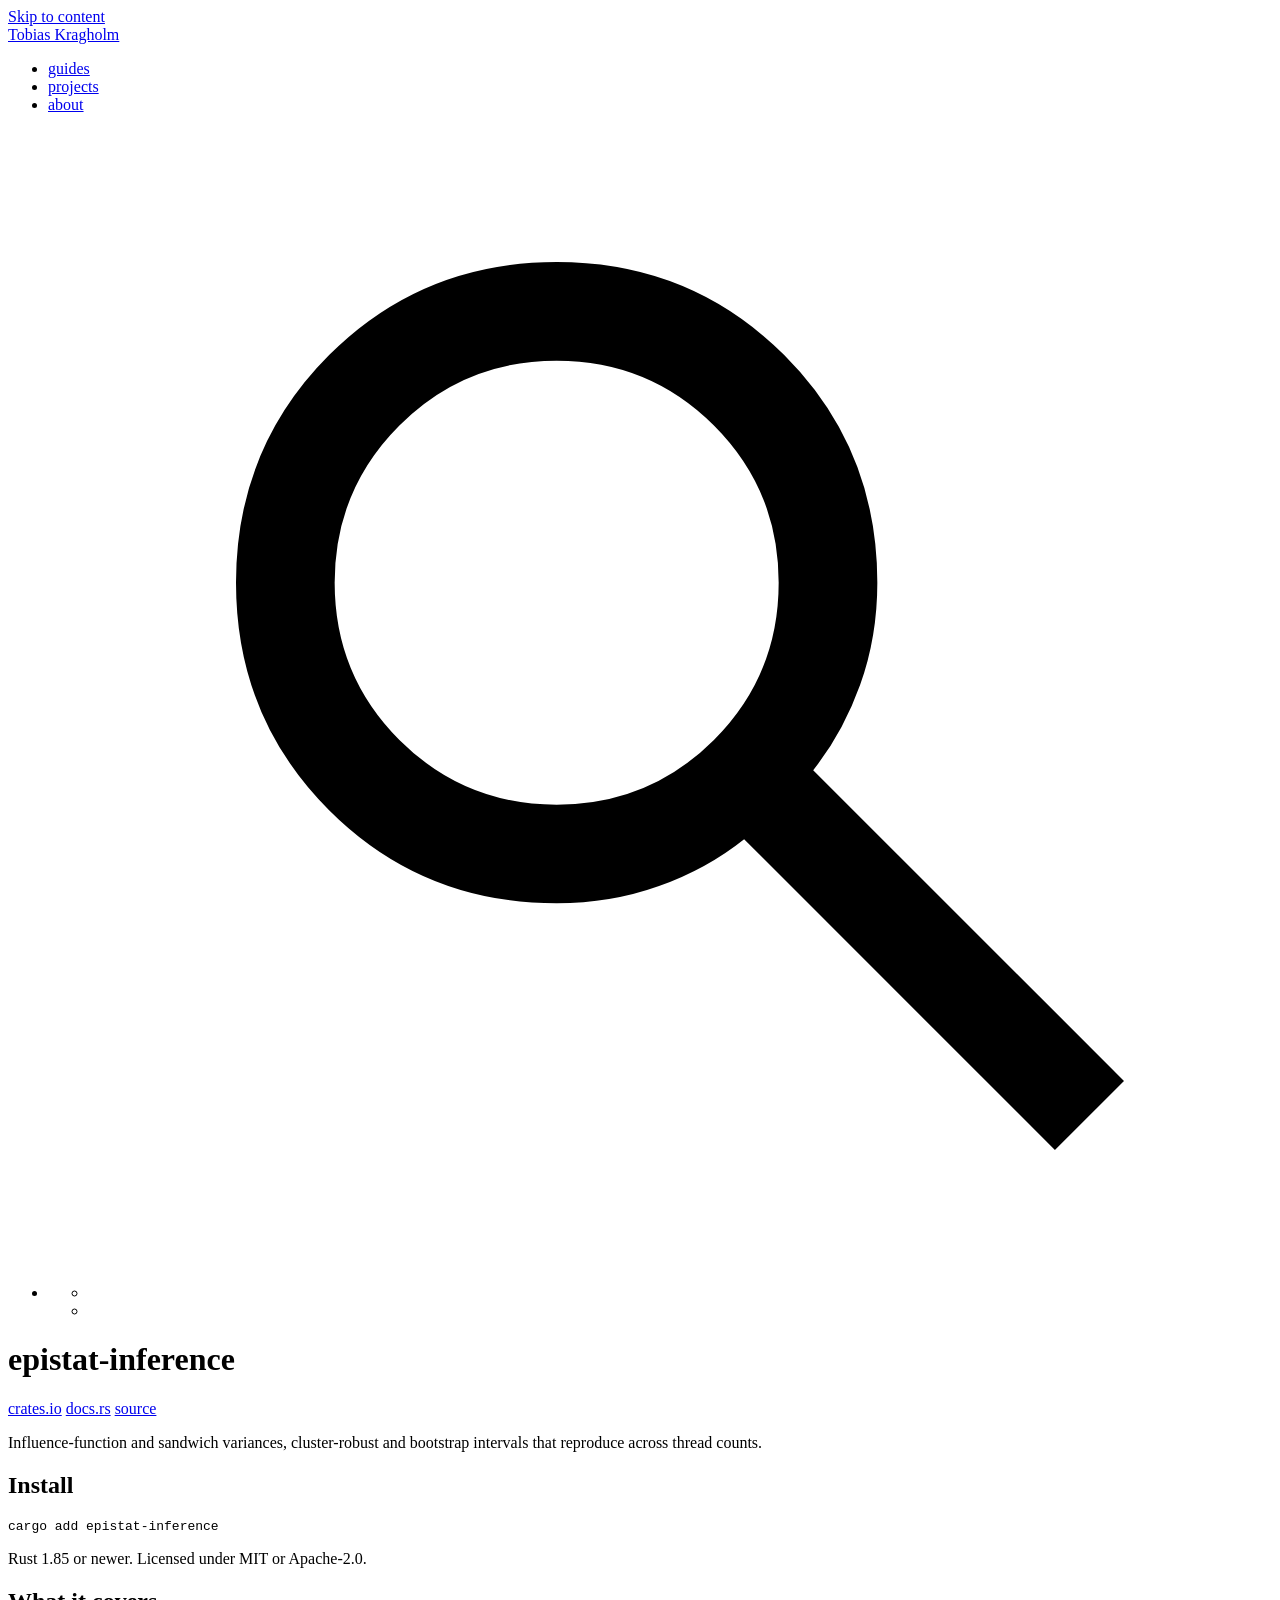
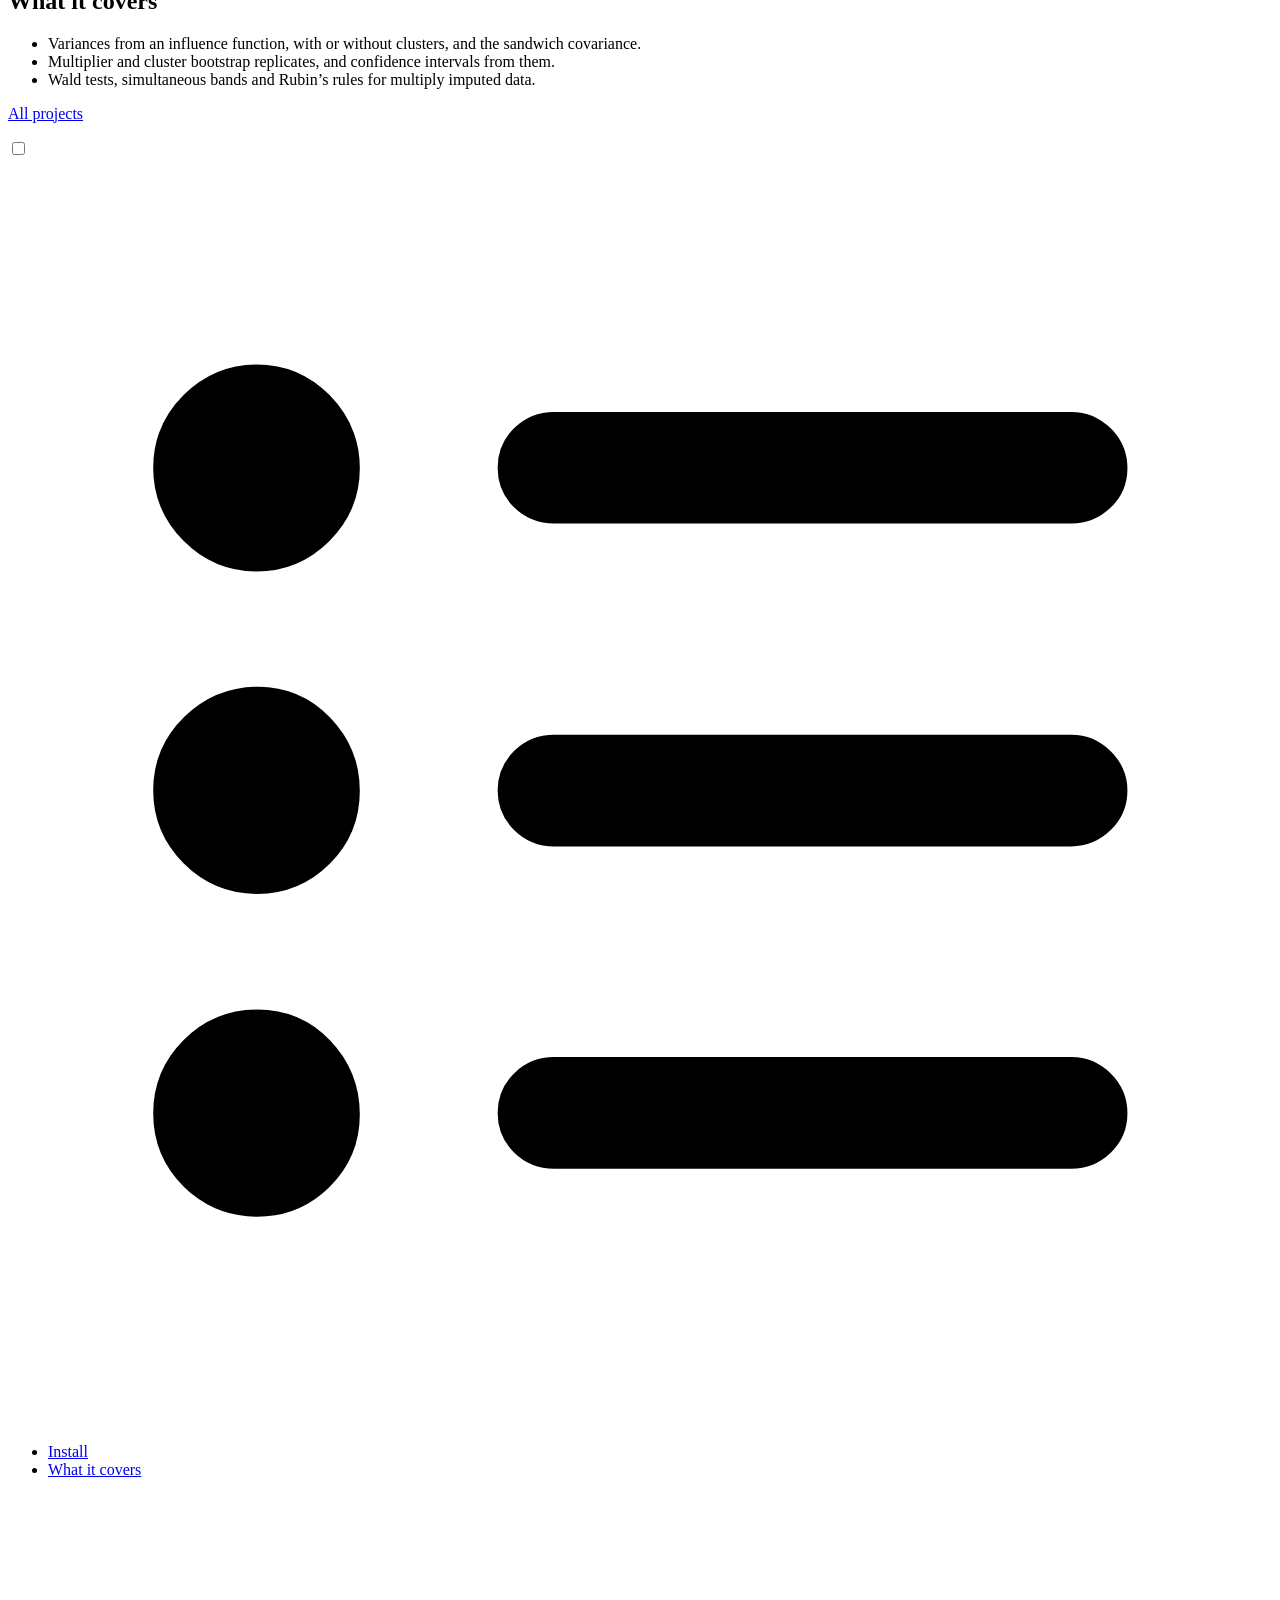
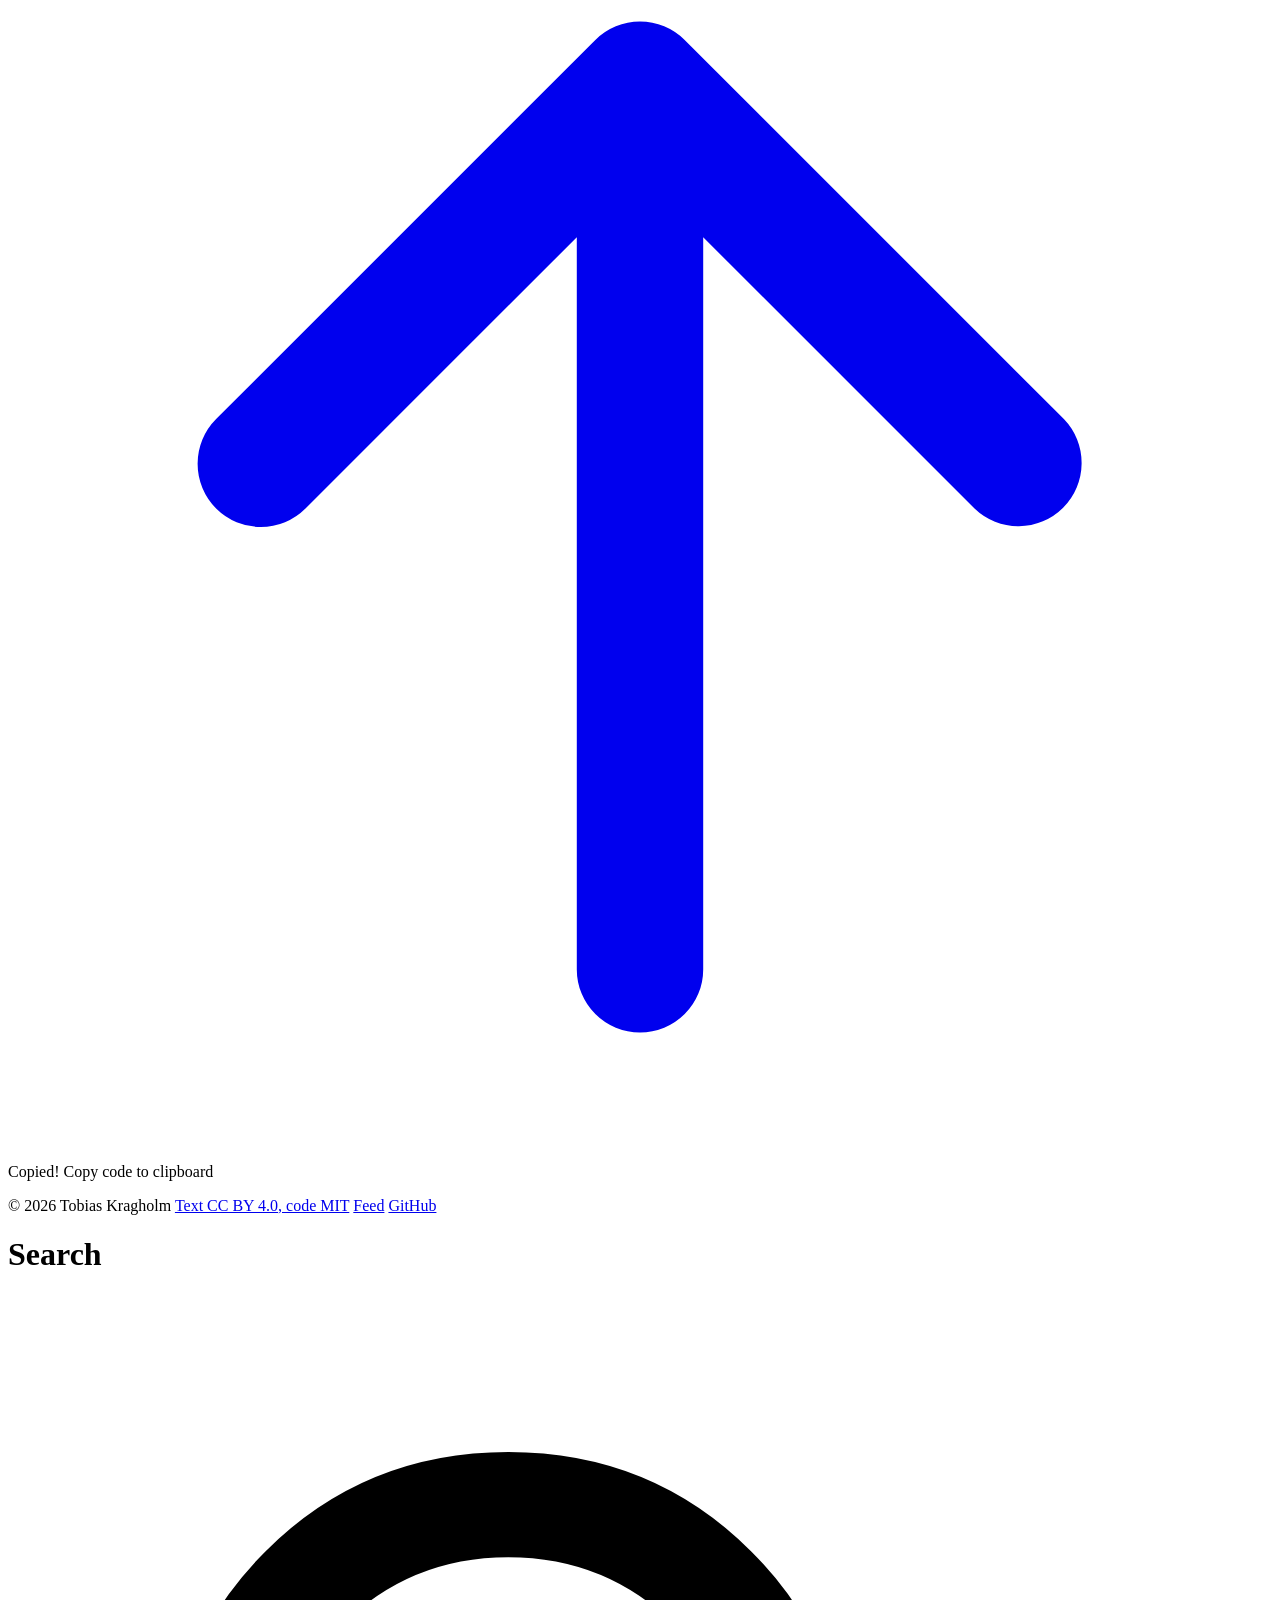
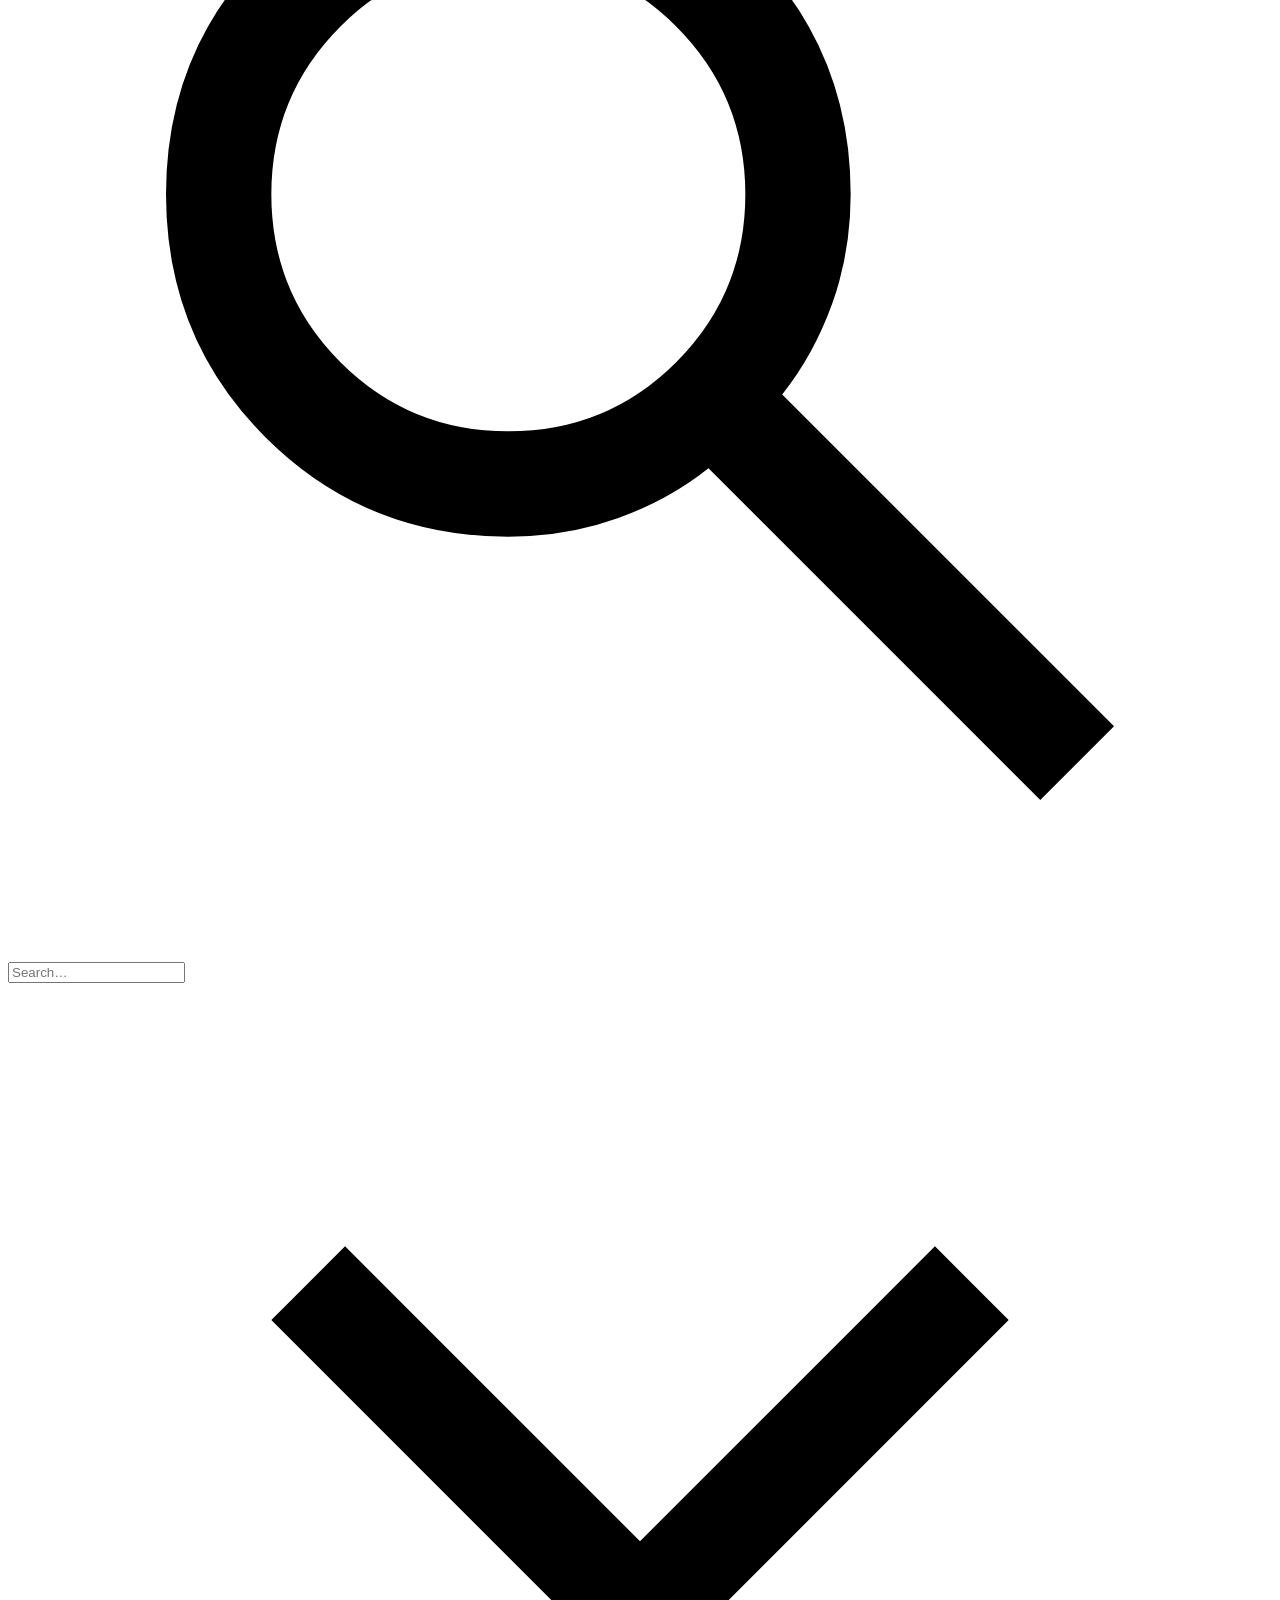
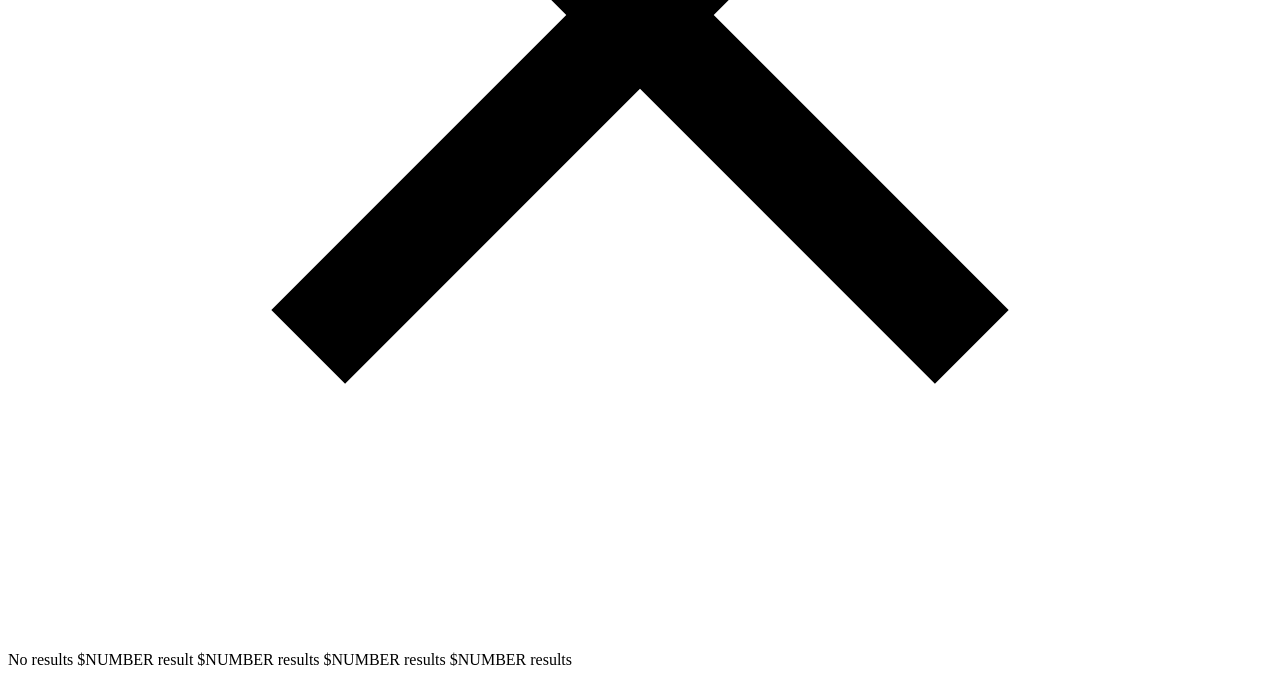
<file: projects/inference/index.html>
<!doctype html><html lang=en><head><meta charset=UTF-8><meta content="default-src 'self';font-src 'self' data:;img-src 'self' https://* data:;media-src 'self';style-src 'self';frame-src player.vimeo.com https://www.youtube-nocookie.com;connect-src 'self';script-src 'self' 'self'" http-equiv=Content-Security-Policy><meta content="width=device-width,initial-scale=1.0" name=viewport><meta content=https://tkragholm.github.io name=base><title>Tobias Kragholm · epistat-inference</title><link href=https://tkragholm.github.io/favicon.png rel=icon type=image/png><link title="Tobias Kragholm - Atom Feed" href=https://tkragholm.github.io/atom.xml rel=alternate type=application/atom+xml><link href="https://tkragholm.github.io/custom_subset.css?h=222ddecf6960be432da5" rel=stylesheet><link href="https://tkragholm.github.io/giallo-light.css?h=78ebec1353a529799e64" rel=stylesheet><link href="https://tkragholm.github.io/giallo-dark.css?h=099478def97fa237536d" rel=stylesheet><link href="https://tkragholm.github.io/main.css?h=a0529235e6b8ecc8389e" rel=stylesheet><link href="https://tkragholm.github.io/custom.css?h=544c0d08083399aeabec" rel=stylesheet><link href="https://tkragholm.github.io/skins/ink.css?h=2ef17851cfffd819414c" rel=stylesheet><meta content="light dark" name=color-scheme><meta content="Influence-function and sandwich variances, cluster-robust and bootstrap intervals that reproduce across thread counts." name=description><meta content="Influence-function and sandwich variances, cluster-robust and bootstrap intervals that reproduce across thread counts." property=og:description><meta content=epistat-inference property=og:title><meta content=article property=og:type><meta content="https://tkragholm.github.io/img/social_card.png?h=1573bc714712ee541b70" property=og:image><meta content=1200 property=og:image:width><meta content=630 property=og:image:height><meta content="https://tkragholm.github.io/img/social_card.png?h=1573bc714712ee541b70" name=twitter:image><meta content=summary_large_image name=twitter:card><meta content=en_GB property=og:locale><link href=https://tkragholm.github.io/projects/inference/ rel=canonical><meta content=https://tkragholm.github.io/projects/inference/ property=og:url><meta content="Tobias Kragholm" property=og:site_name><noscript><link href=https://tkragholm.github.io/no_js.css rel=stylesheet></noscript><script src=https://tkragholm.github.io/js/initializeTheme.min.js></script><script defer src=https://tkragholm.github.io/js/themeSwitcher.min.js></script><script src="https://tkragholm.github.io/js/searchElasticlunr.min.js?h=28faa8abcfc2ce7469eb" defer></script><body dir=ltr><a href=#main-content id=skip-link>Skip to content</a><header><nav class=navbar><div class=nav-title><a class=home-title href=https://tkragholm.github.io/>Tobias Kragholm</a></div><div class=nav-navs><ul><li><a class="nav-links no-hover-padding" href=https://tkragholm.github.io/guides/>guides </a><li><a class="nav-links no-hover-padding" href=https://tkragholm.github.io/projects/>projects </a><li><a class="nav-links no-hover-padding" href=https://tkragholm.github.io/about/>about </a><li class=menu-icons-container><ul class=menu-icons-group><li class="js menu-icon"><div aria-label="Click or press $SHORTCUT to open search" class="search-icon interactive-icon" title="Click or press $SHORTCUT to open search" id=search-button role=button tabindex=0><svg viewbox="0 -960 960 960" xmlns=http://www.w3.org/2000/svg><path d="M784-120 532-372q-30 24-69 38t-83 14q-109 0-184.5-75.5T120-580q0-109 75.5-184.5T380-840q109 0 184.5 75.5T640-580q0 44-14 83t-38 69l252 252-56 56ZM380-400q75 0 127.5-52.5T560-580q0-75-52.5-127.5T380-760q-75 0-127.5 52.5T200-580q0 75 52.5 127.5T380-400Z"/></svg></div><li class="theme-switcher-wrapper js"><div aria-label="Toggle dark mode" title="Toggle dark/light mode" aria-pressed=false class=theme-switcher role=button tabindex=0></div><div aria-label="Reset mode to default" class="theme-resetter arrow" title="Reset mode to default" aria-hidden=true role=button tabindex=0></div></ul></ul></div></nav></header><div class=content id=main-content><h1 class="title-container section-title bottom-divider">epistat-inference</h1><div id=page-content><main><p class="project-meta crate-meta"><a href=https://crates.io/crates/epistat-inference>crates.io</a> <a href=https://docs.rs/epistat-inference>docs.rs</a> <a href=https://github.com/tkragholm/epistat>source</a><p>Influence-function and sandwich variances, cluster-robust and bootstrap intervals that reproduce across thread counts.<h2 id=install><a aria-label="Anchor link for: install" class="header-anchor no-hover-padding" href=#install><span aria-hidden=true class=link-icon></span></a> Install</h2><pre class="giallo z-l-code z-d-code"><code data-lang=shellscript><span class=giallo-l><span class="z-l-6 z-d-3 z-d-i">cargo</span><span class="z-l-2 z-d-7"> add</span><span class="z-l-2 z-d-7"> epistat-inference</span></span></code></pre><p>Rust 1.85 or newer. Licensed under MIT or Apache-2.0.<h2 id=what-it-covers><a aria-label="Anchor link for: what-it-covers" class="header-anchor no-hover-padding" href=#what-it-covers><span aria-hidden=true class=link-icon></span></a> What it covers</h2><ul><li>Variances from an influence function, with or without clusters, and the sandwich covariance.<li>Multiplier and cluster bootstrap replicates, and confidence intervals from them.<li>Wald tests, simultaneous bands and Rubin’s rules for multiply imputed data.</ul><p class=crate-back><a href=https://tkragholm.github.io/projects>All projects</a></main></div><div id=button-container><div id=toc-floating-container><input class=toggle id=toc-toggle type=checkbox><label title="Toggle Table of Contents" class=button for=toc-toggle id=toc-button><svg viewbox="0 -960 960 960" xmlns=http://www.w3.org/2000/svg><path d="M414.82-193.094q-18.044 0-30.497-12.32-12.453-12.319-12.453-30.036t12.453-30.086q12.453-12.37 30.497-12.37h392.767q17.237 0 29.927 12.487 12.69 12.486 12.69 30.203 0 17.716-12.69 29.919t-29.927 12.203H414.82Zm0-244.833q-18.044 0-30.497-12.487Q371.87-462.9 371.87-480.45t12.453-29.92q12.453-12.369 30.497-12.369h392.767q17.237 0 29.927 12.511 12.69 12.512 12.69 29.845 0 17.716-12.69 30.086-12.69 12.37-29.927 12.37H414.82Zm0-245.167q-18.044 0-30.497-12.32t-12.453-30.037q0-17.716 12.453-30.086 12.453-12.369 30.497-12.369h392.767q17.237 0 29.927 12.486 12.69 12.487 12.69 30.203 0 17.717-12.69 29.92-12.69 12.203-29.927 12.203H414.82ZM189.379-156.681q-32.652 0-55.878-22.829t-23.226-55.731q0-32.549 23.15-55.647 23.151-23.097 55.95-23.097 32.799 0 55.313 23.484 22.515 23.484 22.515 56.246 0 32.212-22.861 54.893-22.861 22.681-54.963 22.681Zm0-245.167q-32.652 0-55.878-23.134-23.226-23.135-23.226-55.623 0-32.487 23.467-55.517t56.12-23.03q32.102 0 54.721 23.288 22.62 23.288 22.62 55.775 0 32.488-22.861 55.364-22.861 22.877-54.963 22.877Zm-.82-244.833q-32.224 0-55.254-23.288-23.03-23.289-23.03-55.623 0-32.333 23.271-55.364 23.272-23.03 55.495-23.03 32.224 0 55.193 23.288 22.969 23.289 22.969 55.622 0 32.334-23.21 55.364-23.21 23.031-55.434 23.031Z"/></svg></label><div class=toc-content><nav aria-label=Contents class=toc-container><ul><li><a href=https://tkragholm.github.io/projects/inference/#install>Install</a><li><a href=https://tkragholm.github.io/projects/inference/#what-it-covers>What it covers</a></ul></nav></div></div><a title="Go to the top of the page" class=no-hover-padding href=# id=top-button> <svg viewbox="0 0 20 20" fill=currentColor><path d="M3.293 9.707a1 1 0 010-1.414l6-6a1 1 0 011.414 0l6 6a1 1 0 01-1.414 1.414L11 5.414V17a1 1 0 11-2 0V5.414L4.707 9.707a1 1 0 01-1.414 0z"/></svg> </a></div><span class=hidden id=copy-success> Copied! </span><span class=hidden id=copy-init> Copy code to clipboard </span><script defer src=https://tkragholm.github.io/js/copyCodeToClipboard.min.js></script><script src="https://tkragholm.github.io/js/tocSpy.js?h=aebfc206fa7b5e2712ed" defer></script><script src="https://tkragholm.github.io/js/enhance.js?h=2493fa94799ab4fb01e5" defer></script></div><footer><section class=site-footer><p><span>© 2026 Tobias Kragholm</span> <a href=https://tkragholm.github.io/about#this-site>Text CC BY 4.0, code MIT</a> <a href=https://tkragholm.github.io/atom.xml>Feed</a> <a href=https://github.com/tkragholm/ rel=me>GitHub</a></section><div class="search-modal js" aria-labelledby=modalTitle id=searchModal role=dialog><h1 class=visually-hidden id=modalTitle>Search</h1><div id=modal-content><div id=searchBar><div aria-hidden=true class=search-icon><svg viewbox="0 -960 960 960" xmlns=http://www.w3.org/2000/svg><path d="M784-120 532-372q-30 24-69 38t-83 14q-109 0-184.5-75.5T120-580q0-109 75.5-184.5T380-840q109 0 184.5 75.5T640-580q0 44-14 83t-38 69l252 252-56 56ZM380-400q75 0 127.5-52.5T560-580q0-75-52.5-127.5T380-760q-75 0-127.5 52.5T200-580q0 75 52.5 127.5T380-400Z"/></svg></div><input aria-controls=results-container aria-expanded=false autocomplete=off id=searchInput placeholder=Search… role=combobox spellcheck=false><div class="close-icon interactive-icon" title="Clear search" id=clear-search role=button tabindex=0><svg viewbox="0 -960 960 960" xmlns=http://www.w3.org/2000/svg><path d="m256-200-56-56 224-224-224-224 56-56 224 224 224-224 56 56-224 224 224 224-56 56-224-224-224 224Z"/></svg></div></div><div id=results-container><div id=results-info><span id=zero_results> No results</span><span id=one_results> $NUMBER result</span><span id=many_results> $NUMBER results</span><span id=two_results> $NUMBER results</span><span id=few_results> $NUMBER results</span></div><div id=results role=listbox></div></div></div></div></footer>
</file>
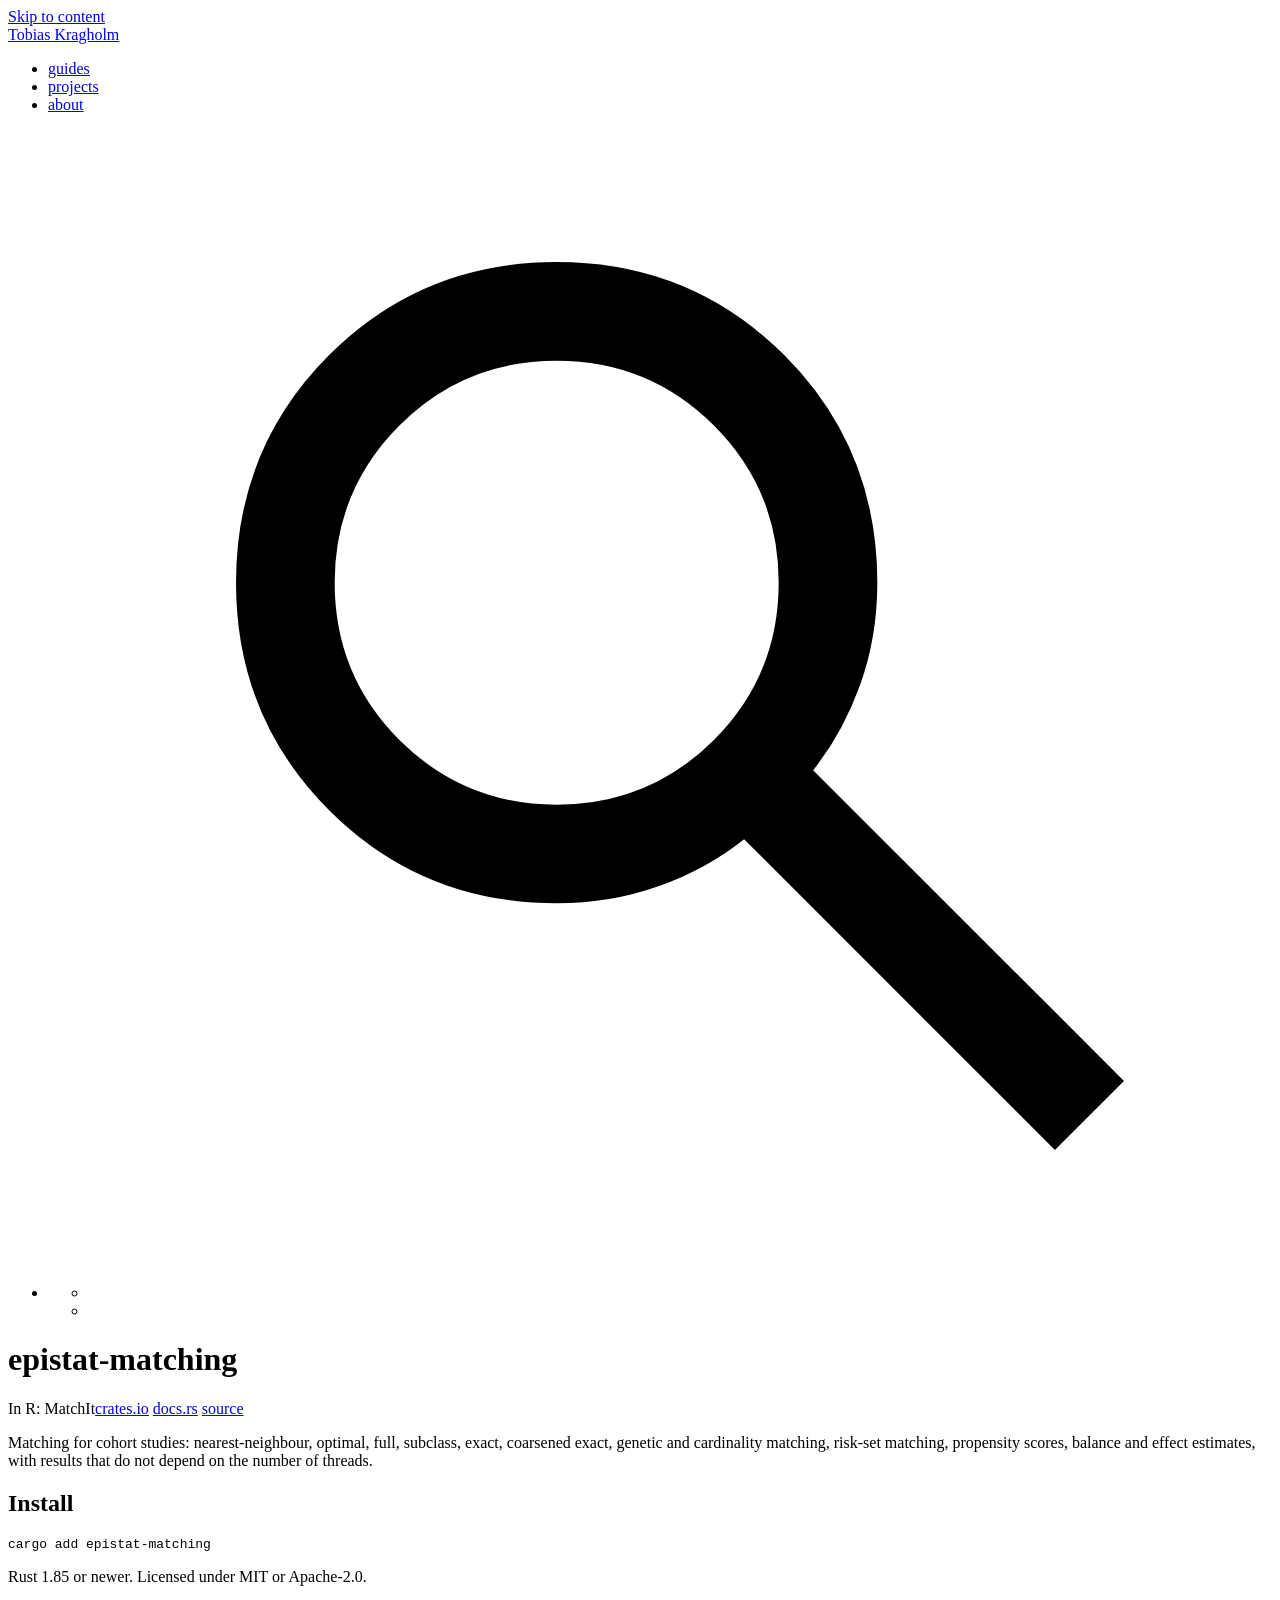
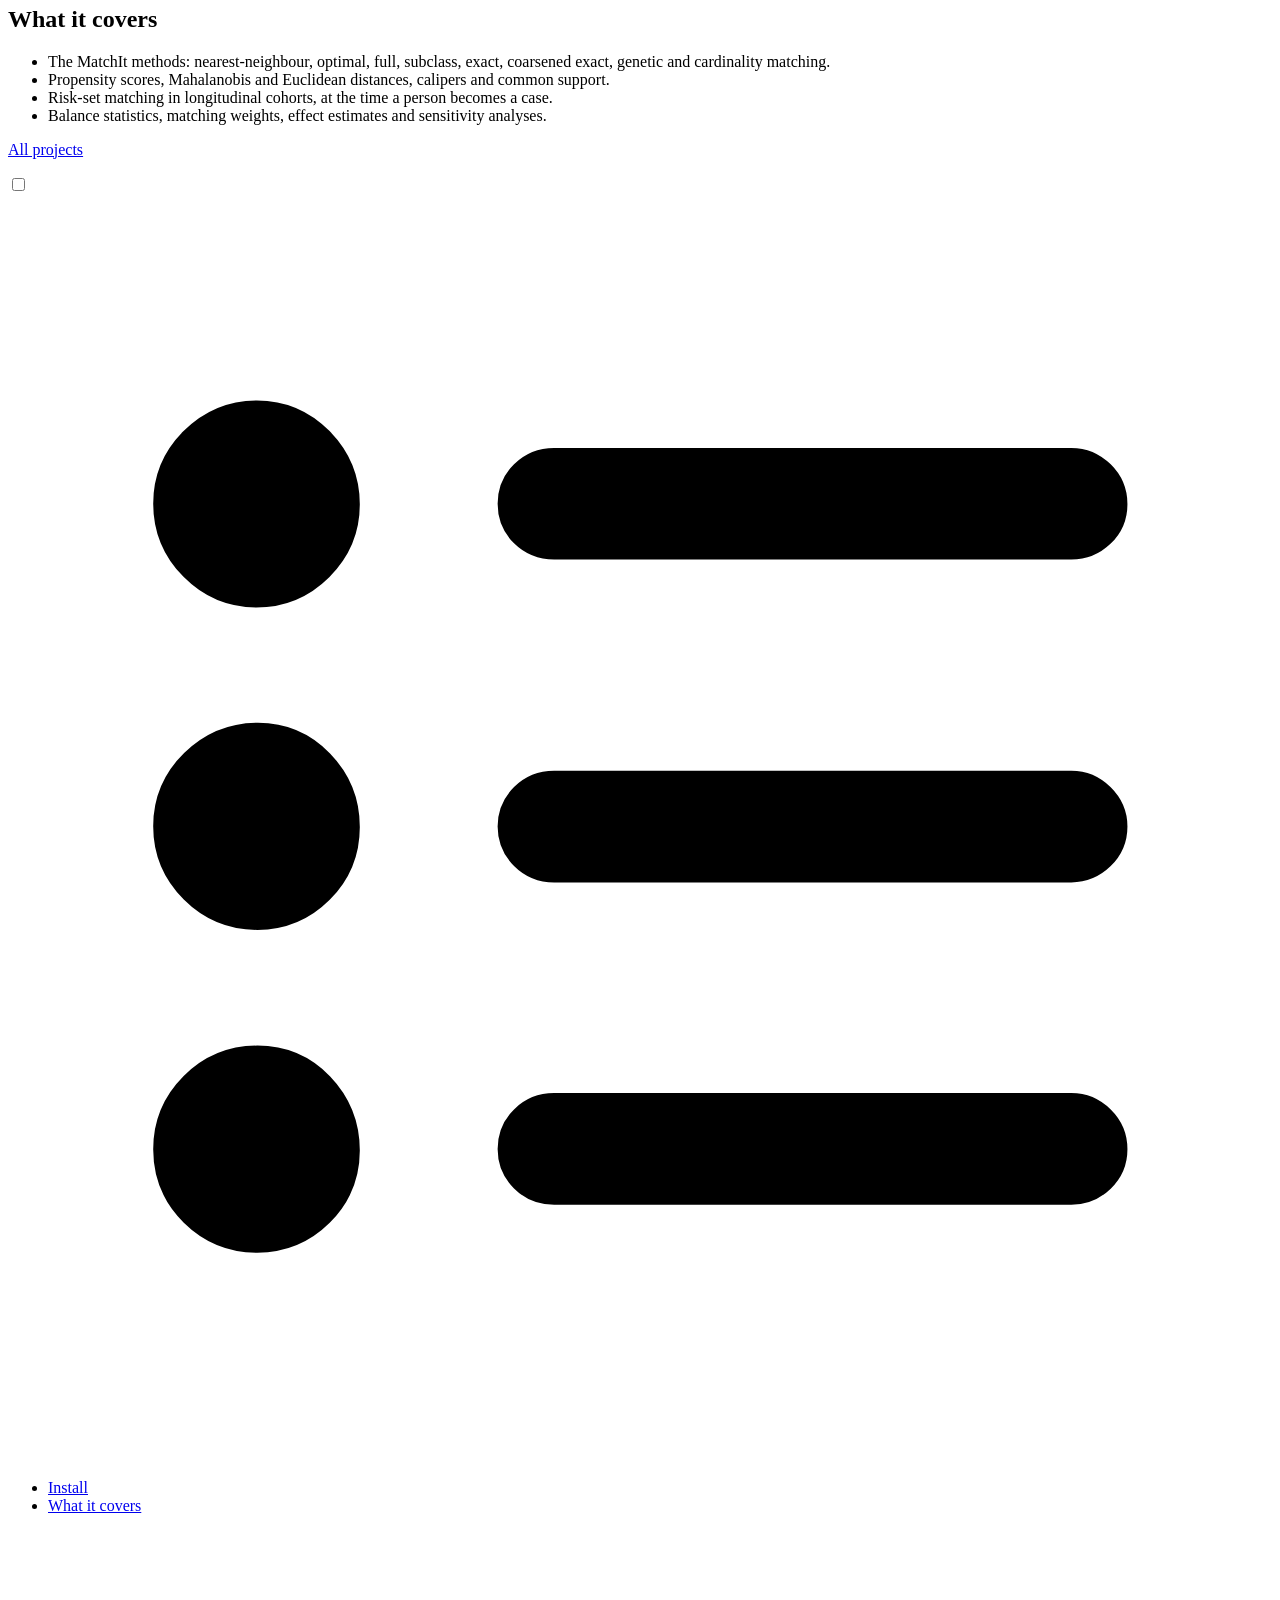
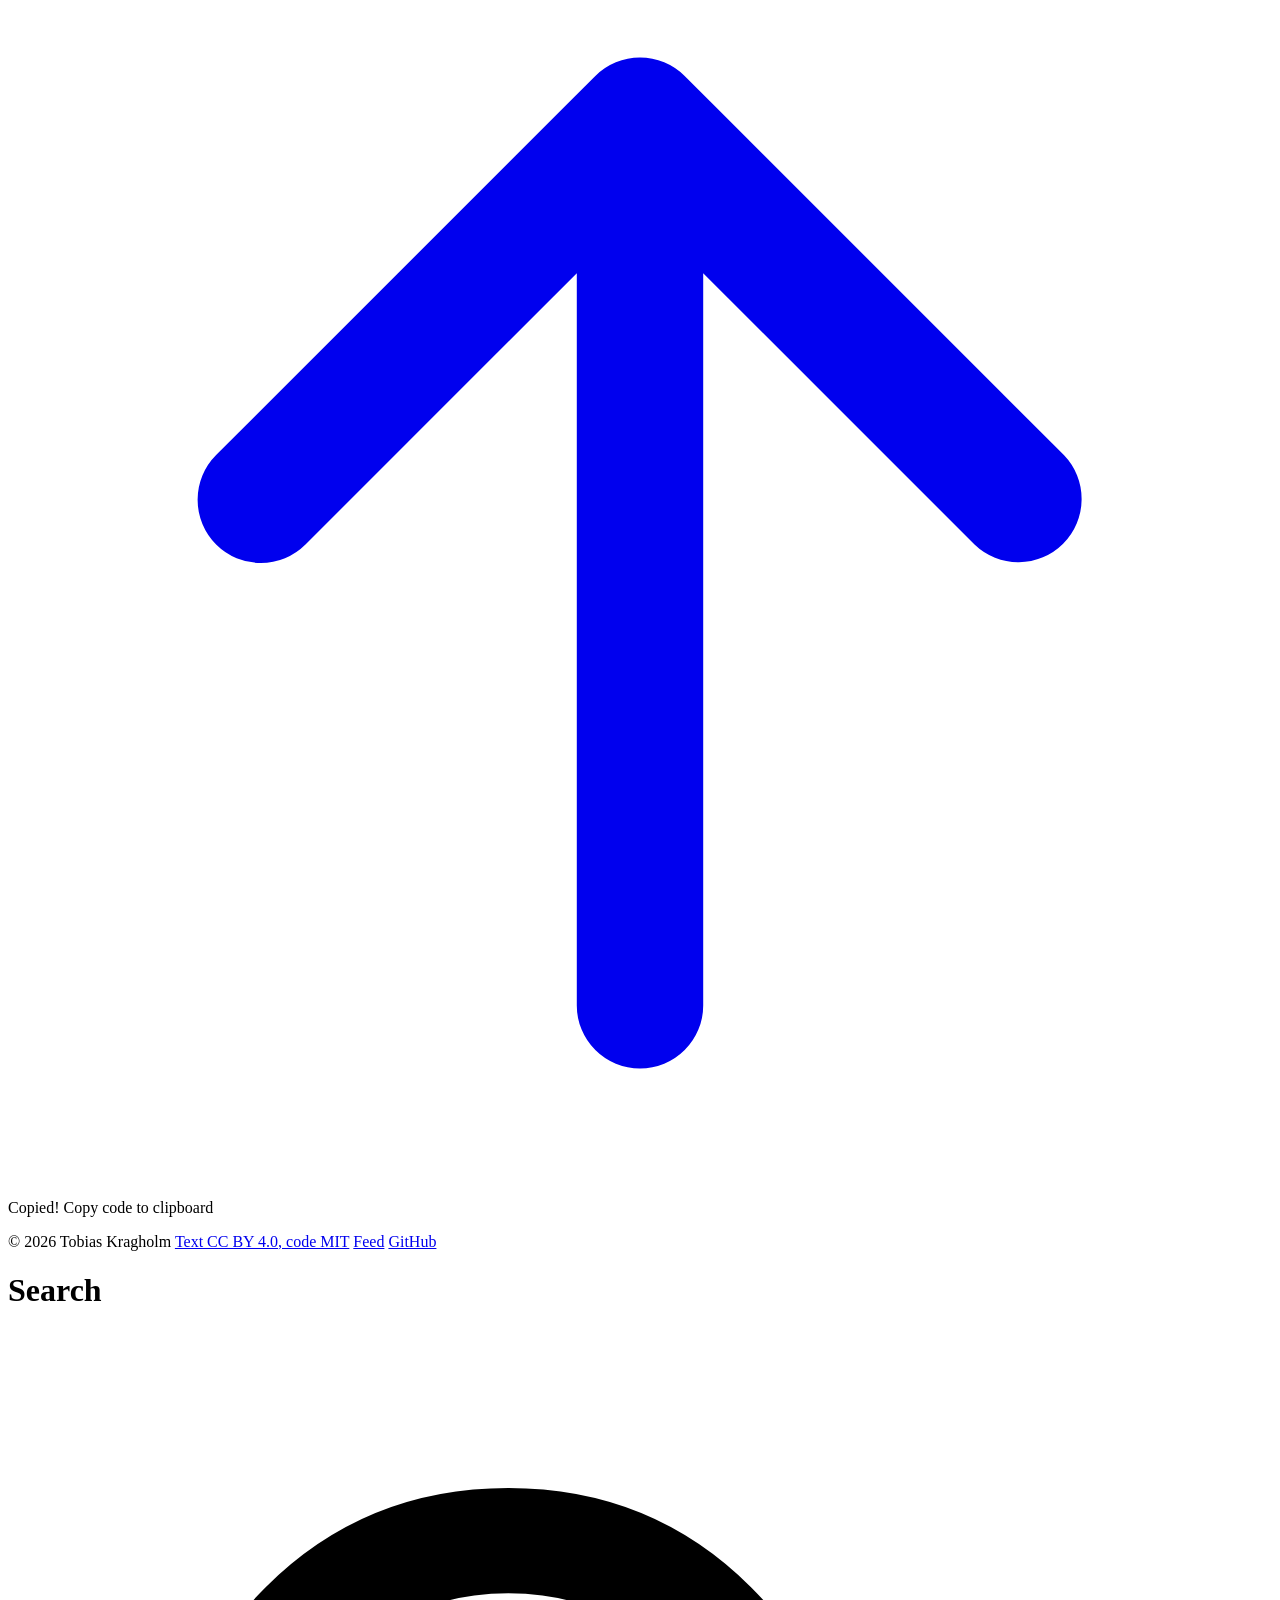
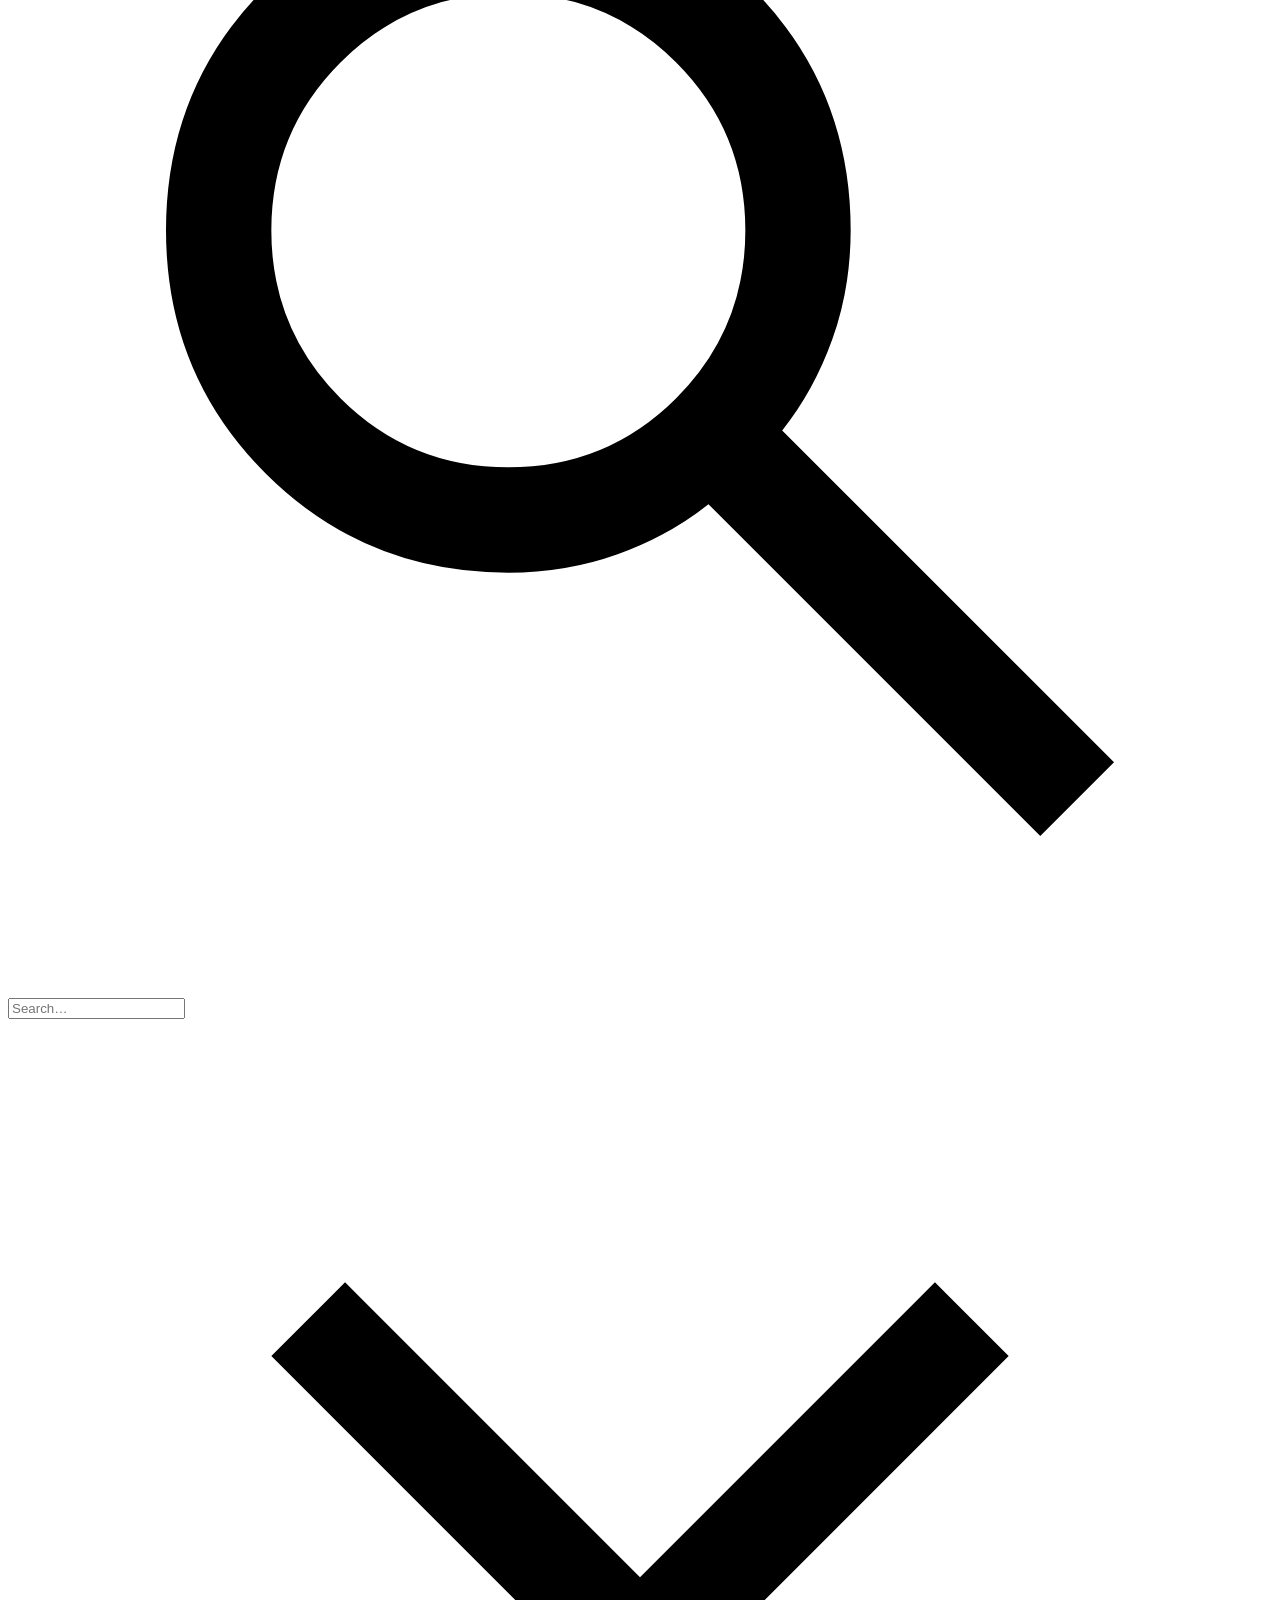
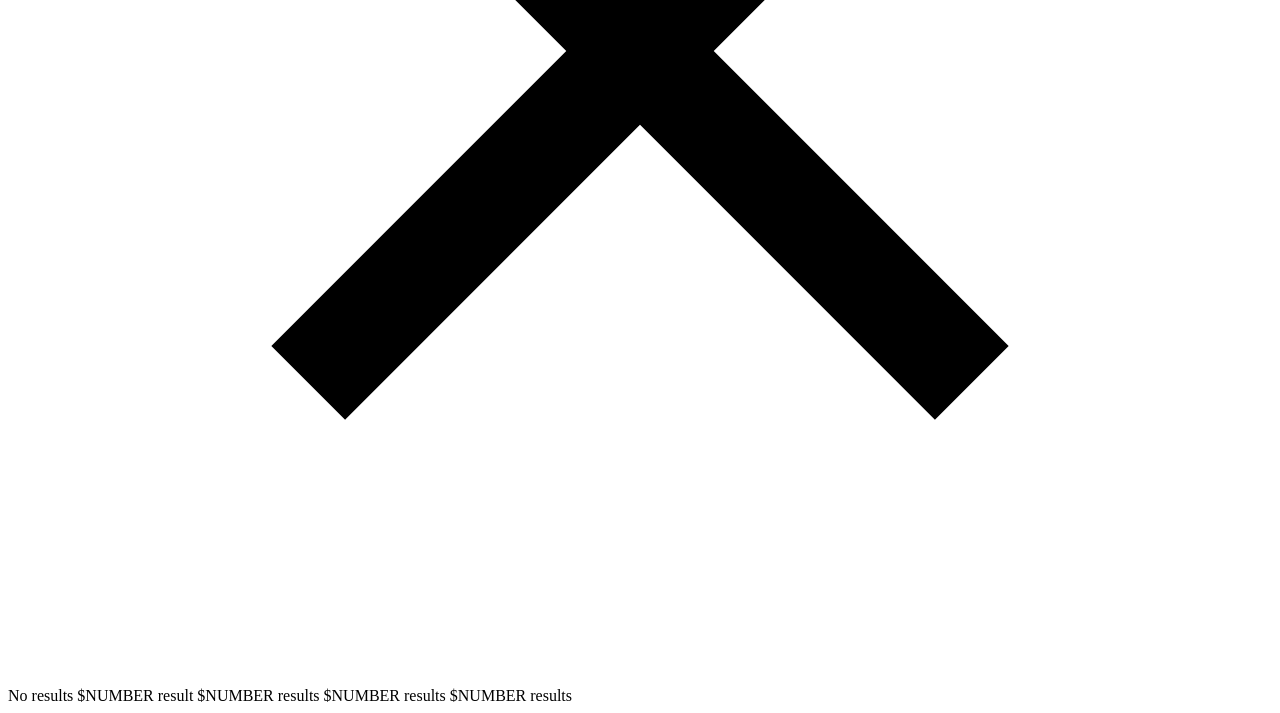
<file: projects/matching/index.html>
<!doctype html><html lang=en><head><meta charset=UTF-8><meta content="default-src 'self';font-src 'self' data:;img-src 'self' https://* data:;media-src 'self';style-src 'self';frame-src player.vimeo.com https://www.youtube-nocookie.com;connect-src 'self';script-src 'self' 'self'" http-equiv=Content-Security-Policy><meta content="width=device-width,initial-scale=1.0" name=viewport><meta content=https://tkragholm.github.io name=base><title>Tobias Kragholm · epistat-matching</title><link href=https://tkragholm.github.io/favicon.png rel=icon type=image/png><link title="Tobias Kragholm - Atom Feed" href=https://tkragholm.github.io/atom.xml rel=alternate type=application/atom+xml><link href="https://tkragholm.github.io/custom_subset.css?h=222ddecf6960be432da5" rel=stylesheet><link href="https://tkragholm.github.io/giallo-light.css?h=78ebec1353a529799e64" rel=stylesheet><link href="https://tkragholm.github.io/giallo-dark.css?h=099478def97fa237536d" rel=stylesheet><link href="https://tkragholm.github.io/main.css?h=a0529235e6b8ecc8389e" rel=stylesheet><link href="https://tkragholm.github.io/custom.css?h=544c0d08083399aeabec" rel=stylesheet><link href="https://tkragholm.github.io/skins/ink.css?h=2ef17851cfffd819414c" rel=stylesheet><meta content="light dark" name=color-scheme><meta content="Matching for cohort studies: nearest-neighbour, optimal, full, subclass, exact, coarsened exact, genetic and cardinality matching, risk-set matching, propensity scores, balance and effect estimates, with results that do not depend on the number of threads." name=description><meta content="Matching for cohort studies: nearest-neighbour, optimal, full, subclass, exact, coarsened exact, genetic and cardinality matching, risk-set matching, propensity scores, balance and effect estimates, with results that do not depend on the number of threads." property=og:description><meta content=epistat-matching property=og:title><meta content=article property=og:type><meta content="https://tkragholm.github.io/img/social_card.png?h=1573bc714712ee541b70" property=og:image><meta content=1200 property=og:image:width><meta content=630 property=og:image:height><meta content="https://tkragholm.github.io/img/social_card.png?h=1573bc714712ee541b70" name=twitter:image><meta content=summary_large_image name=twitter:card><meta content=en_GB property=og:locale><link href=https://tkragholm.github.io/projects/matching/ rel=canonical><meta content=https://tkragholm.github.io/projects/matching/ property=og:url><meta content="Tobias Kragholm" property=og:site_name><noscript><link href=https://tkragholm.github.io/no_js.css rel=stylesheet></noscript><script src=https://tkragholm.github.io/js/initializeTheme.min.js></script><script defer src=https://tkragholm.github.io/js/themeSwitcher.min.js></script><script src="https://tkragholm.github.io/js/searchElasticlunr.min.js?h=28faa8abcfc2ce7469eb" defer></script><body dir=ltr><a href=#main-content id=skip-link>Skip to content</a><header><nav class=navbar><div class=nav-title><a class=home-title href=https://tkragholm.github.io/>Tobias Kragholm</a></div><div class=nav-navs><ul><li><a class="nav-links no-hover-padding" href=https://tkragholm.github.io/guides/>guides </a><li><a class="nav-links no-hover-padding" href=https://tkragholm.github.io/projects/>projects </a><li><a class="nav-links no-hover-padding" href=https://tkragholm.github.io/about/>about </a><li class=menu-icons-container><ul class=menu-icons-group><li class="js menu-icon"><div aria-label="Click or press $SHORTCUT to open search" class="search-icon interactive-icon" title="Click or press $SHORTCUT to open search" id=search-button role=button tabindex=0><svg viewbox="0 -960 960 960" xmlns=http://www.w3.org/2000/svg><path d="M784-120 532-372q-30 24-69 38t-83 14q-109 0-184.5-75.5T120-580q0-109 75.5-184.5T380-840q109 0 184.5 75.5T640-580q0 44-14 83t-38 69l252 252-56 56ZM380-400q75 0 127.5-52.5T560-580q0-75-52.5-127.5T380-760q-75 0-127.5 52.5T200-580q0 75 52.5 127.5T380-400Z"/></svg></div><li class="theme-switcher-wrapper js"><div aria-label="Toggle dark mode" title="Toggle dark/light mode" aria-pressed=false class=theme-switcher role=button tabindex=0></div><div aria-label="Reset mode to default" class="theme-resetter arrow" title="Reset mode to default" aria-hidden=true role=button tabindex=0></div></ul></ul></div></nav></header><div class=content id=main-content><h1 class="title-container section-title bottom-divider">epistat-matching</h1><div id=page-content><main><p class="project-meta crate-meta"><span>In R: MatchIt</span><a href=https://crates.io/crates/epistat-matching>crates.io</a> <a href=https://docs.rs/epistat-matching>docs.rs</a> <a href=https://github.com/tkragholm/epistat>source</a><p>Matching for cohort studies: nearest-neighbour, optimal, full, subclass, exact, coarsened exact, genetic and cardinality matching, risk-set matching, propensity scores, balance and effect estimates, with results that do not depend on the number of threads.<h2 id=install><a aria-label="Anchor link for: install" class="header-anchor no-hover-padding" href=#install><span aria-hidden=true class=link-icon></span></a> Install</h2><pre class="giallo z-l-code z-d-code"><code data-lang=shellscript><span class=giallo-l><span class="z-l-6 z-d-3 z-d-i">cargo</span><span class="z-l-2 z-d-7"> add</span><span class="z-l-2 z-d-7"> epistat-matching</span></span></code></pre><p>Rust 1.85 or newer. Licensed under MIT or Apache-2.0.<h2 id=what-it-covers><a aria-label="Anchor link for: what-it-covers" class="header-anchor no-hover-padding" href=#what-it-covers><span aria-hidden=true class=link-icon></span></a> What it covers</h2><ul><li>The MatchIt methods: nearest-neighbour, optimal, full, subclass, exact, coarsened exact, genetic and cardinality matching.<li>Propensity scores, Mahalanobis and Euclidean distances, calipers and common support.<li>Risk-set matching in longitudinal cohorts, at the time a person becomes a case.<li>Balance statistics, matching weights, effect estimates and sensitivity analyses.</ul><p class=crate-back><a href=https://tkragholm.github.io/projects>All projects</a></main></div><div id=button-container><div id=toc-floating-container><input class=toggle id=toc-toggle type=checkbox><label title="Toggle Table of Contents" class=button for=toc-toggle id=toc-button><svg viewbox="0 -960 960 960" xmlns=http://www.w3.org/2000/svg><path d="M414.82-193.094q-18.044 0-30.497-12.32-12.453-12.319-12.453-30.036t12.453-30.086q12.453-12.37 30.497-12.37h392.767q17.237 0 29.927 12.487 12.69 12.486 12.69 30.203 0 17.716-12.69 29.919t-29.927 12.203H414.82Zm0-244.833q-18.044 0-30.497-12.487Q371.87-462.9 371.87-480.45t12.453-29.92q12.453-12.369 30.497-12.369h392.767q17.237 0 29.927 12.511 12.69 12.512 12.69 29.845 0 17.716-12.69 30.086-12.69 12.37-29.927 12.37H414.82Zm0-245.167q-18.044 0-30.497-12.32t-12.453-30.037q0-17.716 12.453-30.086 12.453-12.369 30.497-12.369h392.767q17.237 0 29.927 12.486 12.69 12.487 12.69 30.203 0 17.717-12.69 29.92-12.69 12.203-29.927 12.203H414.82ZM189.379-156.681q-32.652 0-55.878-22.829t-23.226-55.731q0-32.549 23.15-55.647 23.151-23.097 55.95-23.097 32.799 0 55.313 23.484 22.515 23.484 22.515 56.246 0 32.212-22.861 54.893-22.861 22.681-54.963 22.681Zm0-245.167q-32.652 0-55.878-23.134-23.226-23.135-23.226-55.623 0-32.487 23.467-55.517t56.12-23.03q32.102 0 54.721 23.288 22.62 23.288 22.62 55.775 0 32.488-22.861 55.364-22.861 22.877-54.963 22.877Zm-.82-244.833q-32.224 0-55.254-23.288-23.03-23.289-23.03-55.623 0-32.333 23.271-55.364 23.272-23.03 55.495-23.03 32.224 0 55.193 23.288 22.969 23.289 22.969 55.622 0 32.334-23.21 55.364-23.21 23.031-55.434 23.031Z"/></svg></label><div class=toc-content><nav aria-label=Contents class=toc-container><ul><li><a href=https://tkragholm.github.io/projects/matching/#install>Install</a><li><a href=https://tkragholm.github.io/projects/matching/#what-it-covers>What it covers</a></ul></nav></div></div><a title="Go to the top of the page" class=no-hover-padding href=# id=top-button> <svg viewbox="0 0 20 20" fill=currentColor><path d="M3.293 9.707a1 1 0 010-1.414l6-6a1 1 0 011.414 0l6 6a1 1 0 01-1.414 1.414L11 5.414V17a1 1 0 11-2 0V5.414L4.707 9.707a1 1 0 01-1.414 0z"/></svg> </a></div><span class=hidden id=copy-success> Copied! </span><span class=hidden id=copy-init> Copy code to clipboard </span><script defer src=https://tkragholm.github.io/js/copyCodeToClipboard.min.js></script><script src="https://tkragholm.github.io/js/tocSpy.js?h=aebfc206fa7b5e2712ed" defer></script><script src="https://tkragholm.github.io/js/enhance.js?h=2493fa94799ab4fb01e5" defer></script></div><footer><section class=site-footer><p><span>© 2026 Tobias Kragholm</span> <a href=https://tkragholm.github.io/about#this-site>Text CC BY 4.0, code MIT</a> <a href=https://tkragholm.github.io/atom.xml>Feed</a> <a href=https://github.com/tkragholm/ rel=me>GitHub</a></section><div class="search-modal js" aria-labelledby=modalTitle id=searchModal role=dialog><h1 class=visually-hidden id=modalTitle>Search</h1><div id=modal-content><div id=searchBar><div aria-hidden=true class=search-icon><svg viewbox="0 -960 960 960" xmlns=http://www.w3.org/2000/svg><path d="M784-120 532-372q-30 24-69 38t-83 14q-109 0-184.5-75.5T120-580q0-109 75.5-184.5T380-840q109 0 184.5 75.5T640-580q0 44-14 83t-38 69l252 252-56 56ZM380-400q75 0 127.5-52.5T560-580q0-75-52.5-127.5T380-760q-75 0-127.5 52.5T200-580q0 75 52.5 127.5T380-400Z"/></svg></div><input aria-controls=results-container aria-expanded=false autocomplete=off id=searchInput placeholder=Search… role=combobox spellcheck=false><div class="close-icon interactive-icon" title="Clear search" id=clear-search role=button tabindex=0><svg viewbox="0 -960 960 960" xmlns=http://www.w3.org/2000/svg><path d="m256-200-56-56 224-224-224-224 56-56 224 224 224-224 56 56-224 224 224 224-56 56-224-224-224 224Z"/></svg></div></div><div id=results-container><div id=results-info><span id=zero_results> No results</span><span id=one_results> $NUMBER result</span><span id=many_results> $NUMBER results</span><span id=two_results> $NUMBER results</span><span id=few_results> $NUMBER results</span></div><div id=results role=listbox></div></div></div></div></footer>
</file>
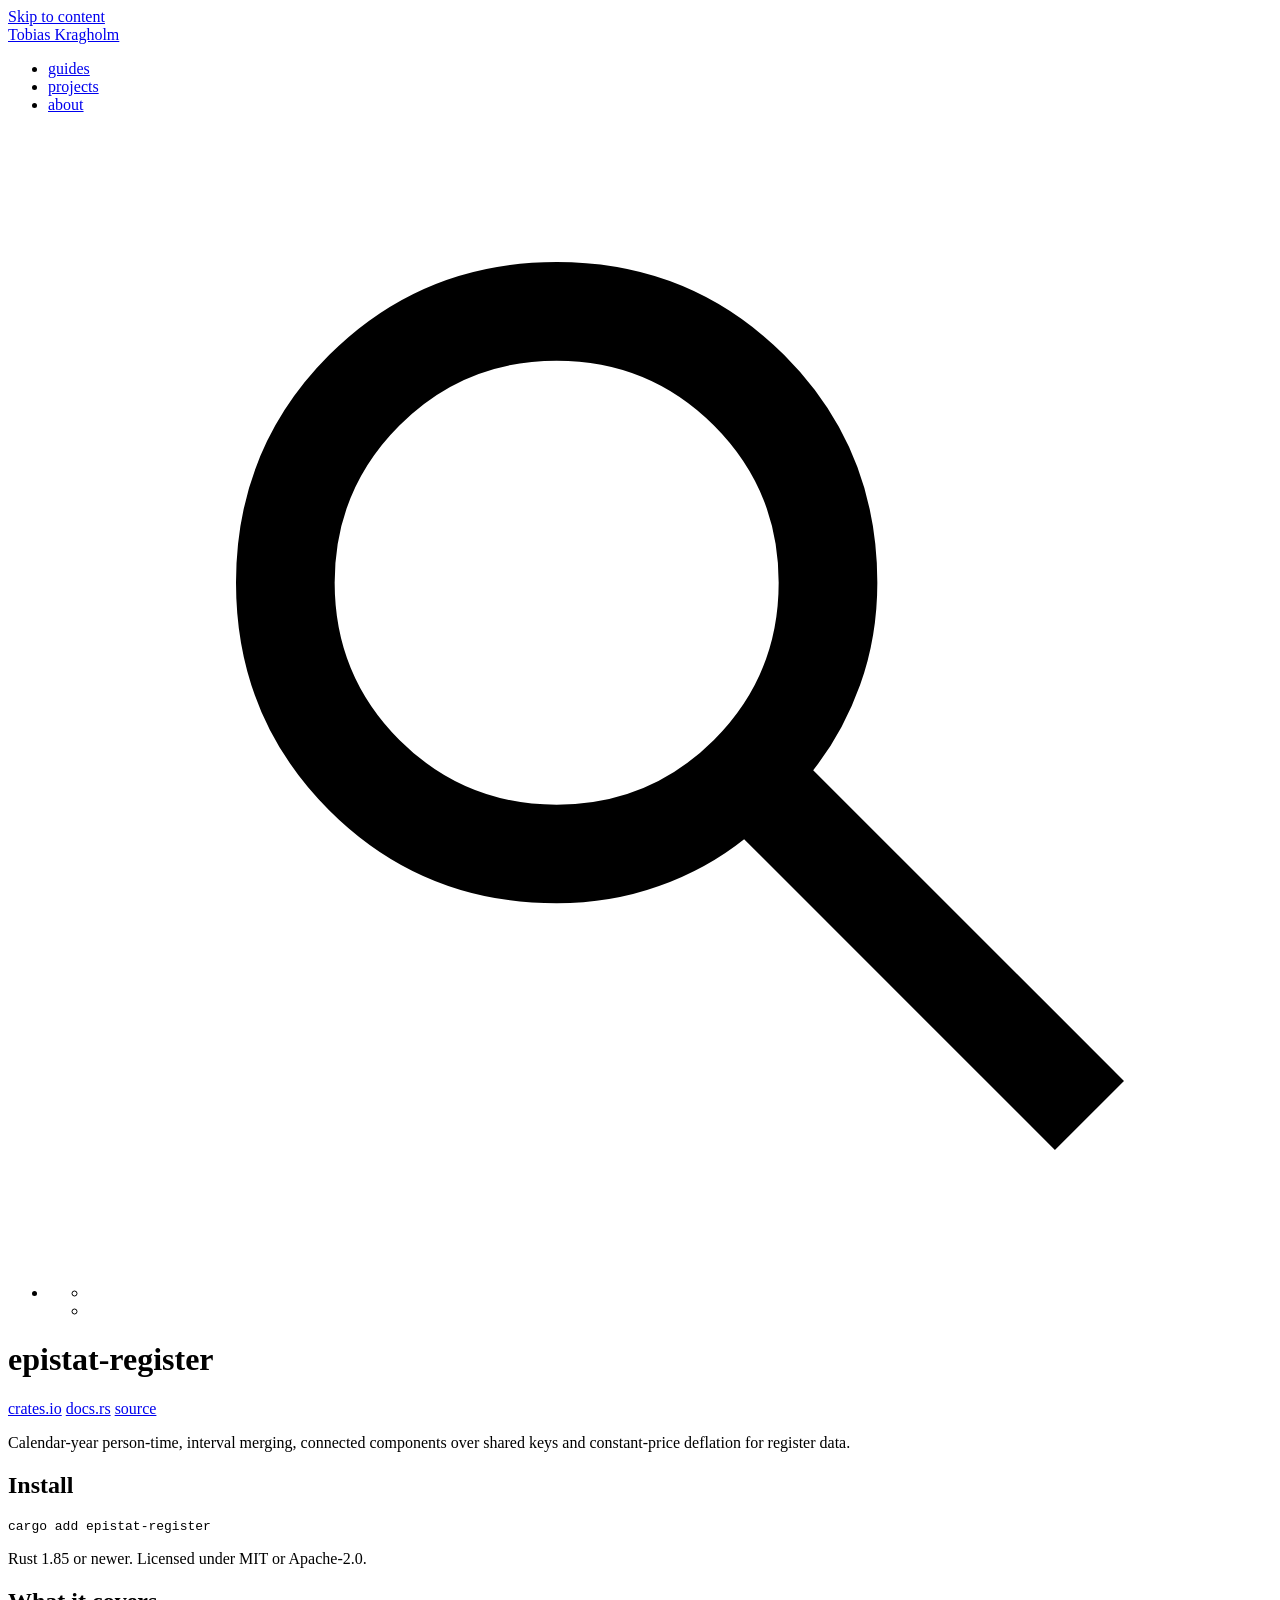
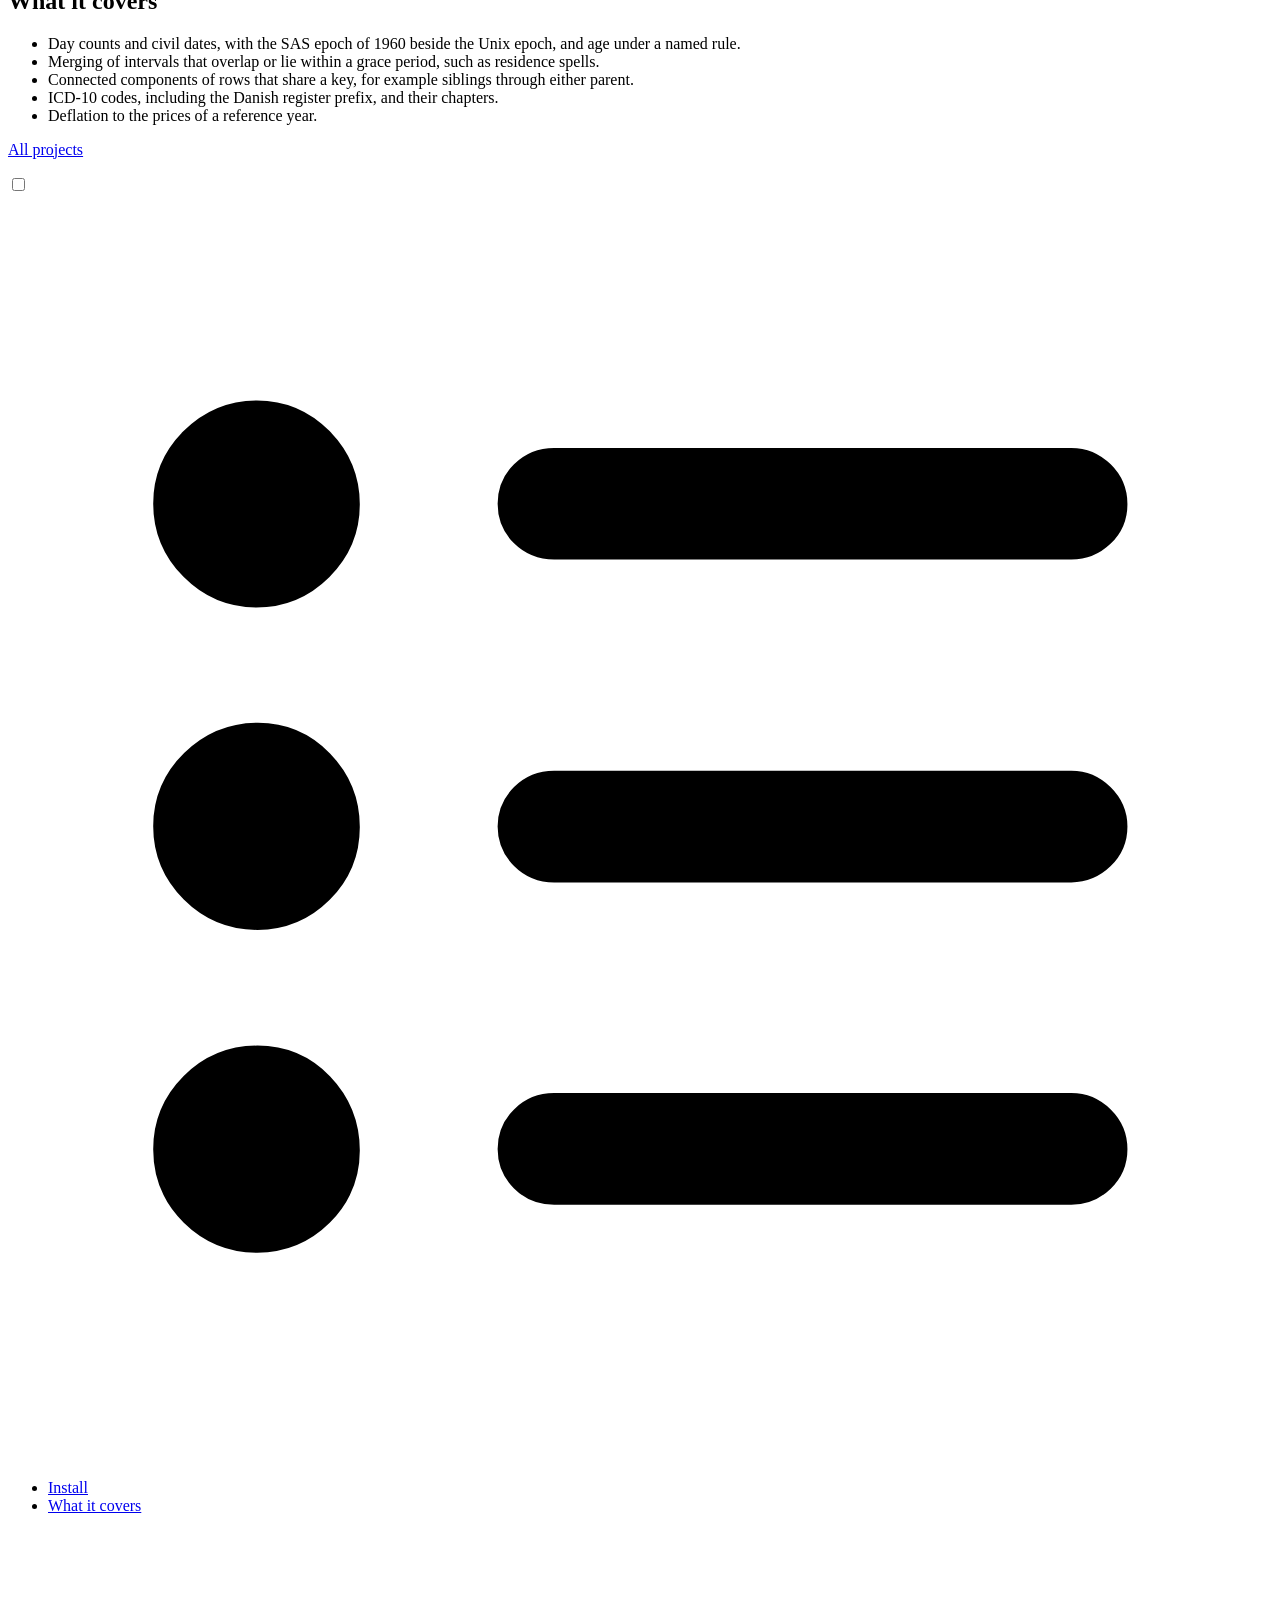
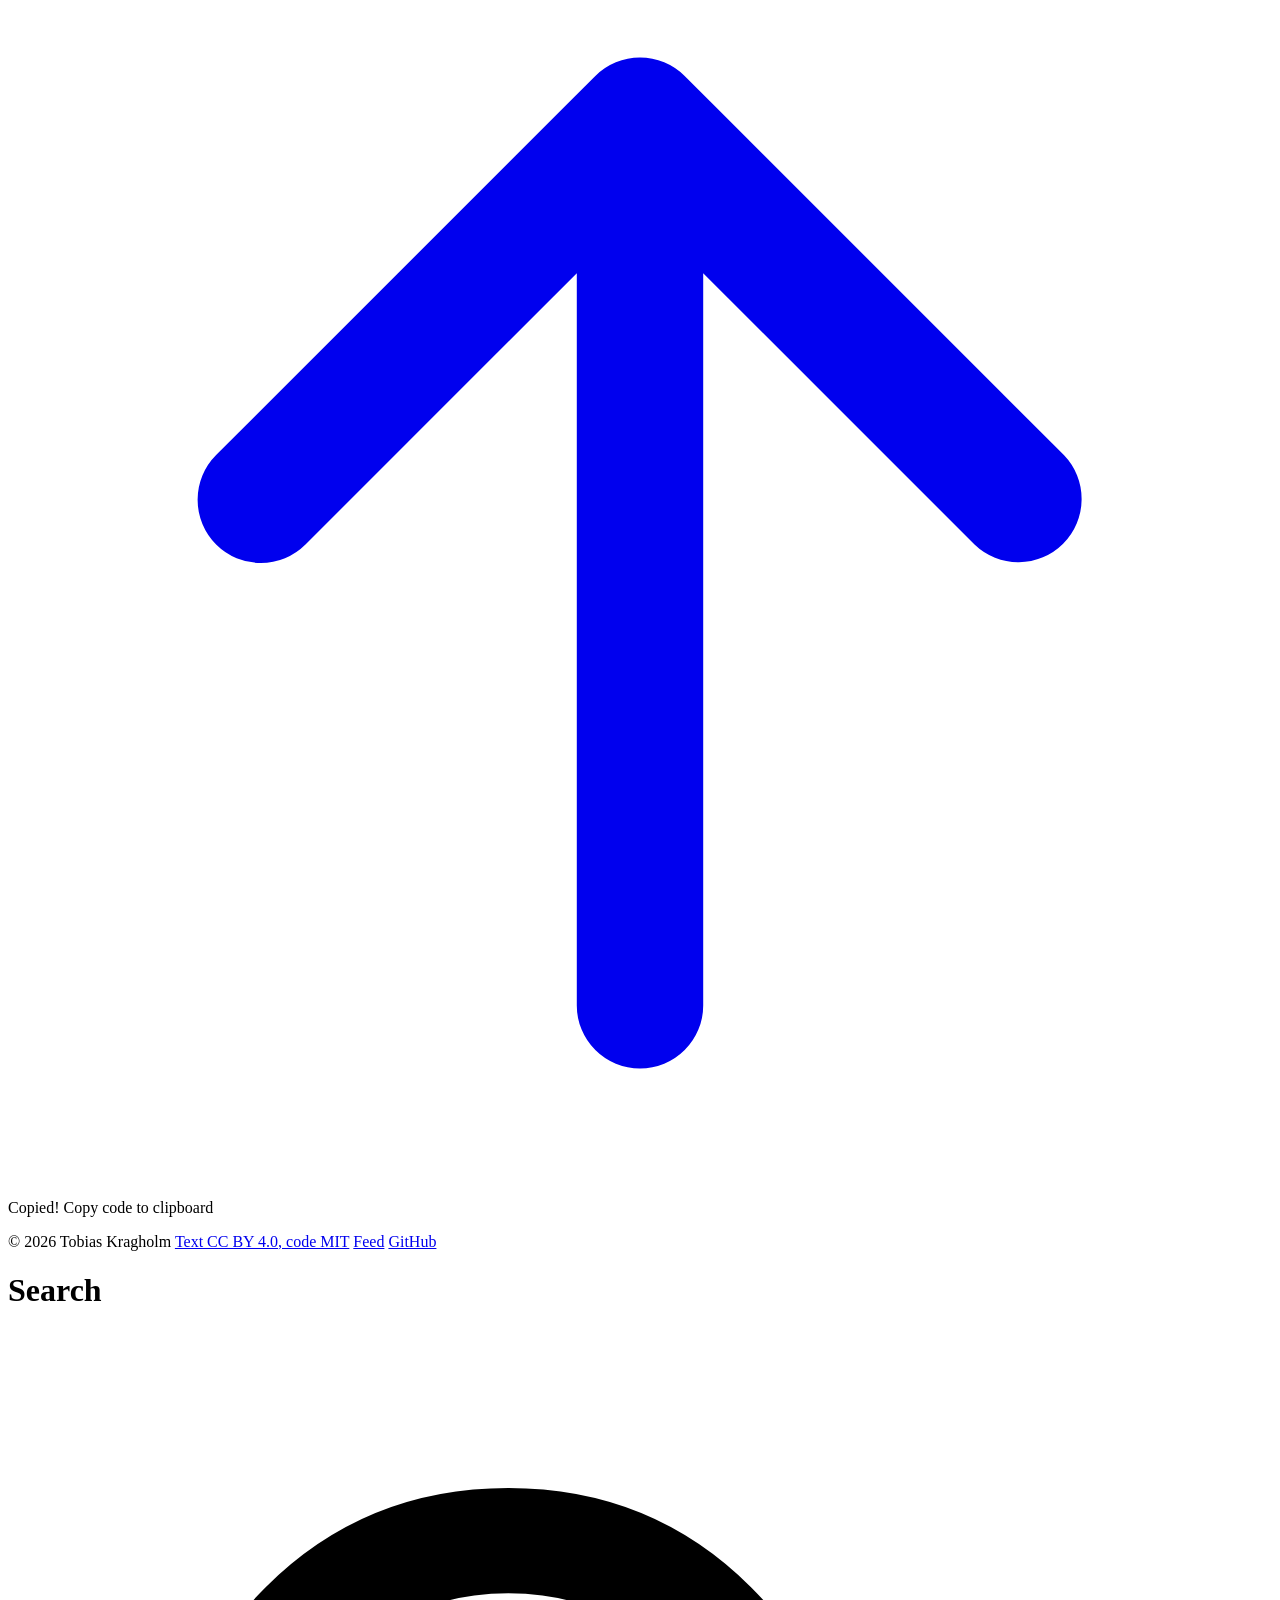
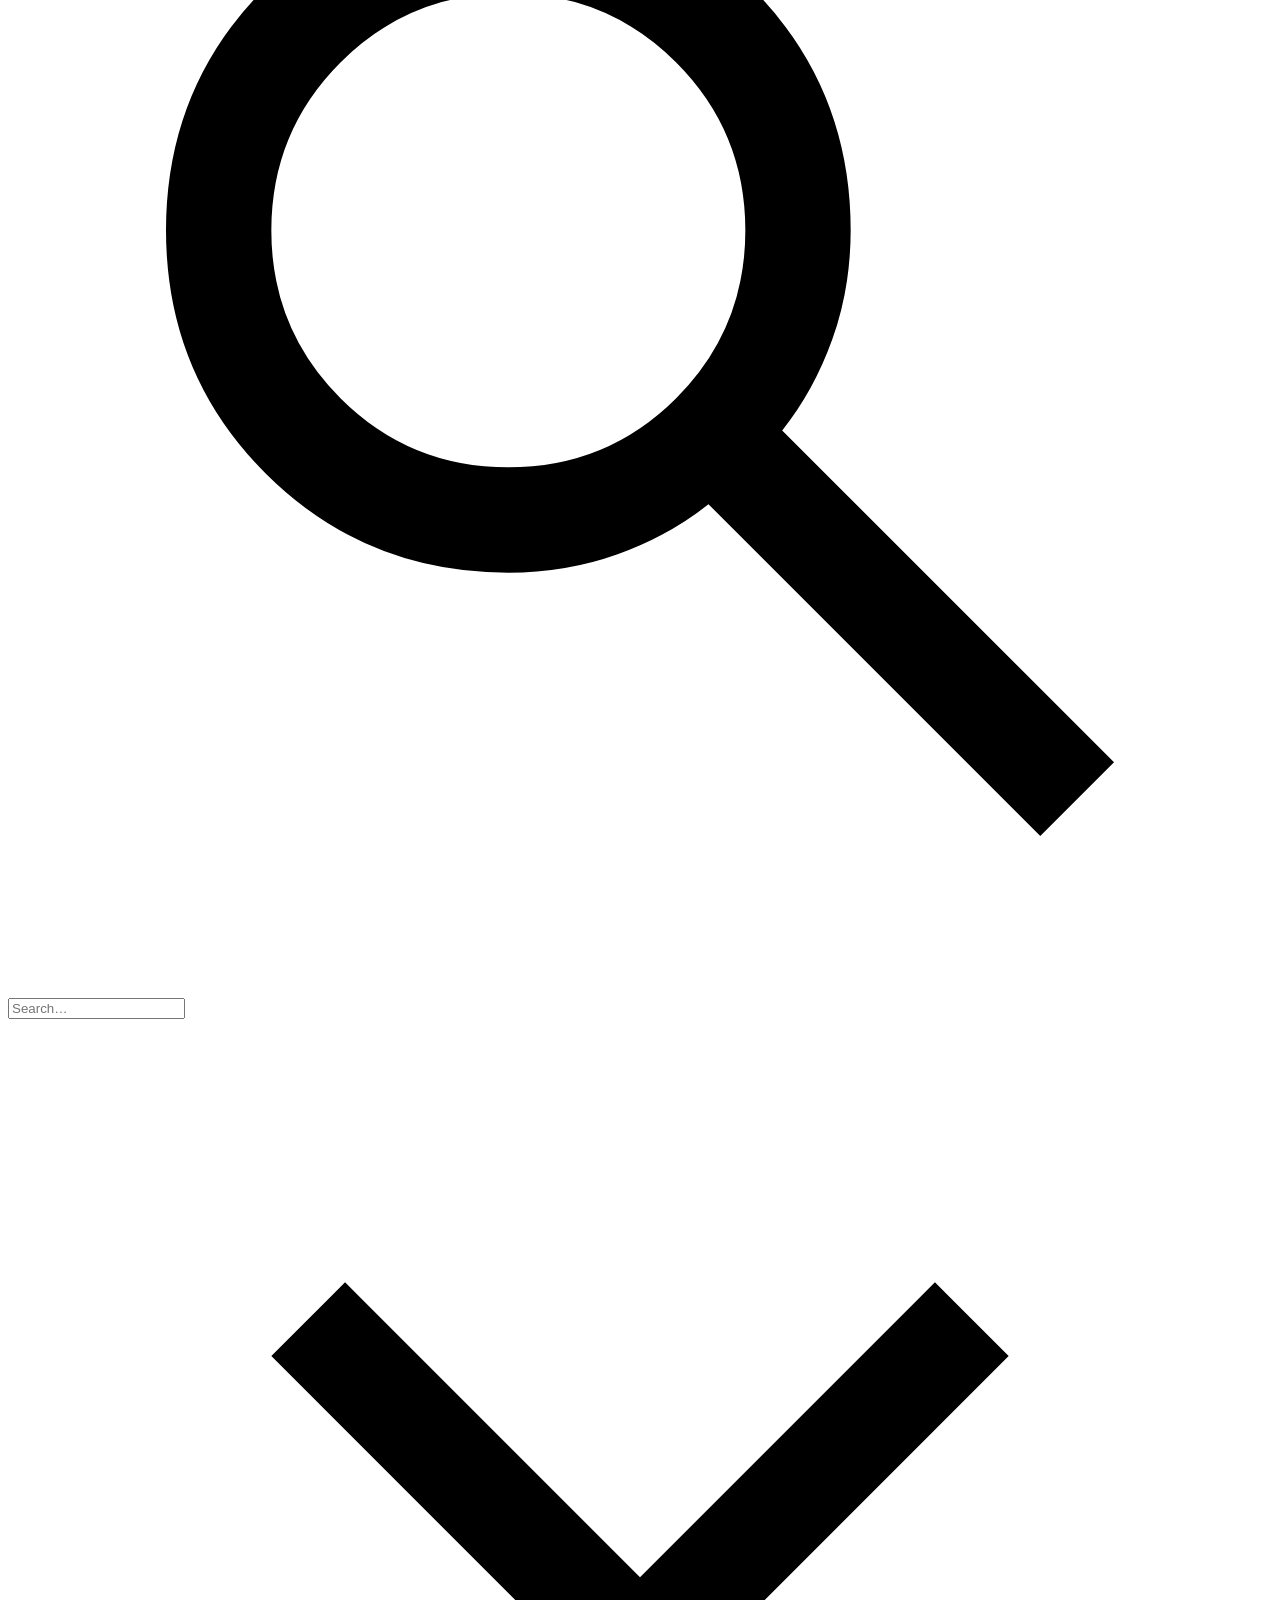
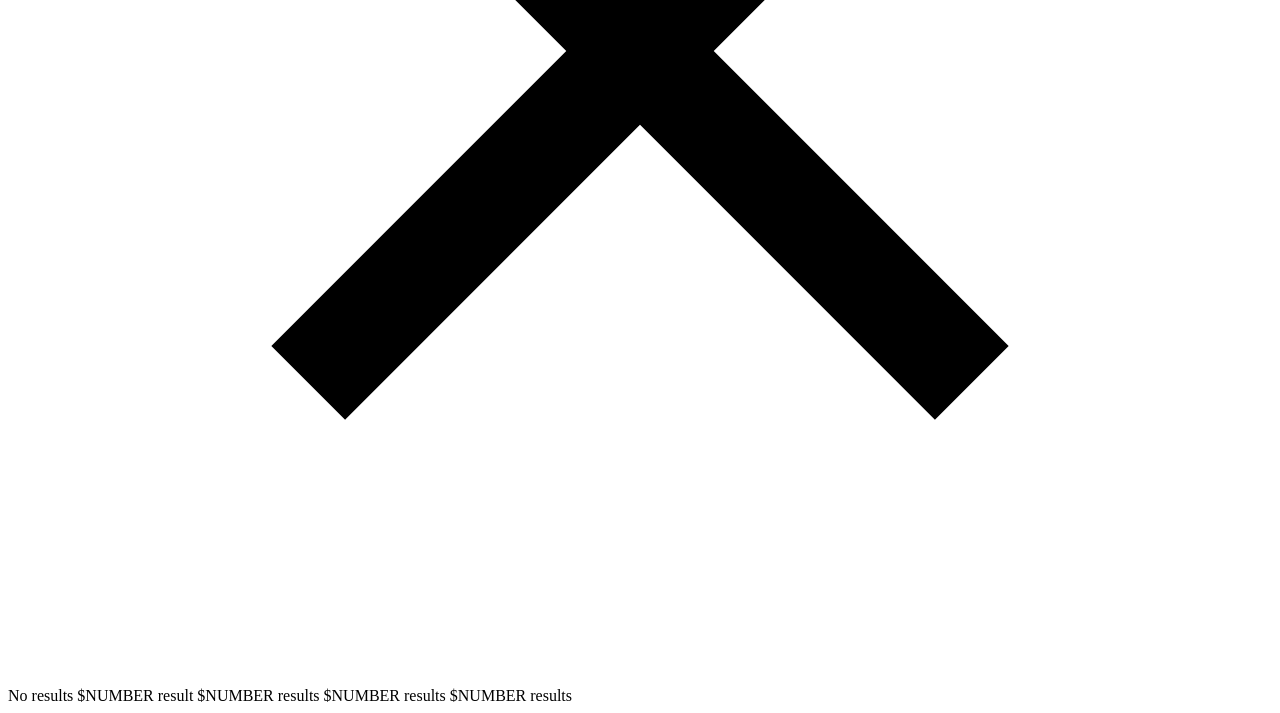
<file: projects/register/index.html>
<!doctype html><html lang=en><head><meta charset=UTF-8><meta content="default-src 'self';font-src 'self' data:;img-src 'self' https://* data:;media-src 'self';style-src 'self';frame-src player.vimeo.com https://www.youtube-nocookie.com;connect-src 'self';script-src 'self' 'self'" http-equiv=Content-Security-Policy><meta content="width=device-width,initial-scale=1.0" name=viewport><meta content=https://tkragholm.github.io name=base><title>Tobias Kragholm · epistat-register</title><link href=https://tkragholm.github.io/favicon.png rel=icon type=image/png><link title="Tobias Kragholm - Atom Feed" href=https://tkragholm.github.io/atom.xml rel=alternate type=application/atom+xml><link href="https://tkragholm.github.io/custom_subset.css?h=222ddecf6960be432da5" rel=stylesheet><link href="https://tkragholm.github.io/giallo-light.css?h=78ebec1353a529799e64" rel=stylesheet><link href="https://tkragholm.github.io/giallo-dark.css?h=099478def97fa237536d" rel=stylesheet><link href="https://tkragholm.github.io/main.css?h=a0529235e6b8ecc8389e" rel=stylesheet><link href="https://tkragholm.github.io/custom.css?h=544c0d08083399aeabec" rel=stylesheet><link href="https://tkragholm.github.io/skins/ink.css?h=2ef17851cfffd819414c" rel=stylesheet><meta content="light dark" name=color-scheme><meta content="Calendar-year person-time, interval merging, connected components over shared keys and constant-price deflation for register data." name=description><meta content="Calendar-year person-time, interval merging, connected components over shared keys and constant-price deflation for register data." property=og:description><meta content=epistat-register property=og:title><meta content=article property=og:type><meta content="https://tkragholm.github.io/img/social_card.png?h=1573bc714712ee541b70" property=og:image><meta content=1200 property=og:image:width><meta content=630 property=og:image:height><meta content="https://tkragholm.github.io/img/social_card.png?h=1573bc714712ee541b70" name=twitter:image><meta content=summary_large_image name=twitter:card><meta content=en_GB property=og:locale><link href=https://tkragholm.github.io/projects/register/ rel=canonical><meta content=https://tkragholm.github.io/projects/register/ property=og:url><meta content="Tobias Kragholm" property=og:site_name><noscript><link href=https://tkragholm.github.io/no_js.css rel=stylesheet></noscript><script src=https://tkragholm.github.io/js/initializeTheme.min.js></script><script defer src=https://tkragholm.github.io/js/themeSwitcher.min.js></script><script src="https://tkragholm.github.io/js/searchElasticlunr.min.js?h=28faa8abcfc2ce7469eb" defer></script><body dir=ltr><a href=#main-content id=skip-link>Skip to content</a><header><nav class=navbar><div class=nav-title><a class=home-title href=https://tkragholm.github.io/>Tobias Kragholm</a></div><div class=nav-navs><ul><li><a class="nav-links no-hover-padding" href=https://tkragholm.github.io/guides/>guides </a><li><a class="nav-links no-hover-padding" href=https://tkragholm.github.io/projects/>projects </a><li><a class="nav-links no-hover-padding" href=https://tkragholm.github.io/about/>about </a><li class=menu-icons-container><ul class=menu-icons-group><li class="js menu-icon"><div aria-label="Click or press $SHORTCUT to open search" class="search-icon interactive-icon" title="Click or press $SHORTCUT to open search" id=search-button role=button tabindex=0><svg viewbox="0 -960 960 960" xmlns=http://www.w3.org/2000/svg><path d="M784-120 532-372q-30 24-69 38t-83 14q-109 0-184.5-75.5T120-580q0-109 75.5-184.5T380-840q109 0 184.5 75.5T640-580q0 44-14 83t-38 69l252 252-56 56ZM380-400q75 0 127.5-52.5T560-580q0-75-52.5-127.5T380-760q-75 0-127.5 52.5T200-580q0 75 52.5 127.5T380-400Z"/></svg></div><li class="theme-switcher-wrapper js"><div aria-label="Toggle dark mode" title="Toggle dark/light mode" aria-pressed=false class=theme-switcher role=button tabindex=0></div><div aria-label="Reset mode to default" class="theme-resetter arrow" title="Reset mode to default" aria-hidden=true role=button tabindex=0></div></ul></ul></div></nav></header><div class=content id=main-content><h1 class="title-container section-title bottom-divider">epistat-register</h1><div id=page-content><main><p class="project-meta crate-meta"><a href=https://crates.io/crates/epistat-register>crates.io</a> <a href=https://docs.rs/epistat-register>docs.rs</a> <a href=https://github.com/tkragholm/epistat>source</a><p>Calendar-year person-time, interval merging, connected components over shared keys and constant-price deflation for register data.<h2 id=install><a aria-label="Anchor link for: install" class="header-anchor no-hover-padding" href=#install><span aria-hidden=true class=link-icon></span></a> Install</h2><pre class="giallo z-l-code z-d-code"><code data-lang=shellscript><span class=giallo-l><span class="z-l-6 z-d-3 z-d-i">cargo</span><span class="z-l-2 z-d-7"> add</span><span class="z-l-2 z-d-7"> epistat-register</span></span></code></pre><p>Rust 1.85 or newer. Licensed under MIT or Apache-2.0.<h2 id=what-it-covers><a aria-label="Anchor link for: what-it-covers" class="header-anchor no-hover-padding" href=#what-it-covers><span aria-hidden=true class=link-icon></span></a> What it covers</h2><ul><li>Day counts and civil dates, with the SAS epoch of 1960 beside the Unix epoch, and age under a named rule.<li>Merging of intervals that overlap or lie within a grace period, such as residence spells.<li>Connected components of rows that share a key, for example siblings through either parent.<li>ICD-10 codes, including the Danish register prefix, and their chapters.<li>Deflation to the prices of a reference year.</ul><p class=crate-back><a href=https://tkragholm.github.io/projects>All projects</a></main></div><div id=button-container><div id=toc-floating-container><input class=toggle id=toc-toggle type=checkbox><label title="Toggle Table of Contents" class=button for=toc-toggle id=toc-button><svg viewbox="0 -960 960 960" xmlns=http://www.w3.org/2000/svg><path d="M414.82-193.094q-18.044 0-30.497-12.32-12.453-12.319-12.453-30.036t12.453-30.086q12.453-12.37 30.497-12.37h392.767q17.237 0 29.927 12.487 12.69 12.486 12.69 30.203 0 17.716-12.69 29.919t-29.927 12.203H414.82Zm0-244.833q-18.044 0-30.497-12.487Q371.87-462.9 371.87-480.45t12.453-29.92q12.453-12.369 30.497-12.369h392.767q17.237 0 29.927 12.511 12.69 12.512 12.69 29.845 0 17.716-12.69 30.086-12.69 12.37-29.927 12.37H414.82Zm0-245.167q-18.044 0-30.497-12.32t-12.453-30.037q0-17.716 12.453-30.086 12.453-12.369 30.497-12.369h392.767q17.237 0 29.927 12.486 12.69 12.487 12.69 30.203 0 17.717-12.69 29.92-12.69 12.203-29.927 12.203H414.82ZM189.379-156.681q-32.652 0-55.878-22.829t-23.226-55.731q0-32.549 23.15-55.647 23.151-23.097 55.95-23.097 32.799 0 55.313 23.484 22.515 23.484 22.515 56.246 0 32.212-22.861 54.893-22.861 22.681-54.963 22.681Zm0-245.167q-32.652 0-55.878-23.134-23.226-23.135-23.226-55.623 0-32.487 23.467-55.517t56.12-23.03q32.102 0 54.721 23.288 22.62 23.288 22.62 55.775 0 32.488-22.861 55.364-22.861 22.877-54.963 22.877Zm-.82-244.833q-32.224 0-55.254-23.288-23.03-23.289-23.03-55.623 0-32.333 23.271-55.364 23.272-23.03 55.495-23.03 32.224 0 55.193 23.288 22.969 23.289 22.969 55.622 0 32.334-23.21 55.364-23.21 23.031-55.434 23.031Z"/></svg></label><div class=toc-content><nav aria-label=Contents class=toc-container><ul><li><a href=https://tkragholm.github.io/projects/register/#install>Install</a><li><a href=https://tkragholm.github.io/projects/register/#what-it-covers>What it covers</a></ul></nav></div></div><a title="Go to the top of the page" class=no-hover-padding href=# id=top-button> <svg viewbox="0 0 20 20" fill=currentColor><path d="M3.293 9.707a1 1 0 010-1.414l6-6a1 1 0 011.414 0l6 6a1 1 0 01-1.414 1.414L11 5.414V17a1 1 0 11-2 0V5.414L4.707 9.707a1 1 0 01-1.414 0z"/></svg> </a></div><span class=hidden id=copy-success> Copied! </span><span class=hidden id=copy-init> Copy code to clipboard </span><script defer src=https://tkragholm.github.io/js/copyCodeToClipboard.min.js></script><script src="https://tkragholm.github.io/js/tocSpy.js?h=aebfc206fa7b5e2712ed" defer></script><script src="https://tkragholm.github.io/js/enhance.js?h=2493fa94799ab4fb01e5" defer></script></div><footer><section class=site-footer><p><span>© 2026 Tobias Kragholm</span> <a href=https://tkragholm.github.io/about#this-site>Text CC BY 4.0, code MIT</a> <a href=https://tkragholm.github.io/atom.xml>Feed</a> <a href=https://github.com/tkragholm/ rel=me>GitHub</a></section><div class="search-modal js" aria-labelledby=modalTitle id=searchModal role=dialog><h1 class=visually-hidden id=modalTitle>Search</h1><div id=modal-content><div id=searchBar><div aria-hidden=true class=search-icon><svg viewbox="0 -960 960 960" xmlns=http://www.w3.org/2000/svg><path d="M784-120 532-372q-30 24-69 38t-83 14q-109 0-184.5-75.5T120-580q0-109 75.5-184.5T380-840q109 0 184.5 75.5T640-580q0 44-14 83t-38 69l252 252-56 56ZM380-400q75 0 127.5-52.5T560-580q0-75-52.5-127.5T380-760q-75 0-127.5 52.5T200-580q0 75 52.5 127.5T380-400Z"/></svg></div><input aria-controls=results-container aria-expanded=false autocomplete=off id=searchInput placeholder=Search… role=combobox spellcheck=false><div class="close-icon interactive-icon" title="Clear search" id=clear-search role=button tabindex=0><svg viewbox="0 -960 960 960" xmlns=http://www.w3.org/2000/svg><path d="m256-200-56-56 224-224-224-224 56-56 224 224 224-224 56 56-224 224 224 224-56 56-224-224-224 224Z"/></svg></div></div><div id=results-container><div id=results-info><span id=zero_results> No results</span><span id=one_results> $NUMBER result</span><span id=many_results> $NUMBER results</span><span id=two_results> $NUMBER results</span><span id=few_results> $NUMBER results</span></div><div id=results role=listbox></div></div></div></div></footer>
</file>
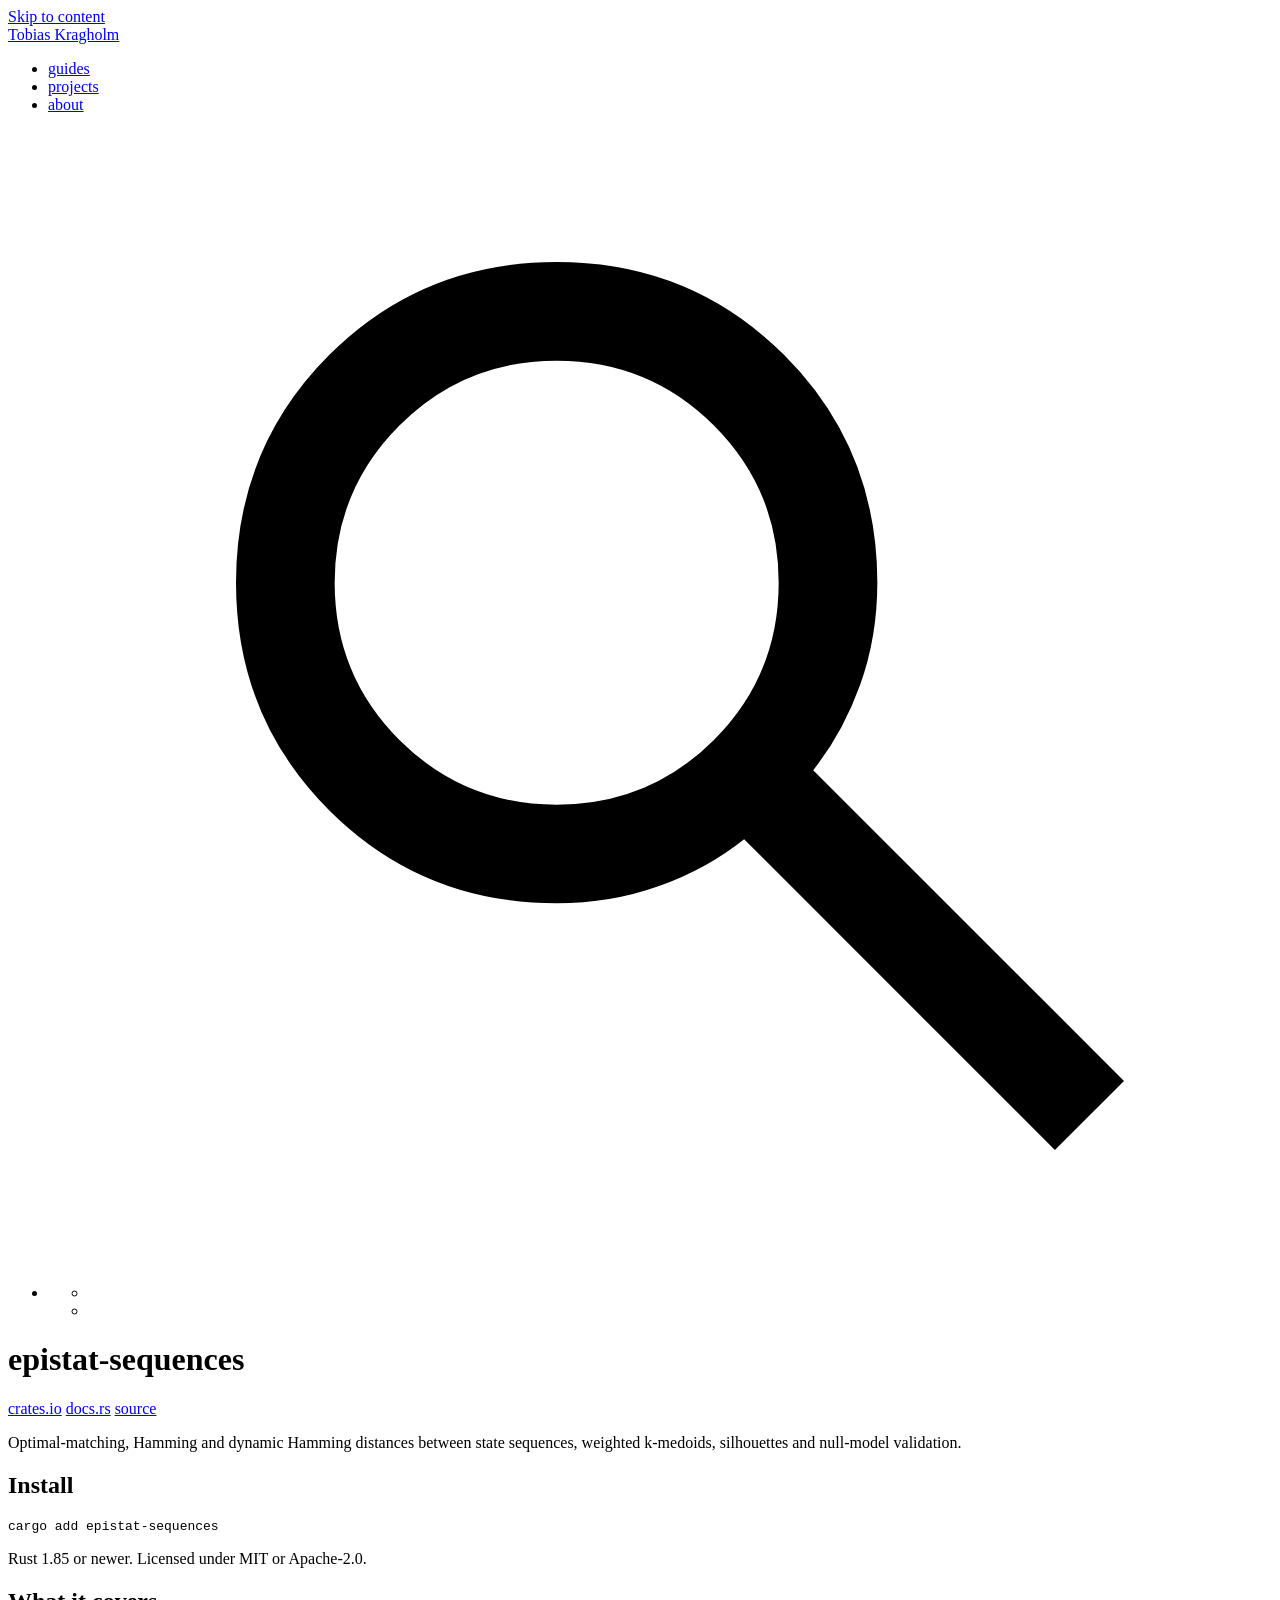
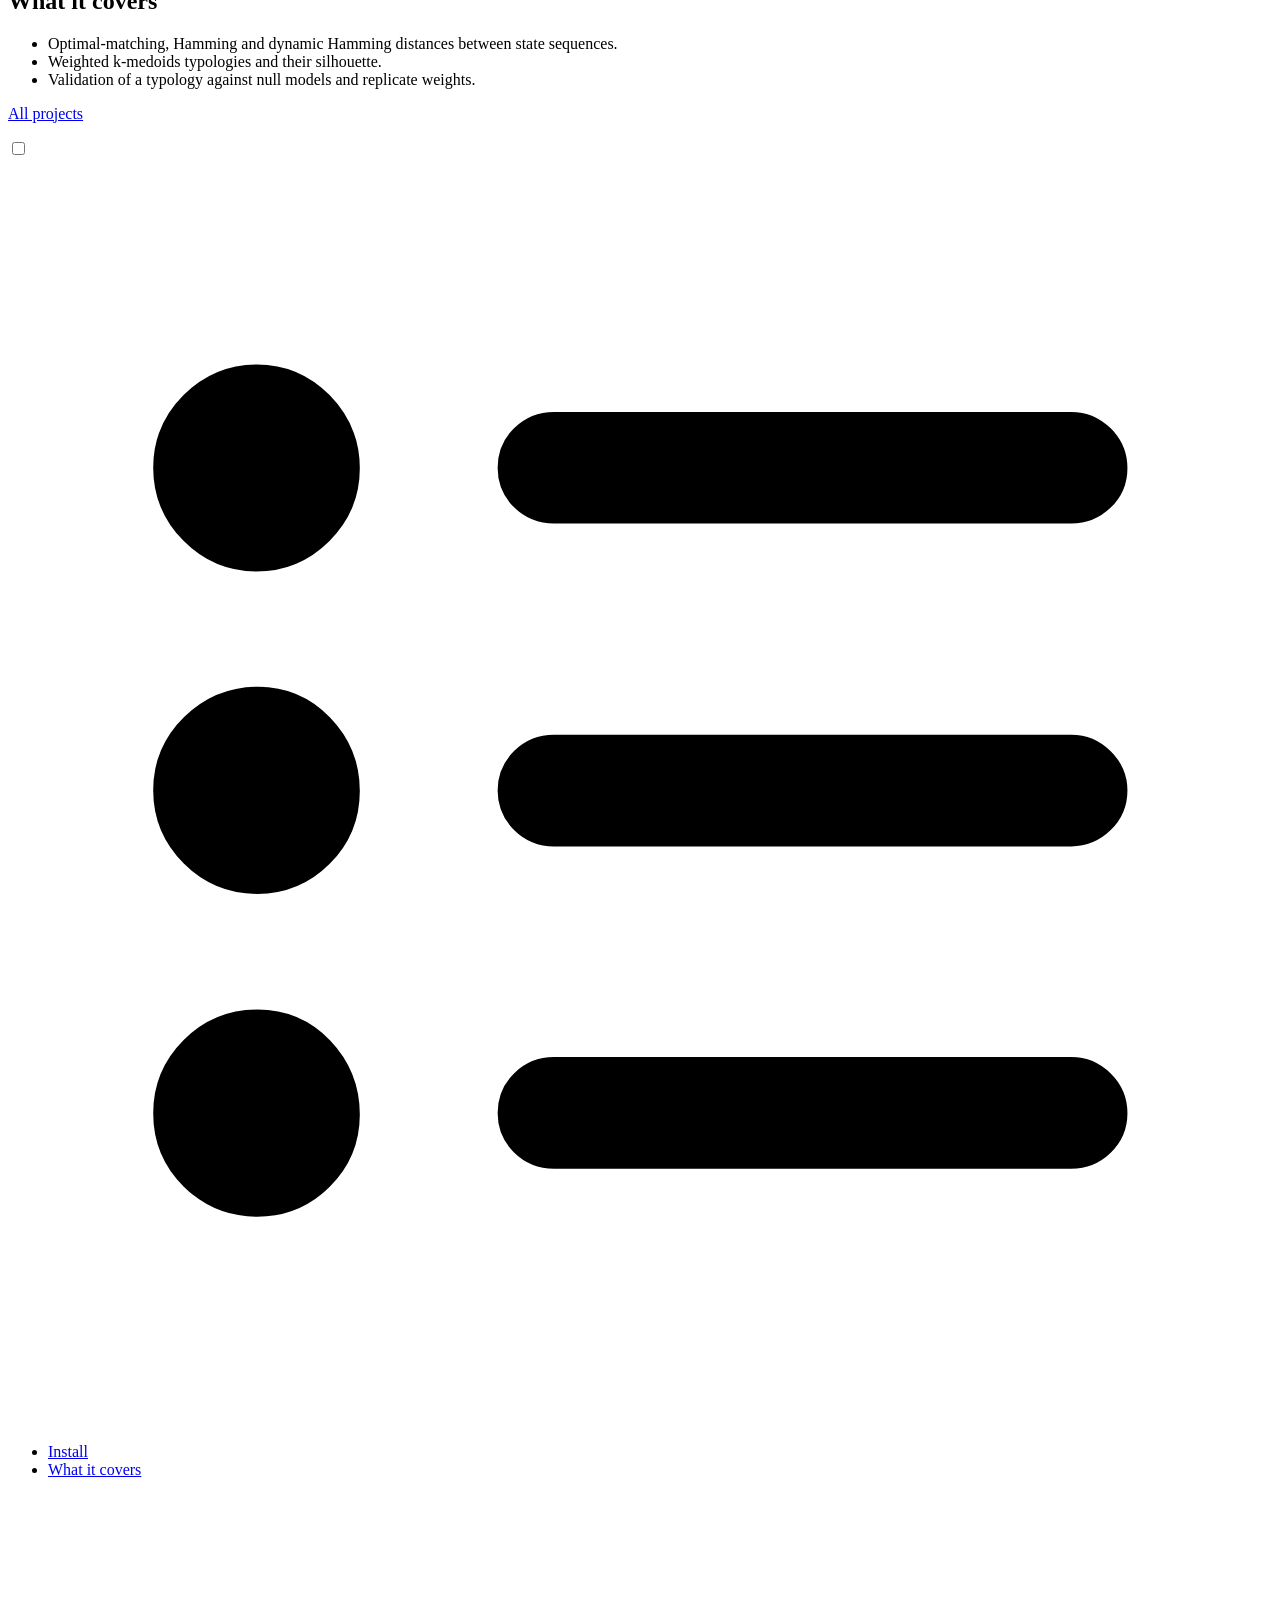
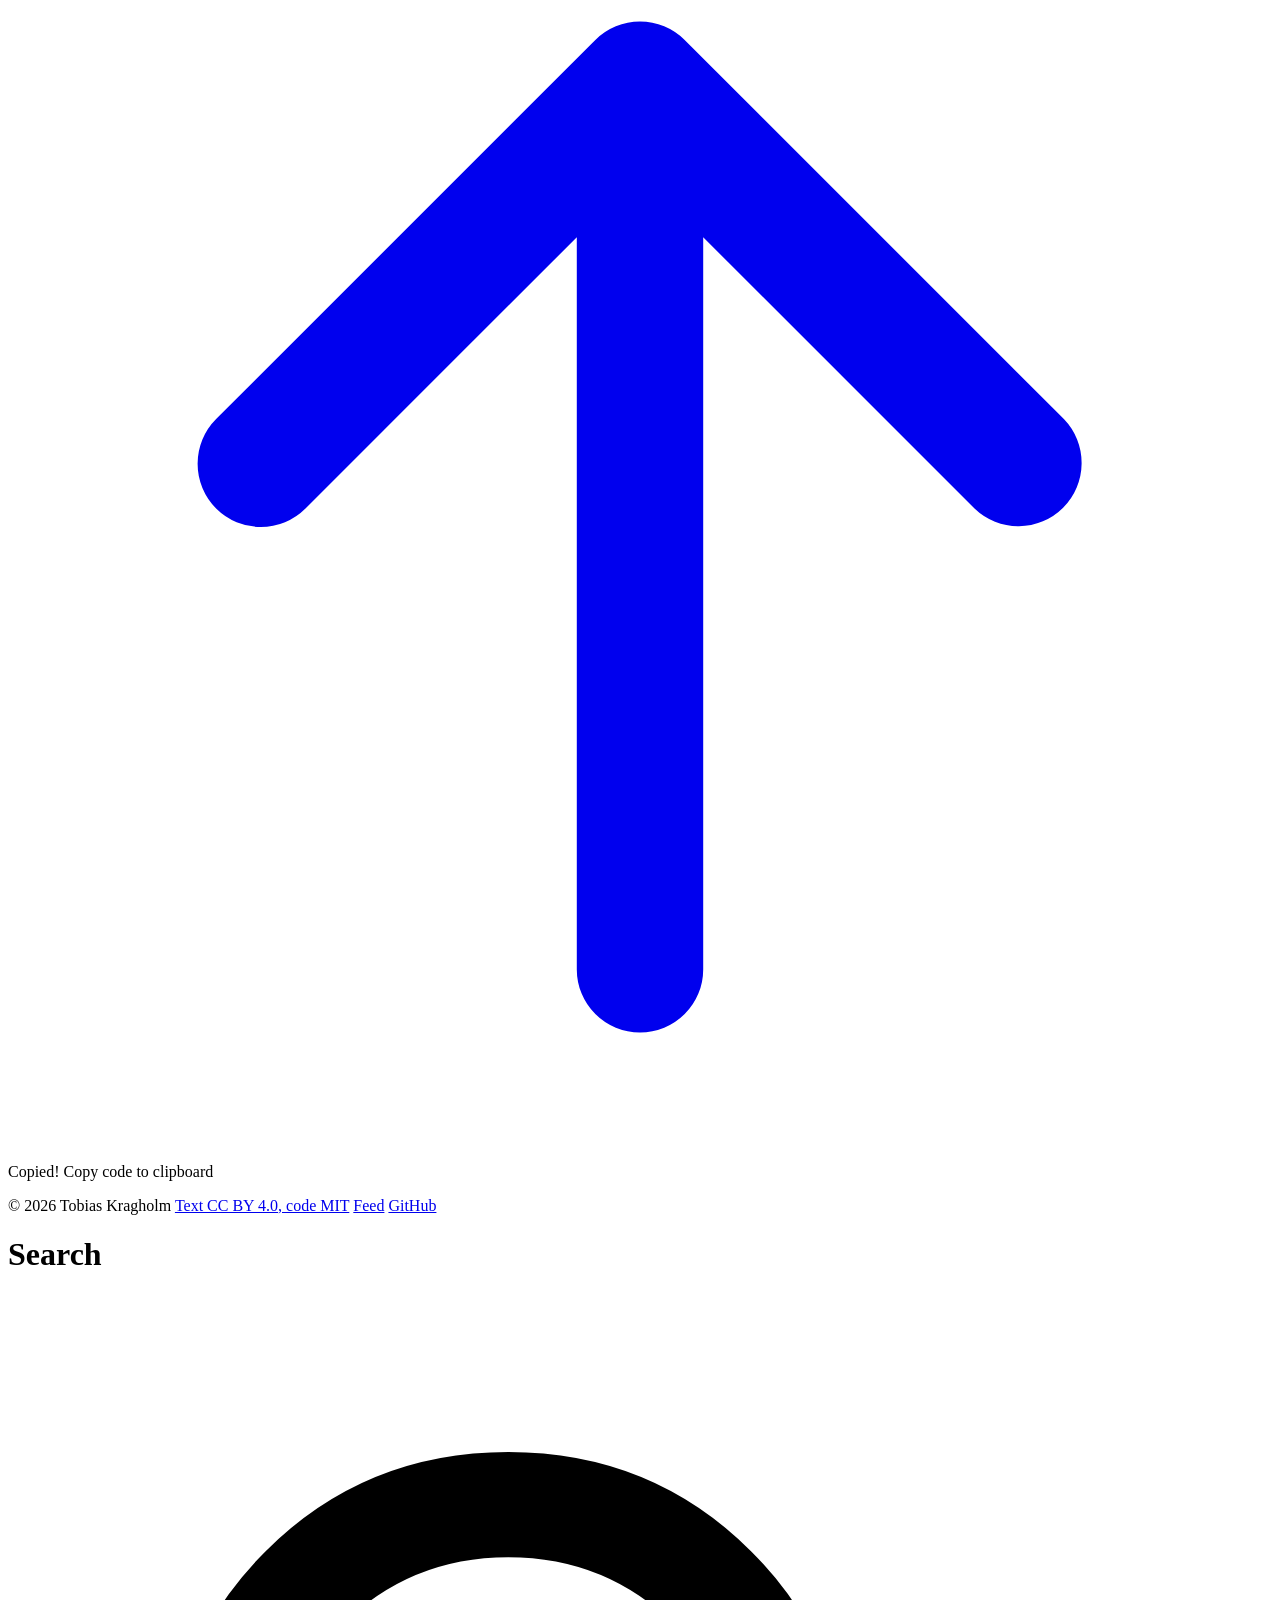
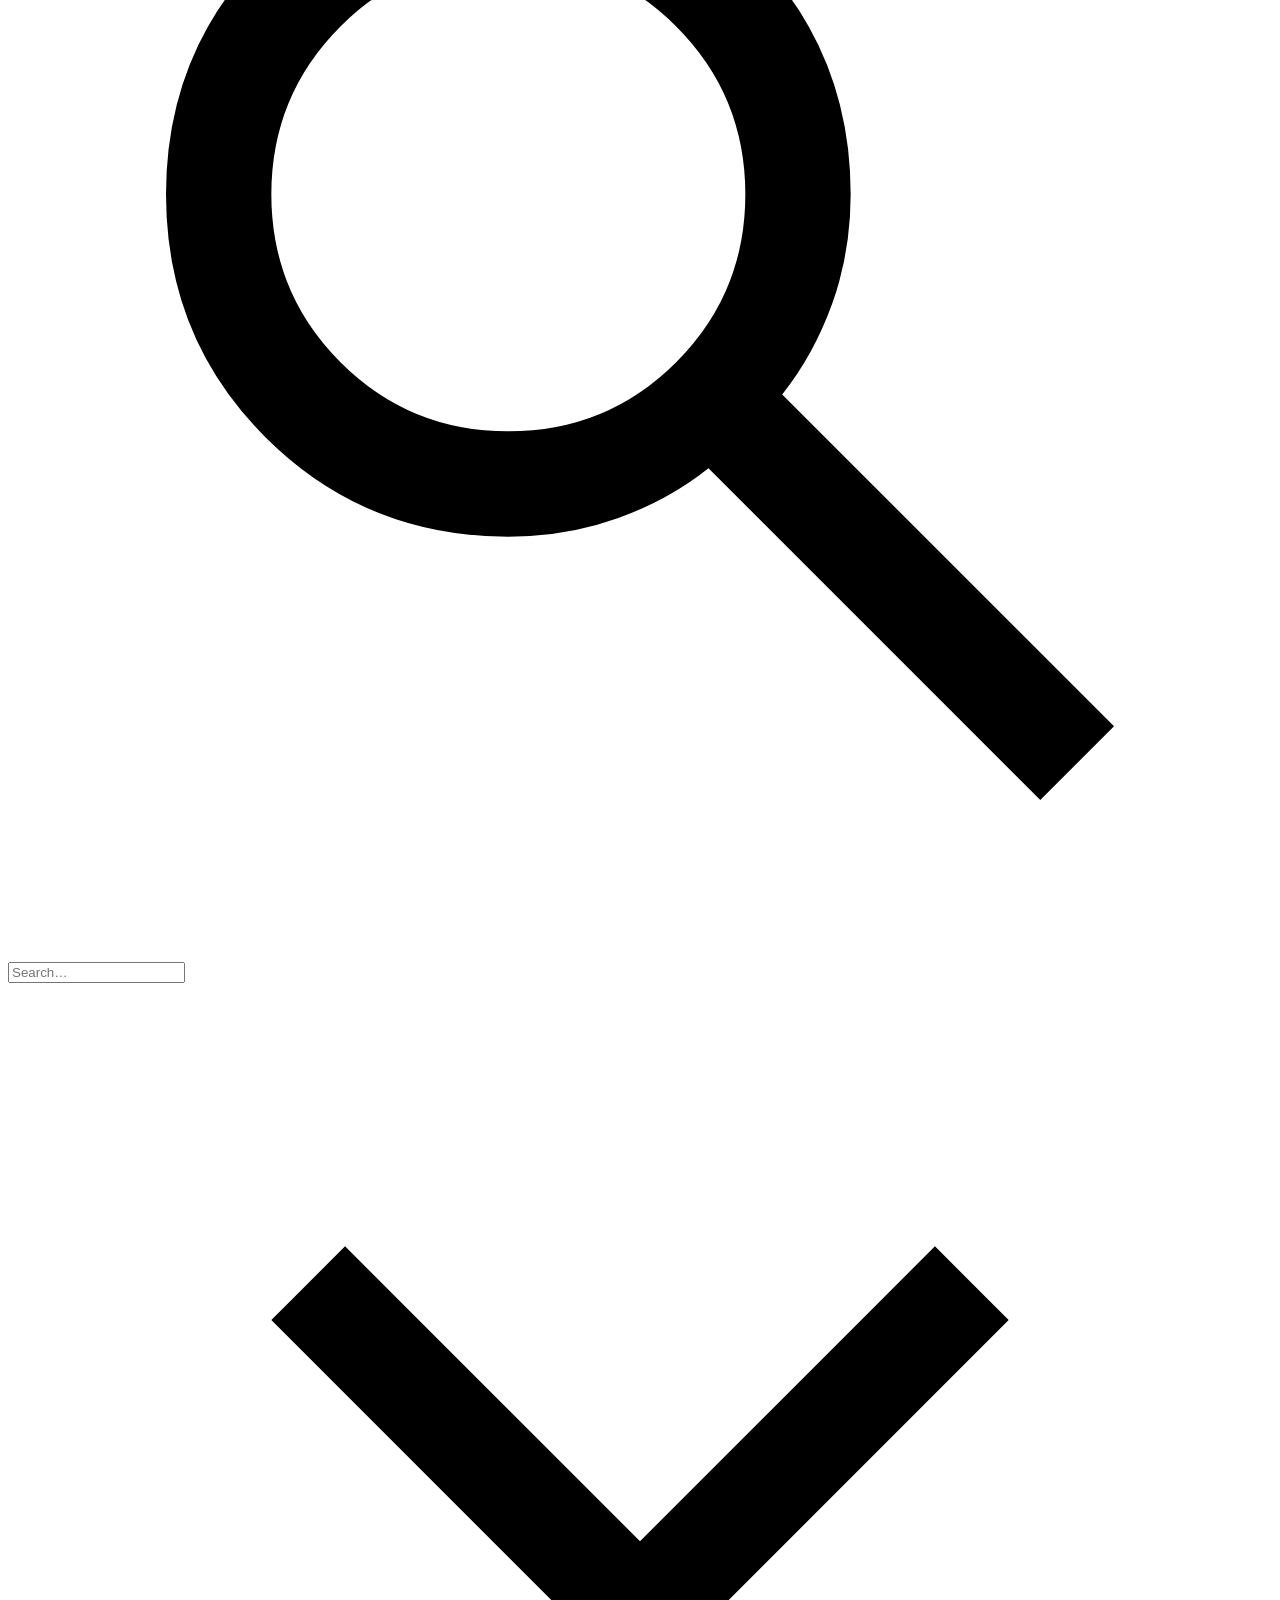
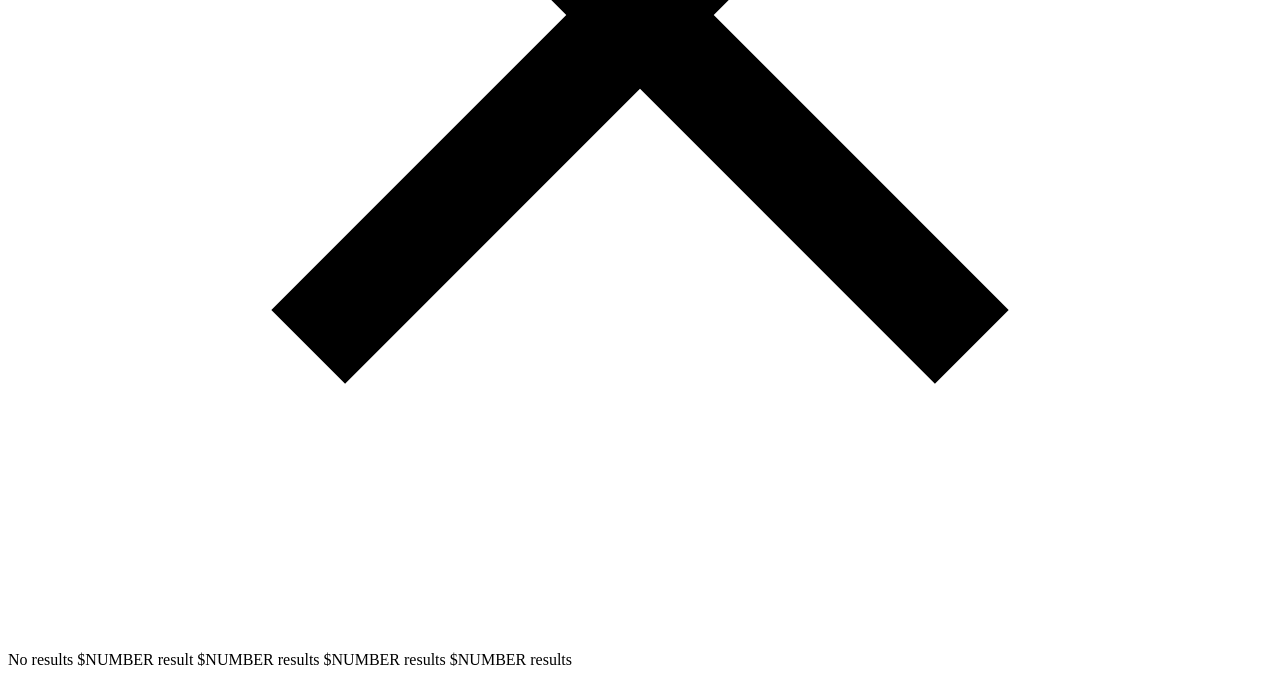
<file: projects/sequences/index.html>
<!doctype html><html lang=en><head><meta charset=UTF-8><meta content="default-src 'self';font-src 'self' data:;img-src 'self' https://* data:;media-src 'self';style-src 'self';frame-src player.vimeo.com https://www.youtube-nocookie.com;connect-src 'self';script-src 'self' 'self'" http-equiv=Content-Security-Policy><meta content="width=device-width,initial-scale=1.0" name=viewport><meta content=https://tkragholm.github.io name=base><title>Tobias Kragholm · epistat-sequences</title><link href=https://tkragholm.github.io/favicon.png rel=icon type=image/png><link title="Tobias Kragholm - Atom Feed" href=https://tkragholm.github.io/atom.xml rel=alternate type=application/atom+xml><link href="https://tkragholm.github.io/custom_subset.css?h=222ddecf6960be432da5" rel=stylesheet><link href="https://tkragholm.github.io/giallo-light.css?h=78ebec1353a529799e64" rel=stylesheet><link href="https://tkragholm.github.io/giallo-dark.css?h=099478def97fa237536d" rel=stylesheet><link href="https://tkragholm.github.io/main.css?h=a0529235e6b8ecc8389e" rel=stylesheet><link href="https://tkragholm.github.io/custom.css?h=544c0d08083399aeabec" rel=stylesheet><link href="https://tkragholm.github.io/skins/ink.css?h=2ef17851cfffd819414c" rel=stylesheet><meta content="light dark" name=color-scheme><meta content="Optimal-matching, Hamming and dynamic Hamming distances between state sequences, weighted k-medoids, silhouettes and null-model validation." name=description><meta content="Optimal-matching, Hamming and dynamic Hamming distances between state sequences, weighted k-medoids, silhouettes and null-model validation." property=og:description><meta content=epistat-sequences property=og:title><meta content=article property=og:type><meta content="https://tkragholm.github.io/img/social_card.png?h=1573bc714712ee541b70" property=og:image><meta content=1200 property=og:image:width><meta content=630 property=og:image:height><meta content="https://tkragholm.github.io/img/social_card.png?h=1573bc714712ee541b70" name=twitter:image><meta content=summary_large_image name=twitter:card><meta content=en_GB property=og:locale><link href=https://tkragholm.github.io/projects/sequences/ rel=canonical><meta content=https://tkragholm.github.io/projects/sequences/ property=og:url><meta content="Tobias Kragholm" property=og:site_name><noscript><link href=https://tkragholm.github.io/no_js.css rel=stylesheet></noscript><script src=https://tkragholm.github.io/js/initializeTheme.min.js></script><script defer src=https://tkragholm.github.io/js/themeSwitcher.min.js></script><script src="https://tkragholm.github.io/js/searchElasticlunr.min.js?h=28faa8abcfc2ce7469eb" defer></script><body dir=ltr><a href=#main-content id=skip-link>Skip to content</a><header><nav class=navbar><div class=nav-title><a class=home-title href=https://tkragholm.github.io/>Tobias Kragholm</a></div><div class=nav-navs><ul><li><a class="nav-links no-hover-padding" href=https://tkragholm.github.io/guides/>guides </a><li><a class="nav-links no-hover-padding" href=https://tkragholm.github.io/projects/>projects </a><li><a class="nav-links no-hover-padding" href=https://tkragholm.github.io/about/>about </a><li class=menu-icons-container><ul class=menu-icons-group><li class="js menu-icon"><div aria-label="Click or press $SHORTCUT to open search" class="search-icon interactive-icon" title="Click or press $SHORTCUT to open search" id=search-button role=button tabindex=0><svg viewbox="0 -960 960 960" xmlns=http://www.w3.org/2000/svg><path d="M784-120 532-372q-30 24-69 38t-83 14q-109 0-184.5-75.5T120-580q0-109 75.5-184.5T380-840q109 0 184.5 75.5T640-580q0 44-14 83t-38 69l252 252-56 56ZM380-400q75 0 127.5-52.5T560-580q0-75-52.5-127.5T380-760q-75 0-127.5 52.5T200-580q0 75 52.5 127.5T380-400Z"/></svg></div><li class="theme-switcher-wrapper js"><div aria-label="Toggle dark mode" title="Toggle dark/light mode" aria-pressed=false class=theme-switcher role=button tabindex=0></div><div aria-label="Reset mode to default" class="theme-resetter arrow" title="Reset mode to default" aria-hidden=true role=button tabindex=0></div></ul></ul></div></nav></header><div class=content id=main-content><h1 class="title-container section-title bottom-divider">epistat-sequences</h1><div id=page-content><main><p class="project-meta crate-meta"><a href=https://crates.io/crates/epistat-sequences>crates.io</a> <a href=https://docs.rs/epistat-sequences>docs.rs</a> <a href=https://github.com/tkragholm/epistat>source</a><p>Optimal-matching, Hamming and dynamic Hamming distances between state sequences, weighted k-medoids, silhouettes and null-model validation.<h2 id=install><a aria-label="Anchor link for: install" class="header-anchor no-hover-padding" href=#install><span aria-hidden=true class=link-icon></span></a> Install</h2><pre class="giallo z-l-code z-d-code"><code data-lang=shellscript><span class=giallo-l><span class="z-l-6 z-d-3 z-d-i">cargo</span><span class="z-l-2 z-d-7"> add</span><span class="z-l-2 z-d-7"> epistat-sequences</span></span></code></pre><p>Rust 1.85 or newer. Licensed under MIT or Apache-2.0.<h2 id=what-it-covers><a aria-label="Anchor link for: what-it-covers" class="header-anchor no-hover-padding" href=#what-it-covers><span aria-hidden=true class=link-icon></span></a> What it covers</h2><ul><li>Optimal-matching, Hamming and dynamic Hamming distances between state sequences.<li>Weighted k-medoids typologies and their silhouette.<li>Validation of a typology against null models and replicate weights.</ul><p class=crate-back><a href=https://tkragholm.github.io/projects>All projects</a></main></div><div id=button-container><div id=toc-floating-container><input class=toggle id=toc-toggle type=checkbox><label title="Toggle Table of Contents" class=button for=toc-toggle id=toc-button><svg viewbox="0 -960 960 960" xmlns=http://www.w3.org/2000/svg><path d="M414.82-193.094q-18.044 0-30.497-12.32-12.453-12.319-12.453-30.036t12.453-30.086q12.453-12.37 30.497-12.37h392.767q17.237 0 29.927 12.487 12.69 12.486 12.69 30.203 0 17.716-12.69 29.919t-29.927 12.203H414.82Zm0-244.833q-18.044 0-30.497-12.487Q371.87-462.9 371.87-480.45t12.453-29.92q12.453-12.369 30.497-12.369h392.767q17.237 0 29.927 12.511 12.69 12.512 12.69 29.845 0 17.716-12.69 30.086-12.69 12.37-29.927 12.37H414.82Zm0-245.167q-18.044 0-30.497-12.32t-12.453-30.037q0-17.716 12.453-30.086 12.453-12.369 30.497-12.369h392.767q17.237 0 29.927 12.486 12.69 12.487 12.69 30.203 0 17.717-12.69 29.92-12.69 12.203-29.927 12.203H414.82ZM189.379-156.681q-32.652 0-55.878-22.829t-23.226-55.731q0-32.549 23.15-55.647 23.151-23.097 55.95-23.097 32.799 0 55.313 23.484 22.515 23.484 22.515 56.246 0 32.212-22.861 54.893-22.861 22.681-54.963 22.681Zm0-245.167q-32.652 0-55.878-23.134-23.226-23.135-23.226-55.623 0-32.487 23.467-55.517t56.12-23.03q32.102 0 54.721 23.288 22.62 23.288 22.62 55.775 0 32.488-22.861 55.364-22.861 22.877-54.963 22.877Zm-.82-244.833q-32.224 0-55.254-23.288-23.03-23.289-23.03-55.623 0-32.333 23.271-55.364 23.272-23.03 55.495-23.03 32.224 0 55.193 23.288 22.969 23.289 22.969 55.622 0 32.334-23.21 55.364-23.21 23.031-55.434 23.031Z"/></svg></label><div class=toc-content><nav aria-label=Contents class=toc-container><ul><li><a href=https://tkragholm.github.io/projects/sequences/#install>Install</a><li><a href=https://tkragholm.github.io/projects/sequences/#what-it-covers>What it covers</a></ul></nav></div></div><a title="Go to the top of the page" class=no-hover-padding href=# id=top-button> <svg viewbox="0 0 20 20" fill=currentColor><path d="M3.293 9.707a1 1 0 010-1.414l6-6a1 1 0 011.414 0l6 6a1 1 0 01-1.414 1.414L11 5.414V17a1 1 0 11-2 0V5.414L4.707 9.707a1 1 0 01-1.414 0z"/></svg> </a></div><span class=hidden id=copy-success> Copied! </span><span class=hidden id=copy-init> Copy code to clipboard </span><script defer src=https://tkragholm.github.io/js/copyCodeToClipboard.min.js></script><script src="https://tkragholm.github.io/js/tocSpy.js?h=aebfc206fa7b5e2712ed" defer></script><script src="https://tkragholm.github.io/js/enhance.js?h=2493fa94799ab4fb01e5" defer></script></div><footer><section class=site-footer><p><span>© 2026 Tobias Kragholm</span> <a href=https://tkragholm.github.io/about#this-site>Text CC BY 4.0, code MIT</a> <a href=https://tkragholm.github.io/atom.xml>Feed</a> <a href=https://github.com/tkragholm/ rel=me>GitHub</a></section><div class="search-modal js" aria-labelledby=modalTitle id=searchModal role=dialog><h1 class=visually-hidden id=modalTitle>Search</h1><div id=modal-content><div id=searchBar><div aria-hidden=true class=search-icon><svg viewbox="0 -960 960 960" xmlns=http://www.w3.org/2000/svg><path d="M784-120 532-372q-30 24-69 38t-83 14q-109 0-184.5-75.5T120-580q0-109 75.5-184.5T380-840q109 0 184.5 75.5T640-580q0 44-14 83t-38 69l252 252-56 56ZM380-400q75 0 127.5-52.5T560-580q0-75-52.5-127.5T380-760q-75 0-127.5 52.5T200-580q0 75 52.5 127.5T380-400Z"/></svg></div><input aria-controls=results-container aria-expanded=false autocomplete=off id=searchInput placeholder=Search… role=combobox spellcheck=false><div class="close-icon interactive-icon" title="Clear search" id=clear-search role=button tabindex=0><svg viewbox="0 -960 960 960" xmlns=http://www.w3.org/2000/svg><path d="m256-200-56-56 224-224-224-224 56-56 224 224 224-224 56 56-224 224 224 224-56 56-224-224-224 224Z"/></svg></div></div><div id=results-container><div id=results-info><span id=zero_results> No results</span><span id=one_results> $NUMBER result</span><span id=many_results> $NUMBER results</span><span id=two_results> $NUMBER results</span><span id=few_results> $NUMBER results</span></div><div id=results role=listbox></div></div></div></div></footer>
</file>
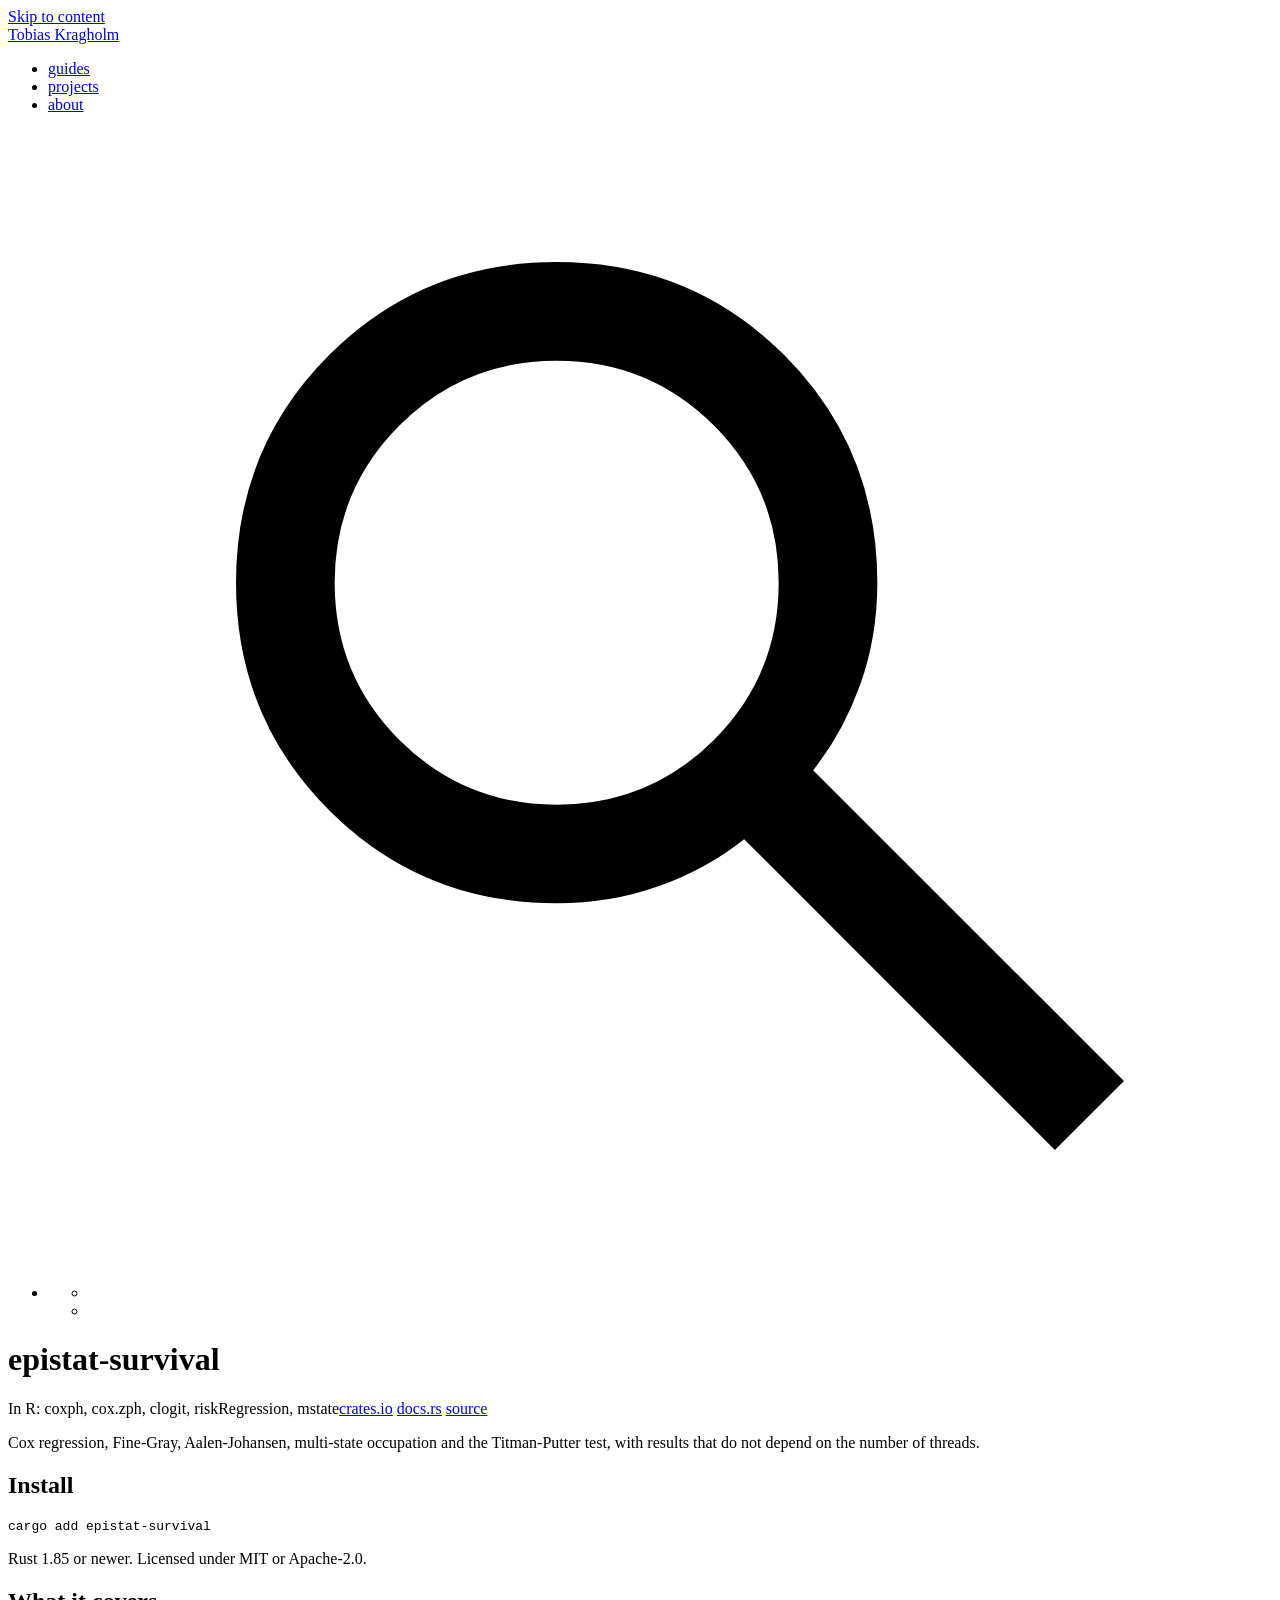
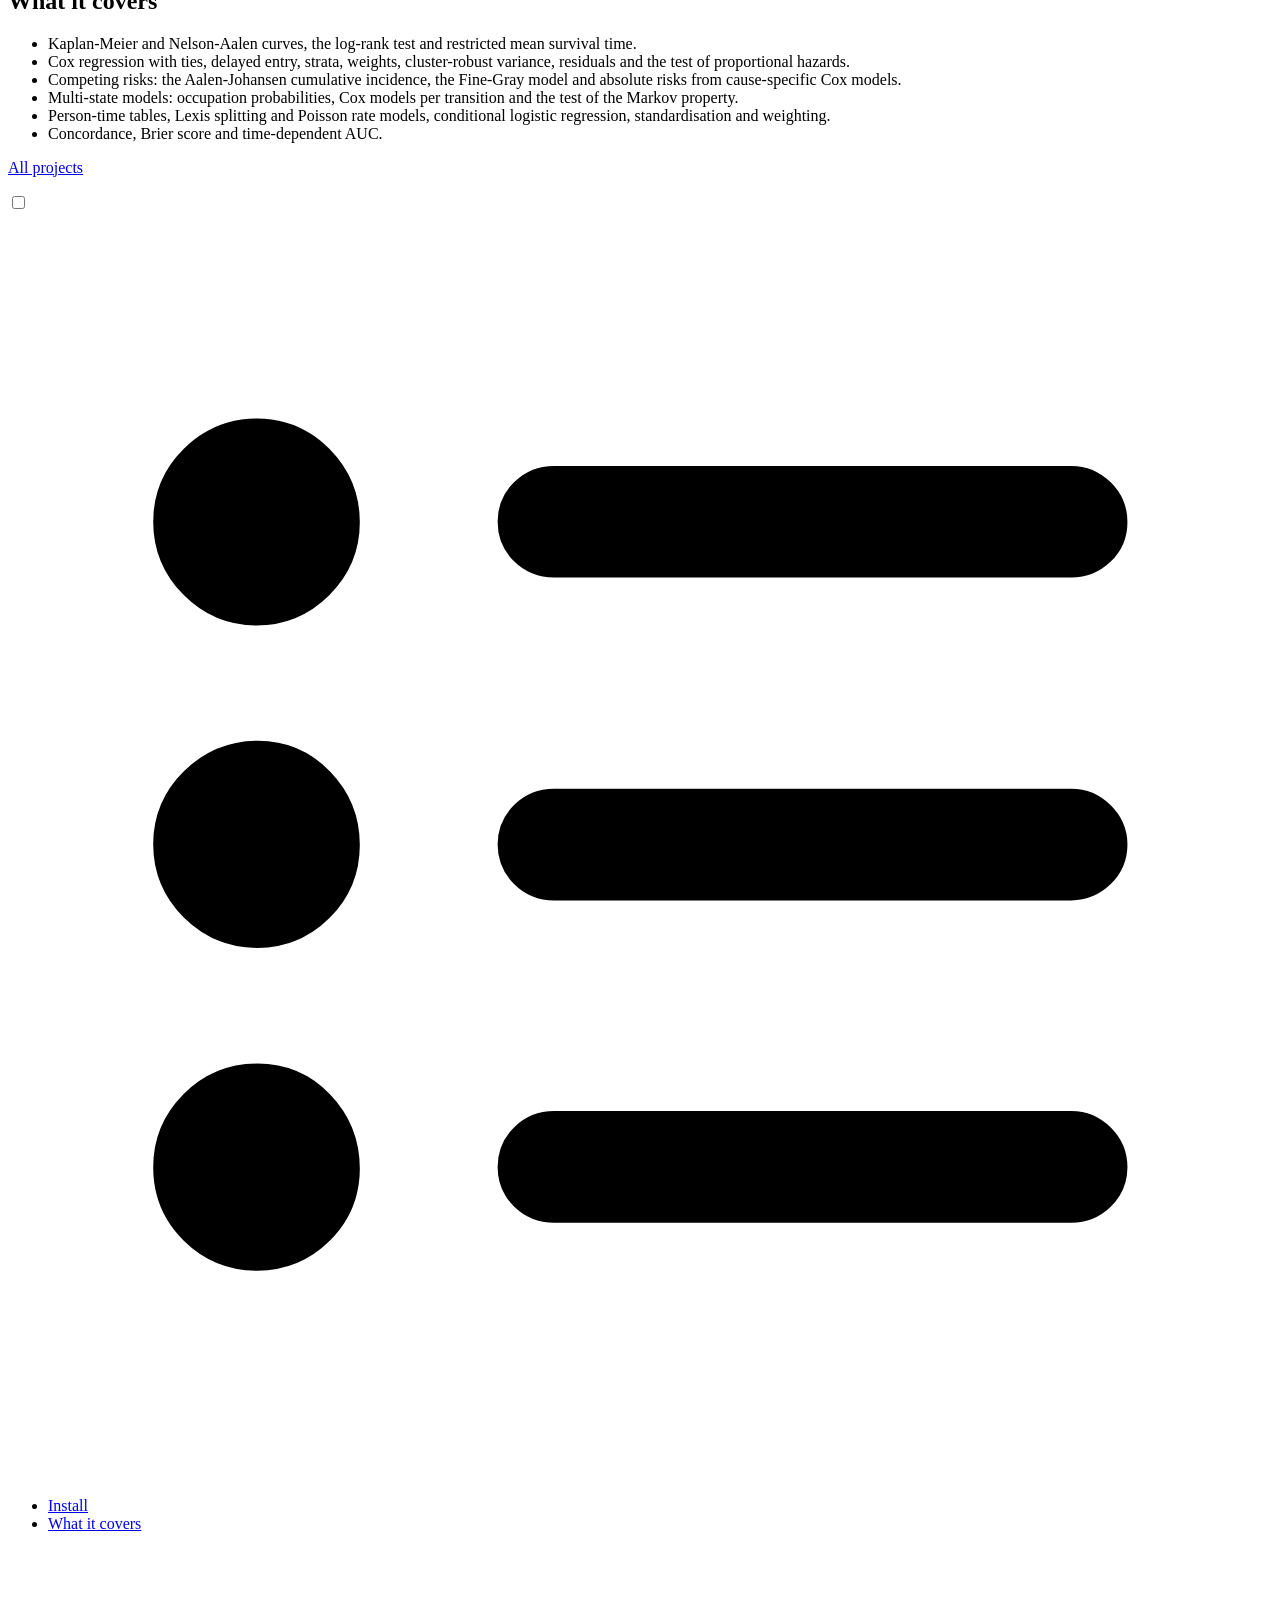
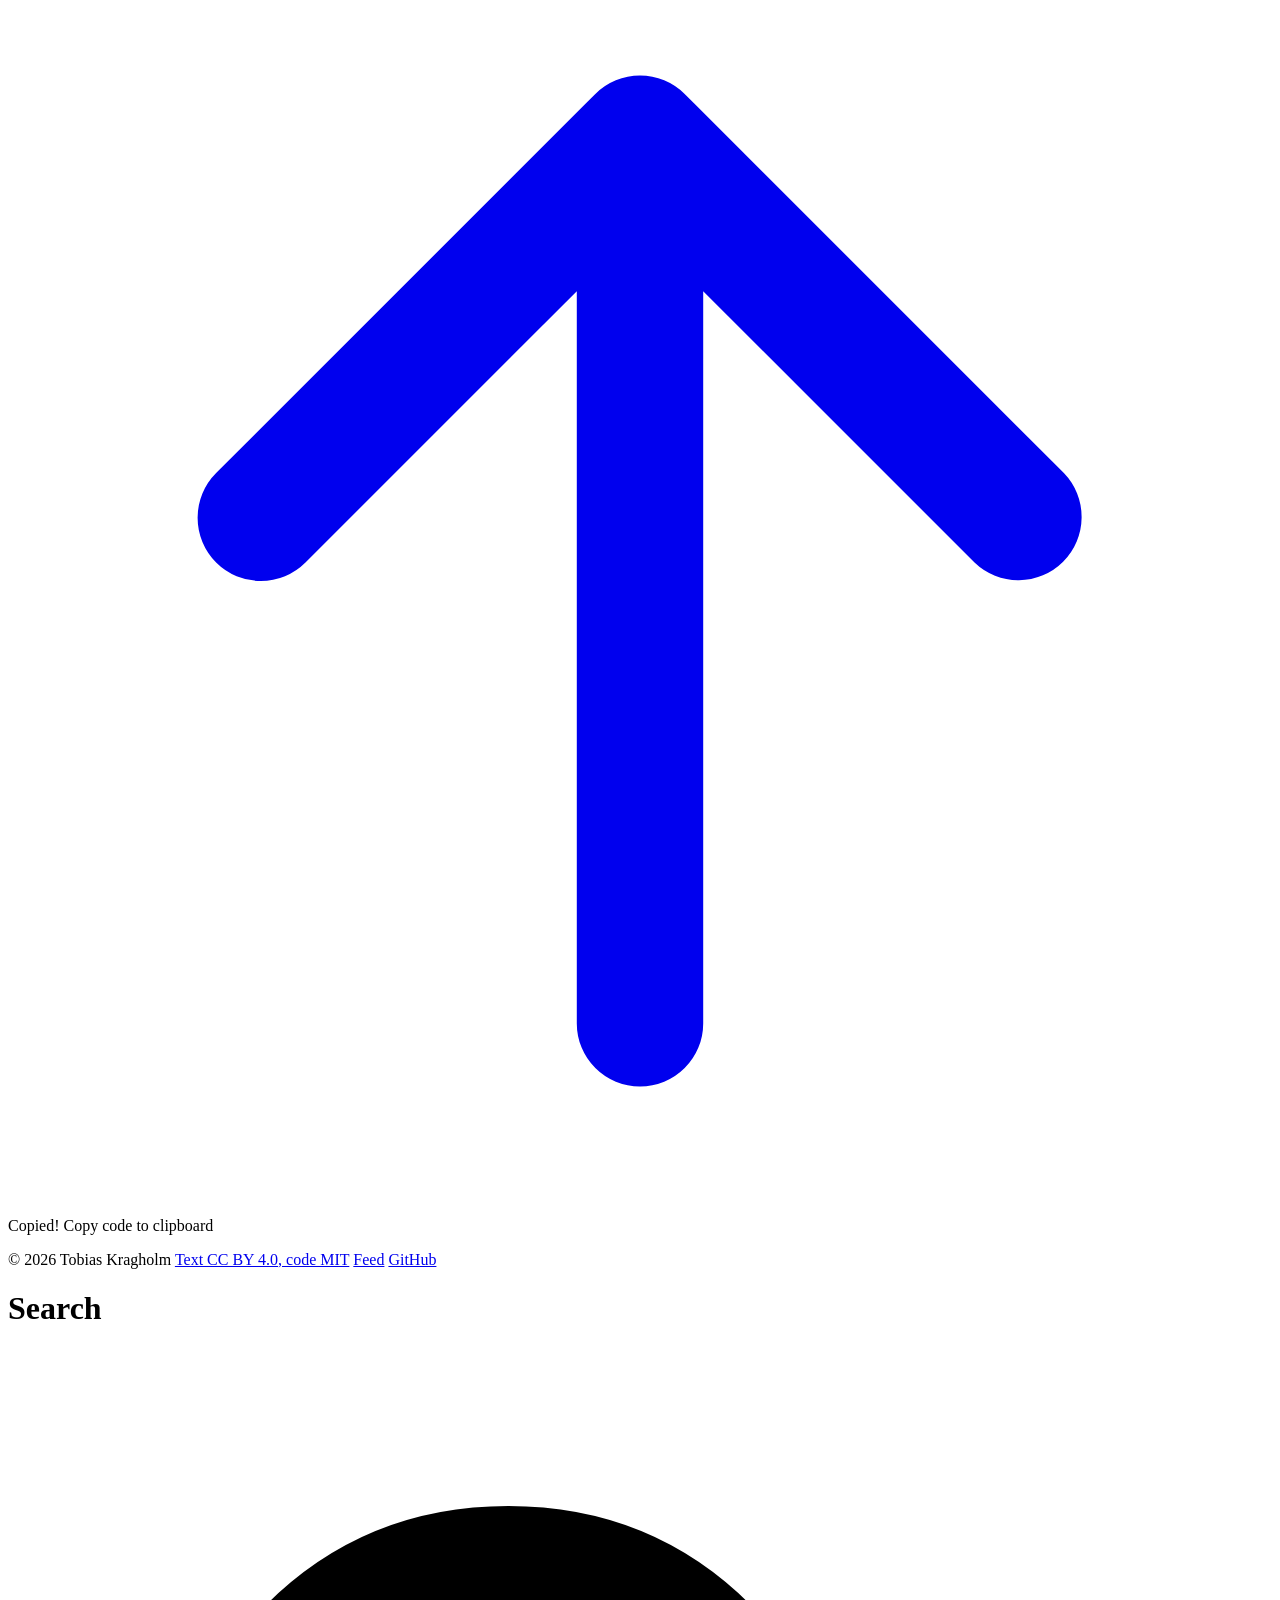
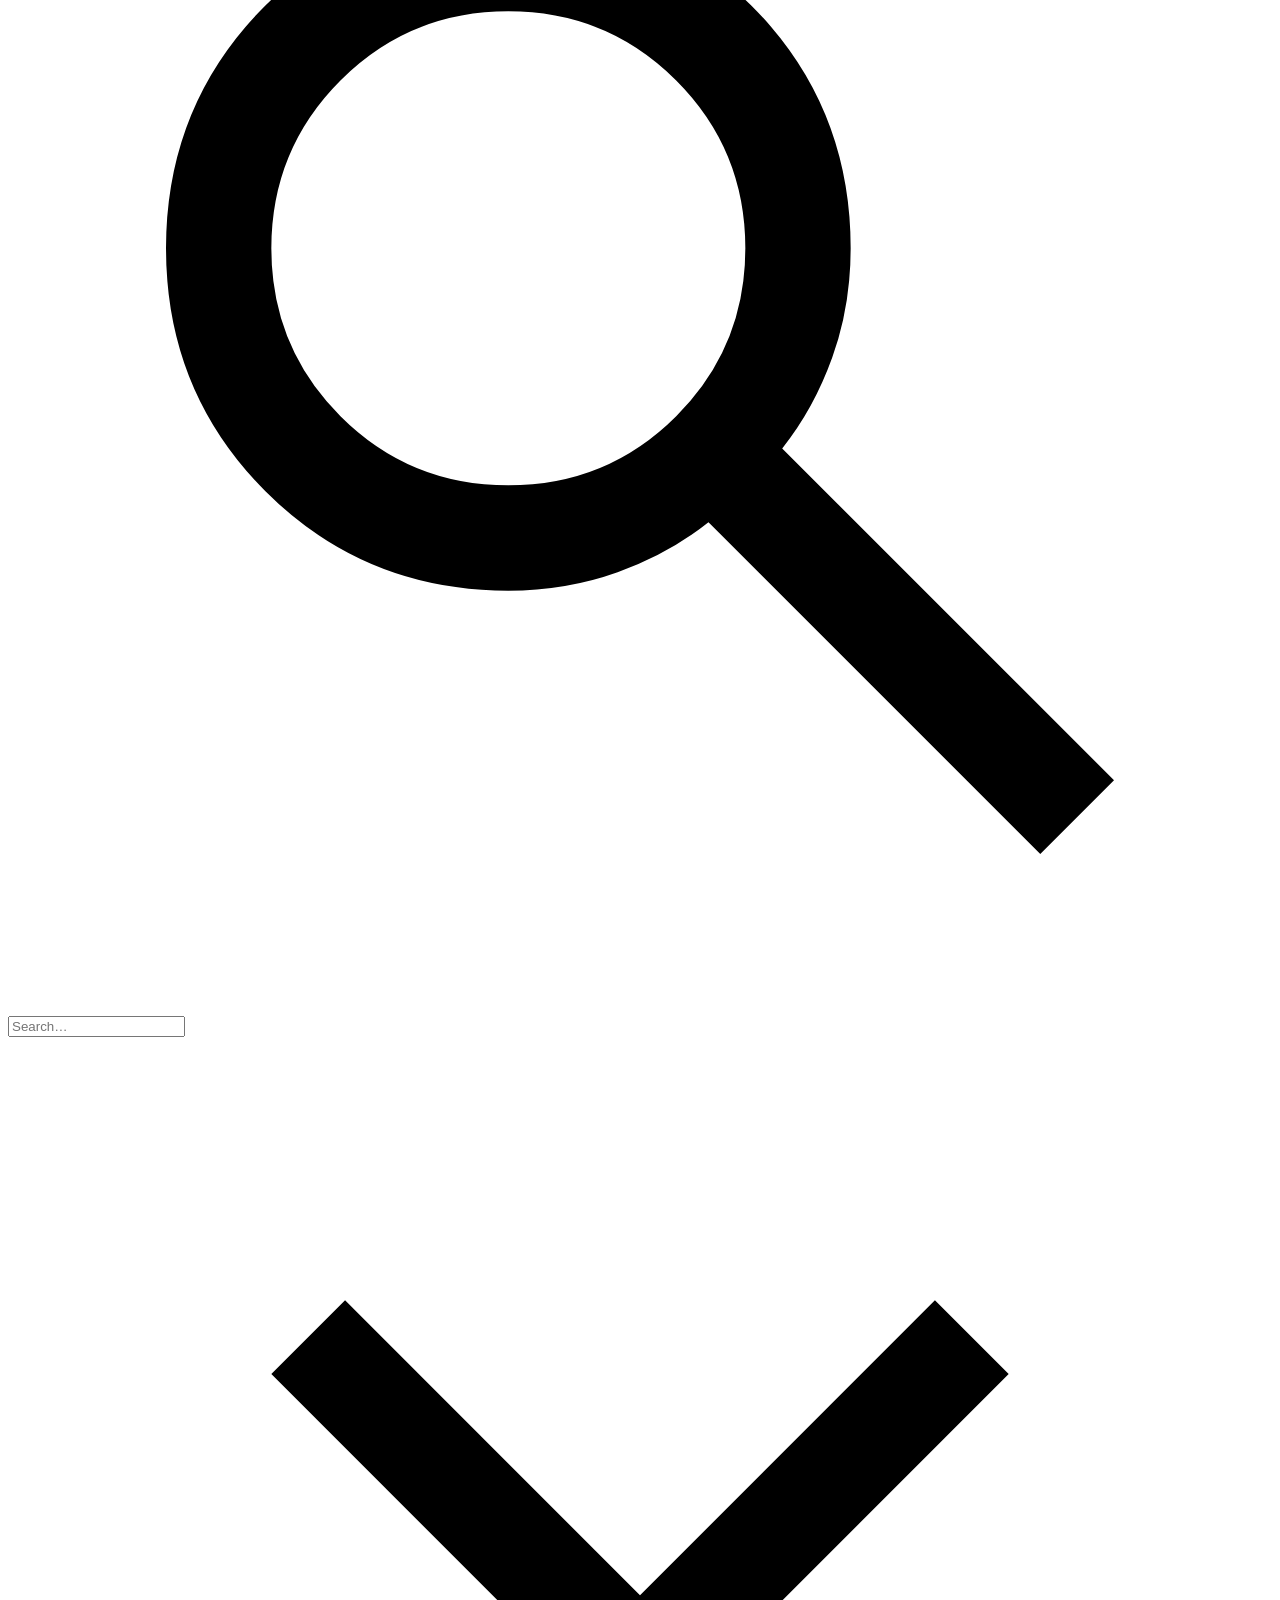
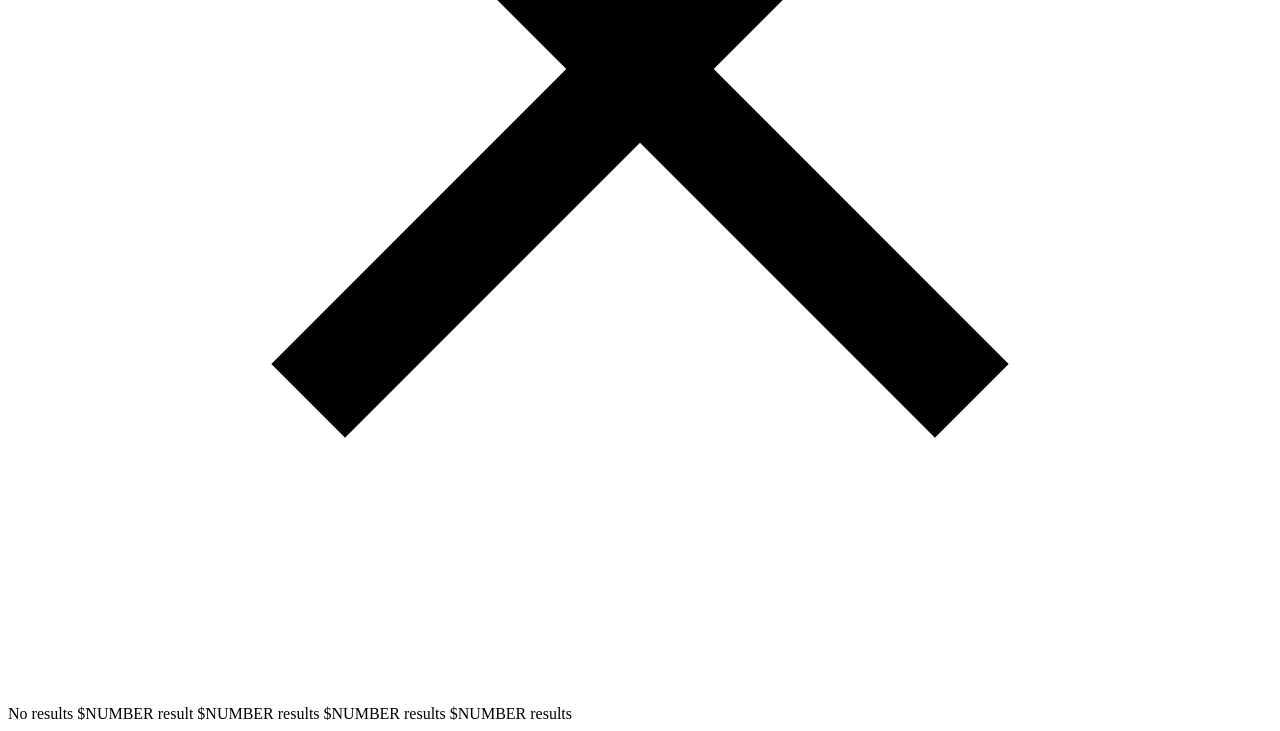
<file: projects/survival/index.html>
<!doctype html><html lang=en><head><meta charset=UTF-8><meta content="default-src 'self';font-src 'self' data:;img-src 'self' https://* data:;media-src 'self';style-src 'self';frame-src player.vimeo.com https://www.youtube-nocookie.com;connect-src 'self';script-src 'self' 'self'" http-equiv=Content-Security-Policy><meta content="width=device-width,initial-scale=1.0" name=viewport><meta content=https://tkragholm.github.io name=base><title>Tobias Kragholm · epistat-survival</title><link href=https://tkragholm.github.io/favicon.png rel=icon type=image/png><link title="Tobias Kragholm - Atom Feed" href=https://tkragholm.github.io/atom.xml rel=alternate type=application/atom+xml><link href="https://tkragholm.github.io/custom_subset.css?h=222ddecf6960be432da5" rel=stylesheet><link href="https://tkragholm.github.io/giallo-light.css?h=78ebec1353a529799e64" rel=stylesheet><link href="https://tkragholm.github.io/giallo-dark.css?h=099478def97fa237536d" rel=stylesheet><link href="https://tkragholm.github.io/main.css?h=a0529235e6b8ecc8389e" rel=stylesheet><link href="https://tkragholm.github.io/custom.css?h=544c0d08083399aeabec" rel=stylesheet><link href="https://tkragholm.github.io/skins/ink.css?h=2ef17851cfffd819414c" rel=stylesheet><meta content="light dark" name=color-scheme><meta content="Cox regression, Fine-Gray, Aalen-Johansen, multi-state occupation and the Titman-Putter test, with results that do not depend on the number of threads." name=description><meta content="Cox regression, Fine-Gray, Aalen-Johansen, multi-state occupation and the Titman-Putter test, with results that do not depend on the number of threads." property=og:description><meta content=epistat-survival property=og:title><meta content=article property=og:type><meta content="https://tkragholm.github.io/img/social_card.png?h=1573bc714712ee541b70" property=og:image><meta content=1200 property=og:image:width><meta content=630 property=og:image:height><meta content="https://tkragholm.github.io/img/social_card.png?h=1573bc714712ee541b70" name=twitter:image><meta content=summary_large_image name=twitter:card><meta content=en_GB property=og:locale><link href=https://tkragholm.github.io/projects/survival/ rel=canonical><meta content=https://tkragholm.github.io/projects/survival/ property=og:url><meta content="Tobias Kragholm" property=og:site_name><noscript><link href=https://tkragholm.github.io/no_js.css rel=stylesheet></noscript><script src=https://tkragholm.github.io/js/initializeTheme.min.js></script><script defer src=https://tkragholm.github.io/js/themeSwitcher.min.js></script><script src="https://tkragholm.github.io/js/searchElasticlunr.min.js?h=28faa8abcfc2ce7469eb" defer></script><body dir=ltr><a href=#main-content id=skip-link>Skip to content</a><header><nav class=navbar><div class=nav-title><a class=home-title href=https://tkragholm.github.io/>Tobias Kragholm</a></div><div class=nav-navs><ul><li><a class="nav-links no-hover-padding" href=https://tkragholm.github.io/guides/>guides </a><li><a class="nav-links no-hover-padding" href=https://tkragholm.github.io/projects/>projects </a><li><a class="nav-links no-hover-padding" href=https://tkragholm.github.io/about/>about </a><li class=menu-icons-container><ul class=menu-icons-group><li class="js menu-icon"><div aria-label="Click or press $SHORTCUT to open search" class="search-icon interactive-icon" title="Click or press $SHORTCUT to open search" id=search-button role=button tabindex=0><svg viewbox="0 -960 960 960" xmlns=http://www.w3.org/2000/svg><path d="M784-120 532-372q-30 24-69 38t-83 14q-109 0-184.5-75.5T120-580q0-109 75.5-184.5T380-840q109 0 184.5 75.5T640-580q0 44-14 83t-38 69l252 252-56 56ZM380-400q75 0 127.5-52.5T560-580q0-75-52.5-127.5T380-760q-75 0-127.5 52.5T200-580q0 75 52.5 127.5T380-400Z"/></svg></div><li class="theme-switcher-wrapper js"><div aria-label="Toggle dark mode" title="Toggle dark/light mode" aria-pressed=false class=theme-switcher role=button tabindex=0></div><div aria-label="Reset mode to default" class="theme-resetter arrow" title="Reset mode to default" aria-hidden=true role=button tabindex=0></div></ul></ul></div></nav></header><div class=content id=main-content><h1 class="title-container section-title bottom-divider">epistat-survival</h1><div id=page-content><main><p class="project-meta crate-meta"><span>In R: coxph, cox.zph, clogit, riskRegression, mstate</span><a href=https://crates.io/crates/epistat-survival>crates.io</a> <a href=https://docs.rs/epistat-survival>docs.rs</a> <a href=https://github.com/tkragholm/epistat>source</a><p>Cox regression, Fine-Gray, Aalen-Johansen, multi-state occupation and the Titman-Putter test, with results that do not depend on the number of threads.<h2 id=install><a aria-label="Anchor link for: install" class="header-anchor no-hover-padding" href=#install><span aria-hidden=true class=link-icon></span></a> Install</h2><pre class="giallo z-l-code z-d-code"><code data-lang=shellscript><span class=giallo-l><span class="z-l-6 z-d-3 z-d-i">cargo</span><span class="z-l-2 z-d-7"> add</span><span class="z-l-2 z-d-7"> epistat-survival</span></span></code></pre><p>Rust 1.85 or newer. Licensed under MIT or Apache-2.0.<h2 id=what-it-covers><a aria-label="Anchor link for: what-it-covers" class="header-anchor no-hover-padding" href=#what-it-covers><span aria-hidden=true class=link-icon></span></a> What it covers</h2><ul><li>Kaplan-Meier and Nelson-Aalen curves, the log-rank test and restricted mean survival time.<li>Cox regression with ties, delayed entry, strata, weights, cluster-robust variance, residuals and the test of proportional hazards.<li>Competing risks: the Aalen-Johansen cumulative incidence, the Fine-Gray model and absolute risks from cause-specific Cox models.<li>Multi-state models: occupation probabilities, Cox models per transition and the test of the Markov property.<li>Person-time tables, Lexis splitting and Poisson rate models, conditional logistic regression, standardisation and weighting.<li>Concordance, Brier score and time-dependent AUC.</ul><p class=crate-back><a href=https://tkragholm.github.io/projects>All projects</a></main></div><div id=button-container><div id=toc-floating-container><input class=toggle id=toc-toggle type=checkbox><label title="Toggle Table of Contents" class=button for=toc-toggle id=toc-button><svg viewbox="0 -960 960 960" xmlns=http://www.w3.org/2000/svg><path d="M414.82-193.094q-18.044 0-30.497-12.32-12.453-12.319-12.453-30.036t12.453-30.086q12.453-12.37 30.497-12.37h392.767q17.237 0 29.927 12.487 12.69 12.486 12.69 30.203 0 17.716-12.69 29.919t-29.927 12.203H414.82Zm0-244.833q-18.044 0-30.497-12.487Q371.87-462.9 371.87-480.45t12.453-29.92q12.453-12.369 30.497-12.369h392.767q17.237 0 29.927 12.511 12.69 12.512 12.69 29.845 0 17.716-12.69 30.086-12.69 12.37-29.927 12.37H414.82Zm0-245.167q-18.044 0-30.497-12.32t-12.453-30.037q0-17.716 12.453-30.086 12.453-12.369 30.497-12.369h392.767q17.237 0 29.927 12.486 12.69 12.487 12.69 30.203 0 17.717-12.69 29.92-12.69 12.203-29.927 12.203H414.82ZM189.379-156.681q-32.652 0-55.878-22.829t-23.226-55.731q0-32.549 23.15-55.647 23.151-23.097 55.95-23.097 32.799 0 55.313 23.484 22.515 23.484 22.515 56.246 0 32.212-22.861 54.893-22.861 22.681-54.963 22.681Zm0-245.167q-32.652 0-55.878-23.134-23.226-23.135-23.226-55.623 0-32.487 23.467-55.517t56.12-23.03q32.102 0 54.721 23.288 22.62 23.288 22.62 55.775 0 32.488-22.861 55.364-22.861 22.877-54.963 22.877Zm-.82-244.833q-32.224 0-55.254-23.288-23.03-23.289-23.03-55.623 0-32.333 23.271-55.364 23.272-23.03 55.495-23.03 32.224 0 55.193 23.288 22.969 23.289 22.969 55.622 0 32.334-23.21 55.364-23.21 23.031-55.434 23.031Z"/></svg></label><div class=toc-content><nav aria-label=Contents class=toc-container><ul><li><a href=https://tkragholm.github.io/projects/survival/#install>Install</a><li><a href=https://tkragholm.github.io/projects/survival/#what-it-covers>What it covers</a></ul></nav></div></div><a title="Go to the top of the page" class=no-hover-padding href=# id=top-button> <svg viewbox="0 0 20 20" fill=currentColor><path d="M3.293 9.707a1 1 0 010-1.414l6-6a1 1 0 011.414 0l6 6a1 1 0 01-1.414 1.414L11 5.414V17a1 1 0 11-2 0V5.414L4.707 9.707a1 1 0 01-1.414 0z"/></svg> </a></div><span class=hidden id=copy-success> Copied! </span><span class=hidden id=copy-init> Copy code to clipboard </span><script defer src=https://tkragholm.github.io/js/copyCodeToClipboard.min.js></script><script src="https://tkragholm.github.io/js/tocSpy.js?h=aebfc206fa7b5e2712ed" defer></script><script src="https://tkragholm.github.io/js/enhance.js?h=2493fa94799ab4fb01e5" defer></script></div><footer><section class=site-footer><p><span>© 2026 Tobias Kragholm</span> <a href=https://tkragholm.github.io/about#this-site>Text CC BY 4.0, code MIT</a> <a href=https://tkragholm.github.io/atom.xml>Feed</a> <a href=https://github.com/tkragholm/ rel=me>GitHub</a></section><div class="search-modal js" aria-labelledby=modalTitle id=searchModal role=dialog><h1 class=visually-hidden id=modalTitle>Search</h1><div id=modal-content><div id=searchBar><div aria-hidden=true class=search-icon><svg viewbox="0 -960 960 960" xmlns=http://www.w3.org/2000/svg><path d="M784-120 532-372q-30 24-69 38t-83 14q-109 0-184.5-75.5T120-580q0-109 75.5-184.5T380-840q109 0 184.5 75.5T640-580q0 44-14 83t-38 69l252 252-56 56ZM380-400q75 0 127.5-52.5T560-580q0-75-52.5-127.5T380-760q-75 0-127.5 52.5T200-580q0 75 52.5 127.5T380-400Z"/></svg></div><input aria-controls=results-container aria-expanded=false autocomplete=off id=searchInput placeholder=Search… role=combobox spellcheck=false><div class="close-icon interactive-icon" title="Clear search" id=clear-search role=button tabindex=0><svg viewbox="0 -960 960 960" xmlns=http://www.w3.org/2000/svg><path d="m256-200-56-56 224-224-224-224 56-56 224 224 224-224 56 56-224 224 224 224-56 56-224-224-224 224Z"/></svg></div></div><div id=results-container><div id=results-info><span id=zero_results> No results</span><span id=one_results> $NUMBER result</span><span id=many_results> $NUMBER results</span><span id=two_results> $NUMBER results</span><span id=few_results> $NUMBER results</span></div><div id=results role=listbox></div></div></div></div></footer>
</file>
